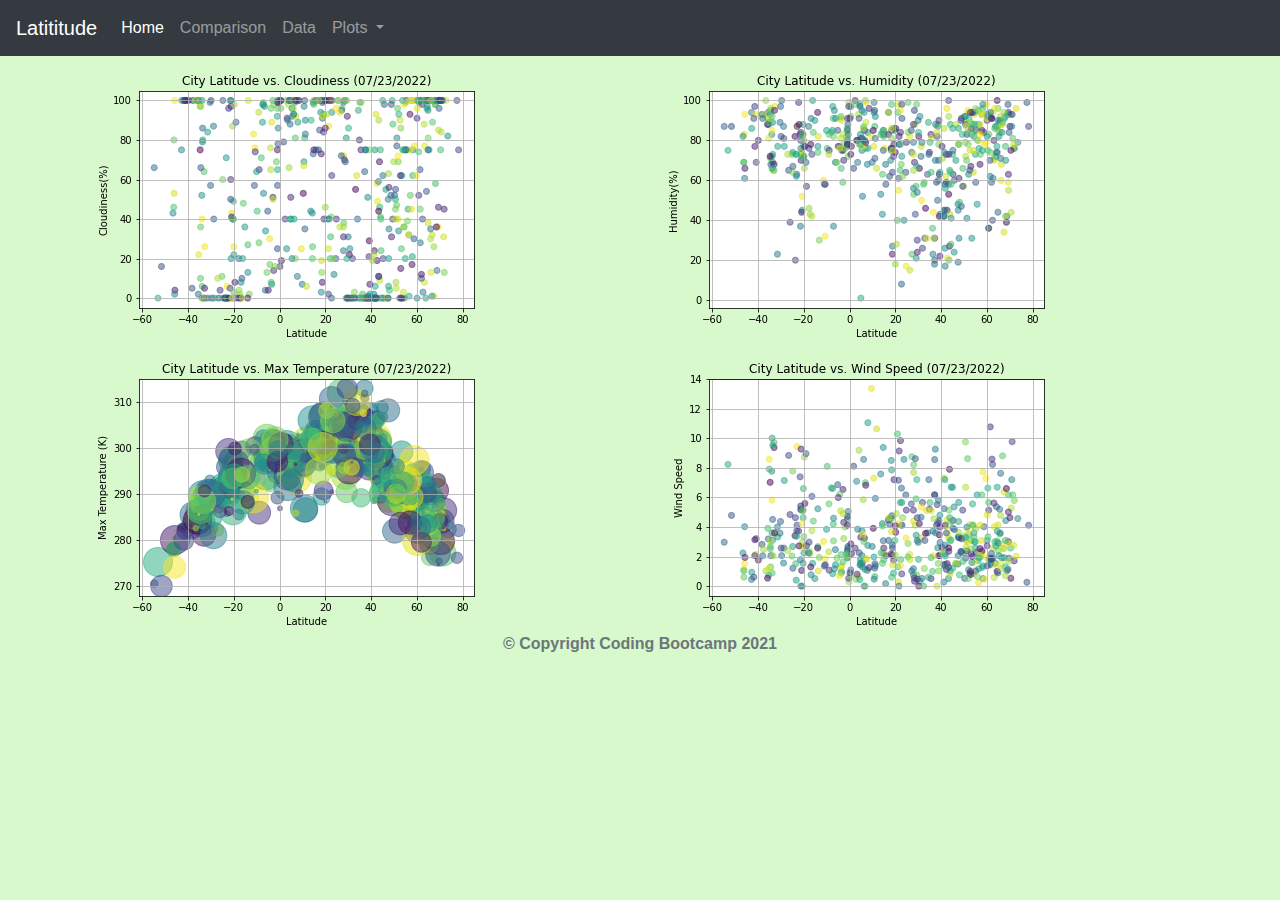
<file: comparison.html>
<!DOCTYPE html>
<html lang="en">
  <head>
    <!-- Required meta tags -->
    <meta charset="utf-8" />
    <meta
      name="viewport"
      content="width=device-width, initial-scale=1, shrink-to-fit=no" />

    <!-- Bootstrap CSS -->
    <link
      rel="stylesheet"
      href="https://cdn.jsdelivr.net/npm/bootstrap@4.3.1/dist/css/bootstrap.min.css"
      integrity="sha384-ggOyR0iXCbMQv3Xipma34MD+dH/1fQ784/j6cY/iJTQUOhcWr7x9JvoRxT2MZw1T"
      crossorigin="anonymous" />
    <link
      href="assets/css/added_styles.css"
      type="text/css"
      rel="stylesheet"
      media="screen" />
    <title>Comparison</title>
  </head>

  <body>
    <!--------------------------Start of Navbar ------------------------------------------>
    <nav class="navbar navbar-expand-lg sticky-top navbar-dark bg-dark">
      <a class="navbar-brand" href="#">Latititude</a>
      <button
        class="navbar-toggler"
        type="button"
        data-toggle="collapse"
        data-target="#navbarNavDropdown"
        aria-controls="navbarNavDropdown"
        aria-expanded="false"
        aria-label="Toggle navigation">
        <span class="navbar-toggler-icon"></span>
      </button>
      <div class="collapse navbar-collapse" id="navbarNavDropdown">
        <ul class="navbar-nav">
          <li class="nav-item active">
            <a class="nav-link" href="index.html"
              >Home <span class="sr-only">(current)</span></a
            >
          </li>
          <li class="nav-item">
            <a class="nav-link" href="comparison.html">Comparison</a>
          </li>
          <li class="nav-item">
            <a class="nav-link" href="data.html">Data</a>
          </li>
          <li class="nav-item dropdown">
            <a
              class="nav-link dropdown-toggle"
              href="#"
              id="navbarDropdownMenuLink"
              role="button"
              data-toggle="dropdown"
              aria-haspopup="true"
              aria-expanded="false">
              Plots
            </a>
            <div class="dropdown-menu" aria-labelledby="navbarDropdownMenuLink">
              <a class="dropdown-item" href="visualizations/cloudiness.html"
                >Max Temperature</a
              >
              <a class="dropdown-item" href="visualizations/humidity.html">Humidity</a>
              <a class="dropdown-item" href="visualizations/cloudiness.html"
                >Cloudiness</a
              >
              <a class="dropdown-item" href="visualizations/wind.html">Wind Speed</a>å
            </div>
          </li>
        </ul>
      </div>
    </nav>
    <!--------------------------End of Navbar ------------------------------------------>

    <!--------------------------Start of Container -------------------------------------->
    <div class="container">
      <div class="row">
        <div class="col">
          <img src="Resources/assets/images/Latitude vs. Cloudiness Plot.png" alt="" />
        </div>
        <div class="col">
          <img src="Resources/assets/images/Latitude vs. Humidity Plot.png" alt="" />
        </div>
        <div class="w-100"></div>
        <div class="col">
          <img src="Resources/assets/images/Latitude vs. Temperature Plot.png" alt="" />
        </div>
        <div class="col">
          <img src="Resources/assets/images/Latitude vs. Wind Speed Plot.png" alt="" />
        </div>
      </div>
    </div>

    <!--------------------------End of Container -------------------------------------->

    <!-- Start of footer -->
    <footer class="footer navbar-fixed-bottom">
      <div class="two-toned-footer-color"></div>
      <p class="text-muted text-muted-footer text-center">
        <b>&copy; Copyright Coding Bootcamp 2021</b>
      </p>
    </footer>
    <!-- End of footer -->
    <!--  -->
    <!-- Optional JavaScript -->
    <!-- jQuery first, then Popper.js, then Bootstrap JS -->
    <script
      src="https://code.jquery.com/jquery-3.3.1.slim.min.js"
      integrity="sha384-q8i/X+965DzO0rT7abK41JStQIAqVgRVzpbzo5smXKp4YfRvH+8abtTE1Pi6jizo"
      crossorigin="anonymous"></script>
    <script
      src="https://cdn.jsdelivr.net/npm/popper.js@1.14.7/dist/umd/popper.min.js"
      integrity="sha384-UO2eT0CpHqdSJQ6hJty5KVphtPhzWj9WO1clHTMGa3JDZwrnQq4sF86dIHNDz0W1"
      crossorigin="anonymous"></script>
    <script
      src="https://cdn.jsdelivr.net/npm/bootstrap@4.3.1/dist/js/bootstrap.min.js"
      integrity="sha384-JjSmVgyd0p3pXB1rRibZUAYoIIy6OrQ6VrjIEaFf/nJGzIxFDsf4x0xIM+B07jRM"
      crossorigin="anonymous"></script>
  </body>
</html>
</file>
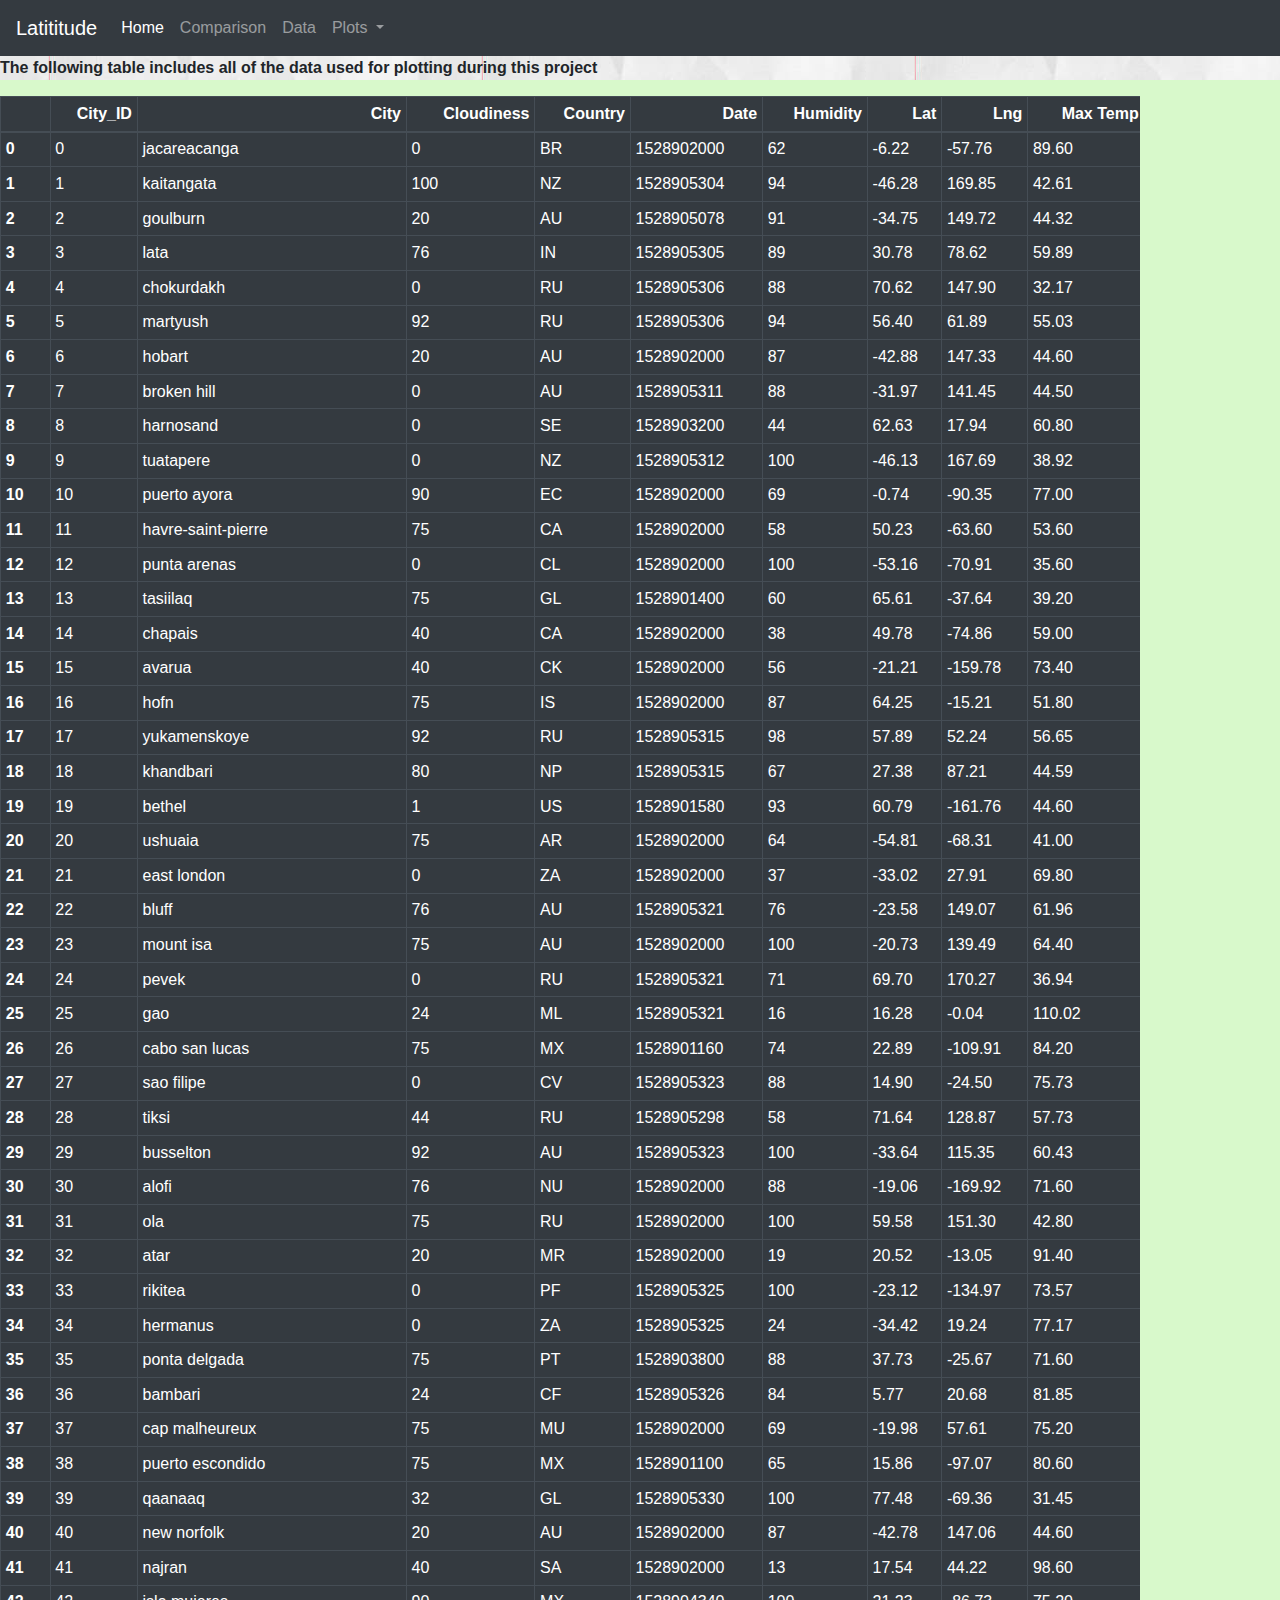
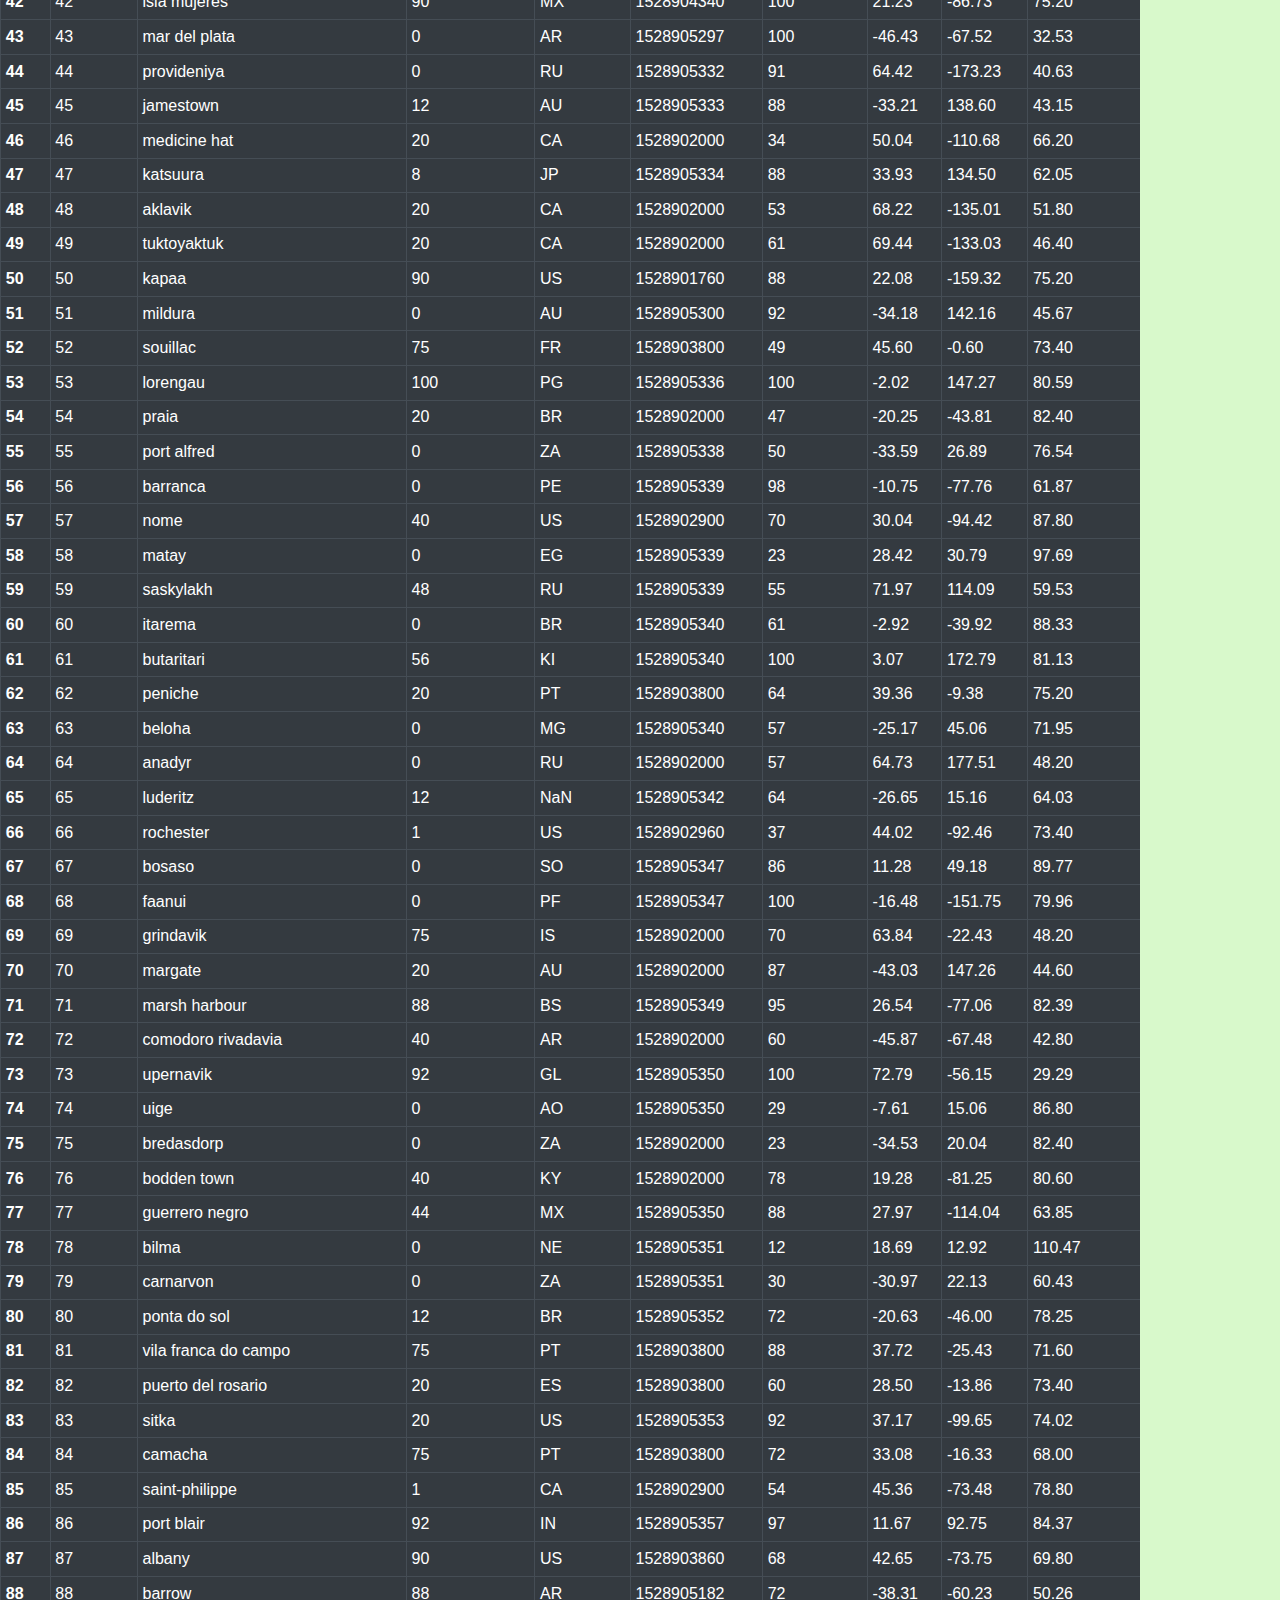
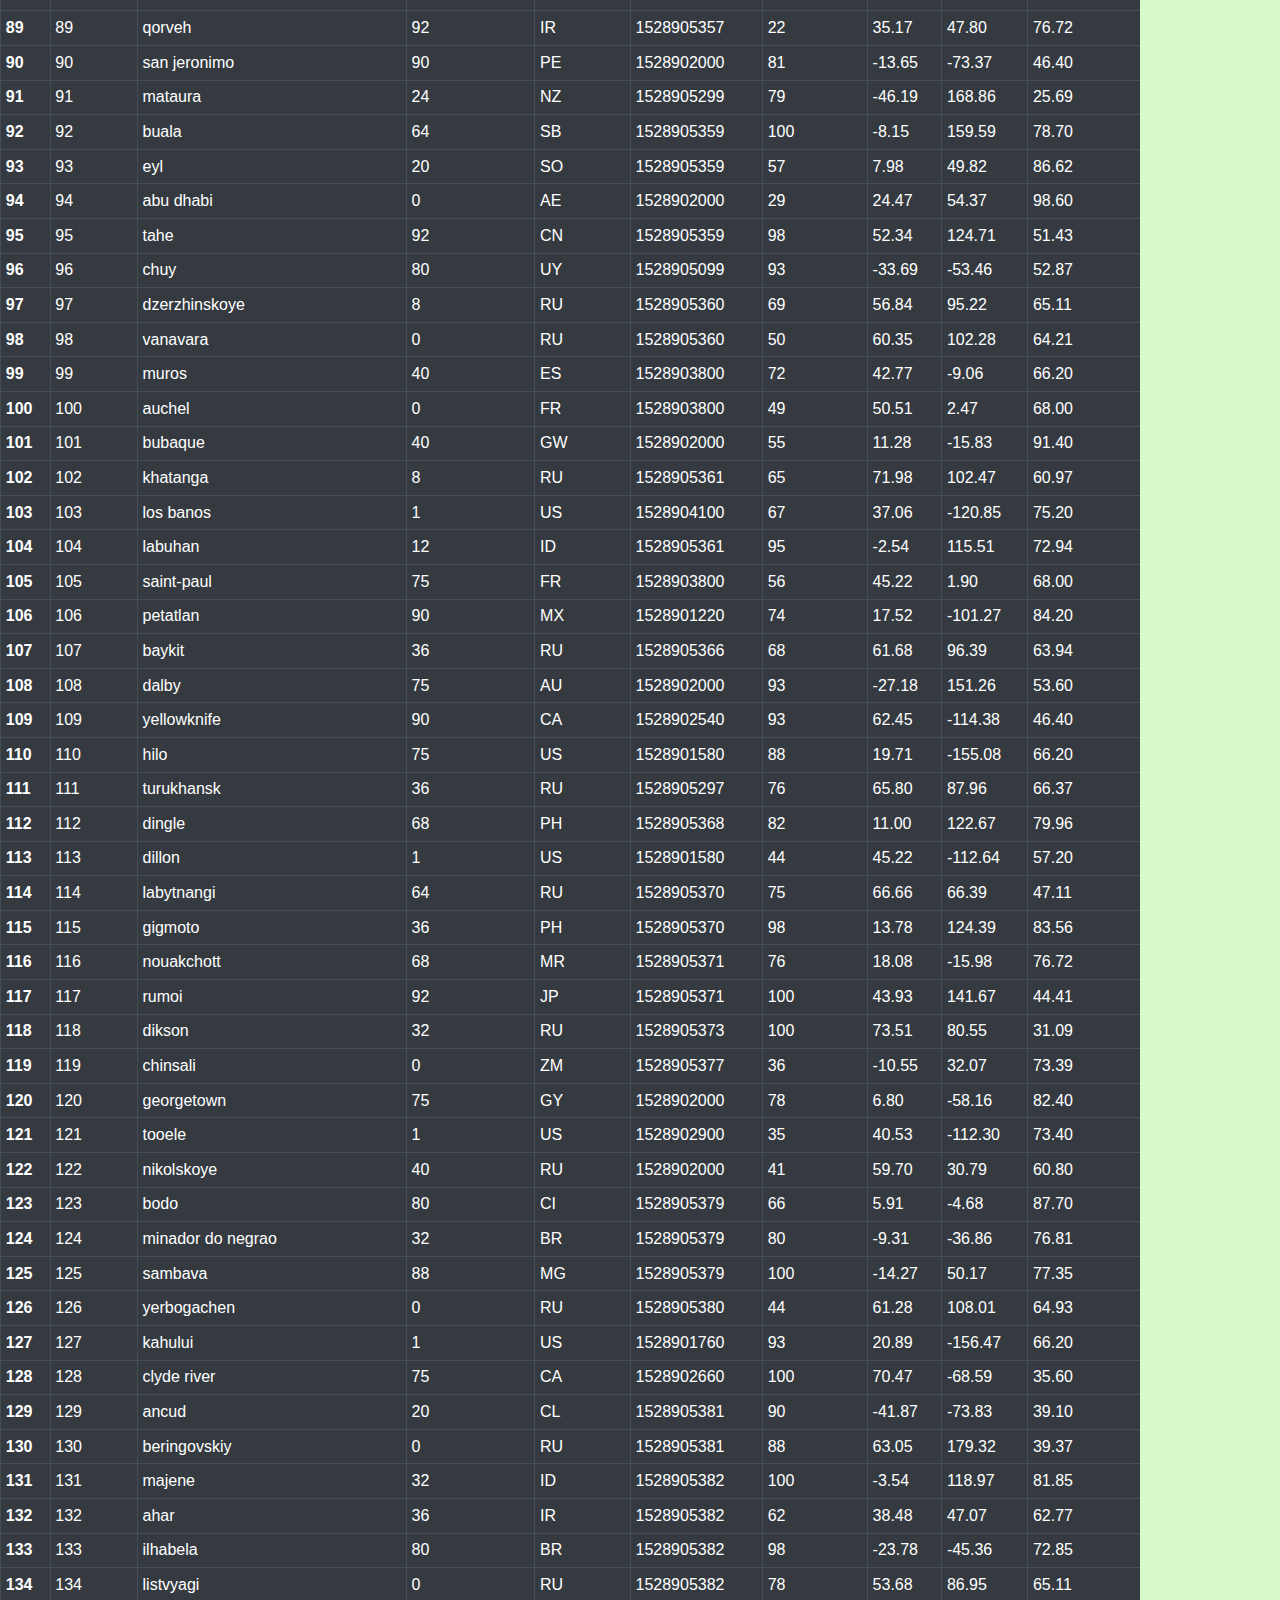
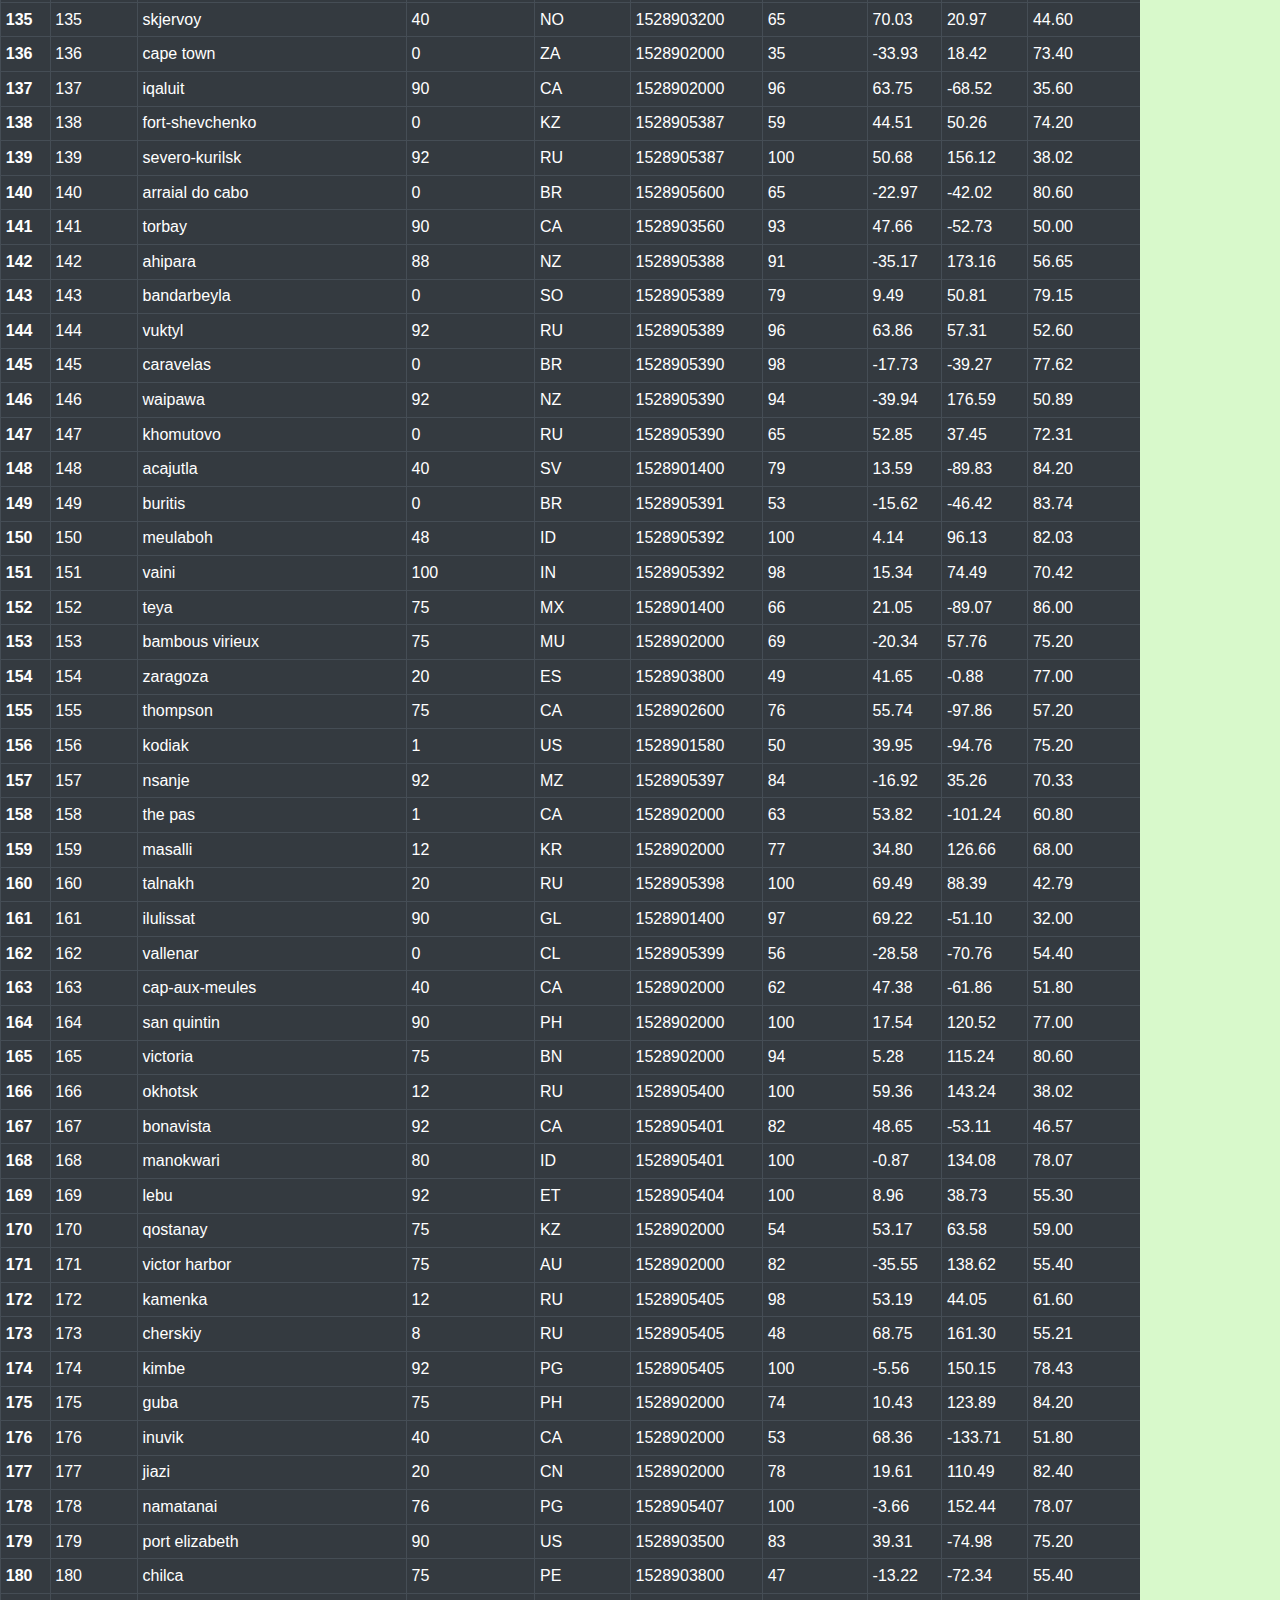
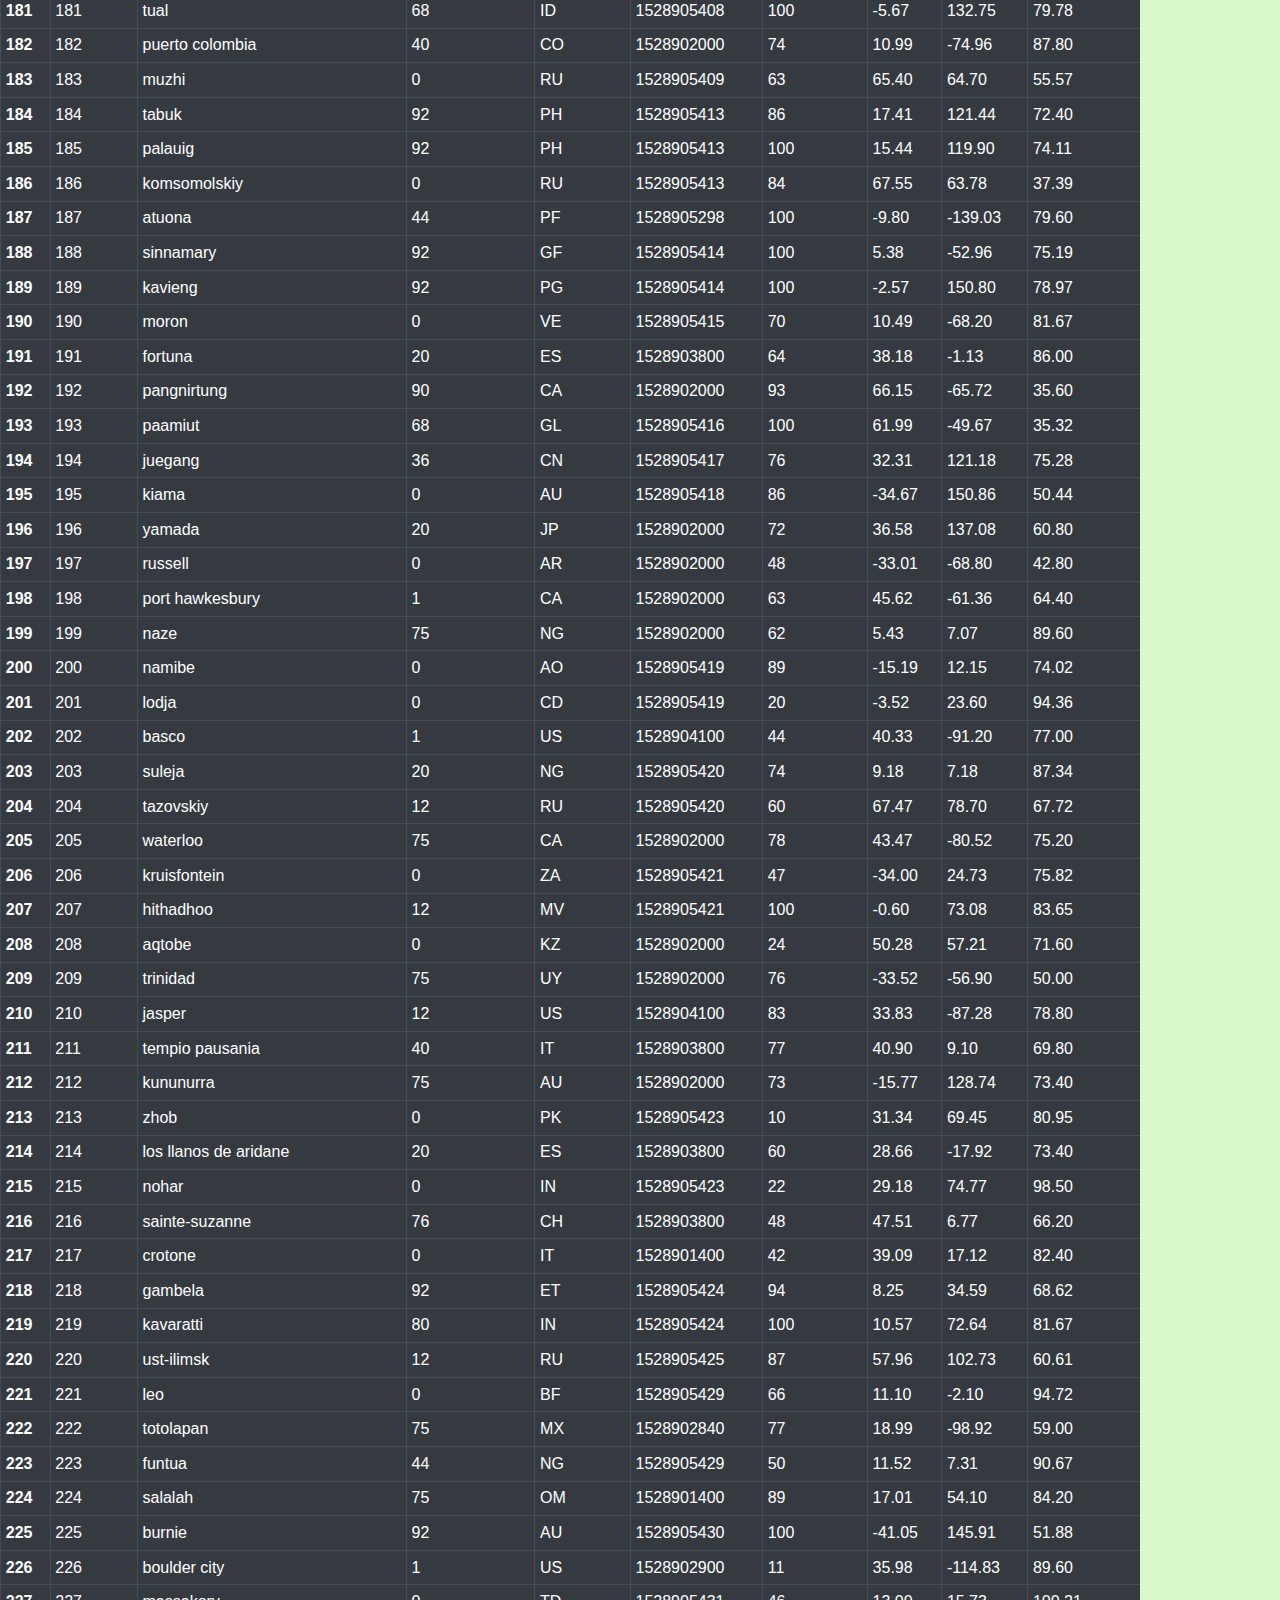
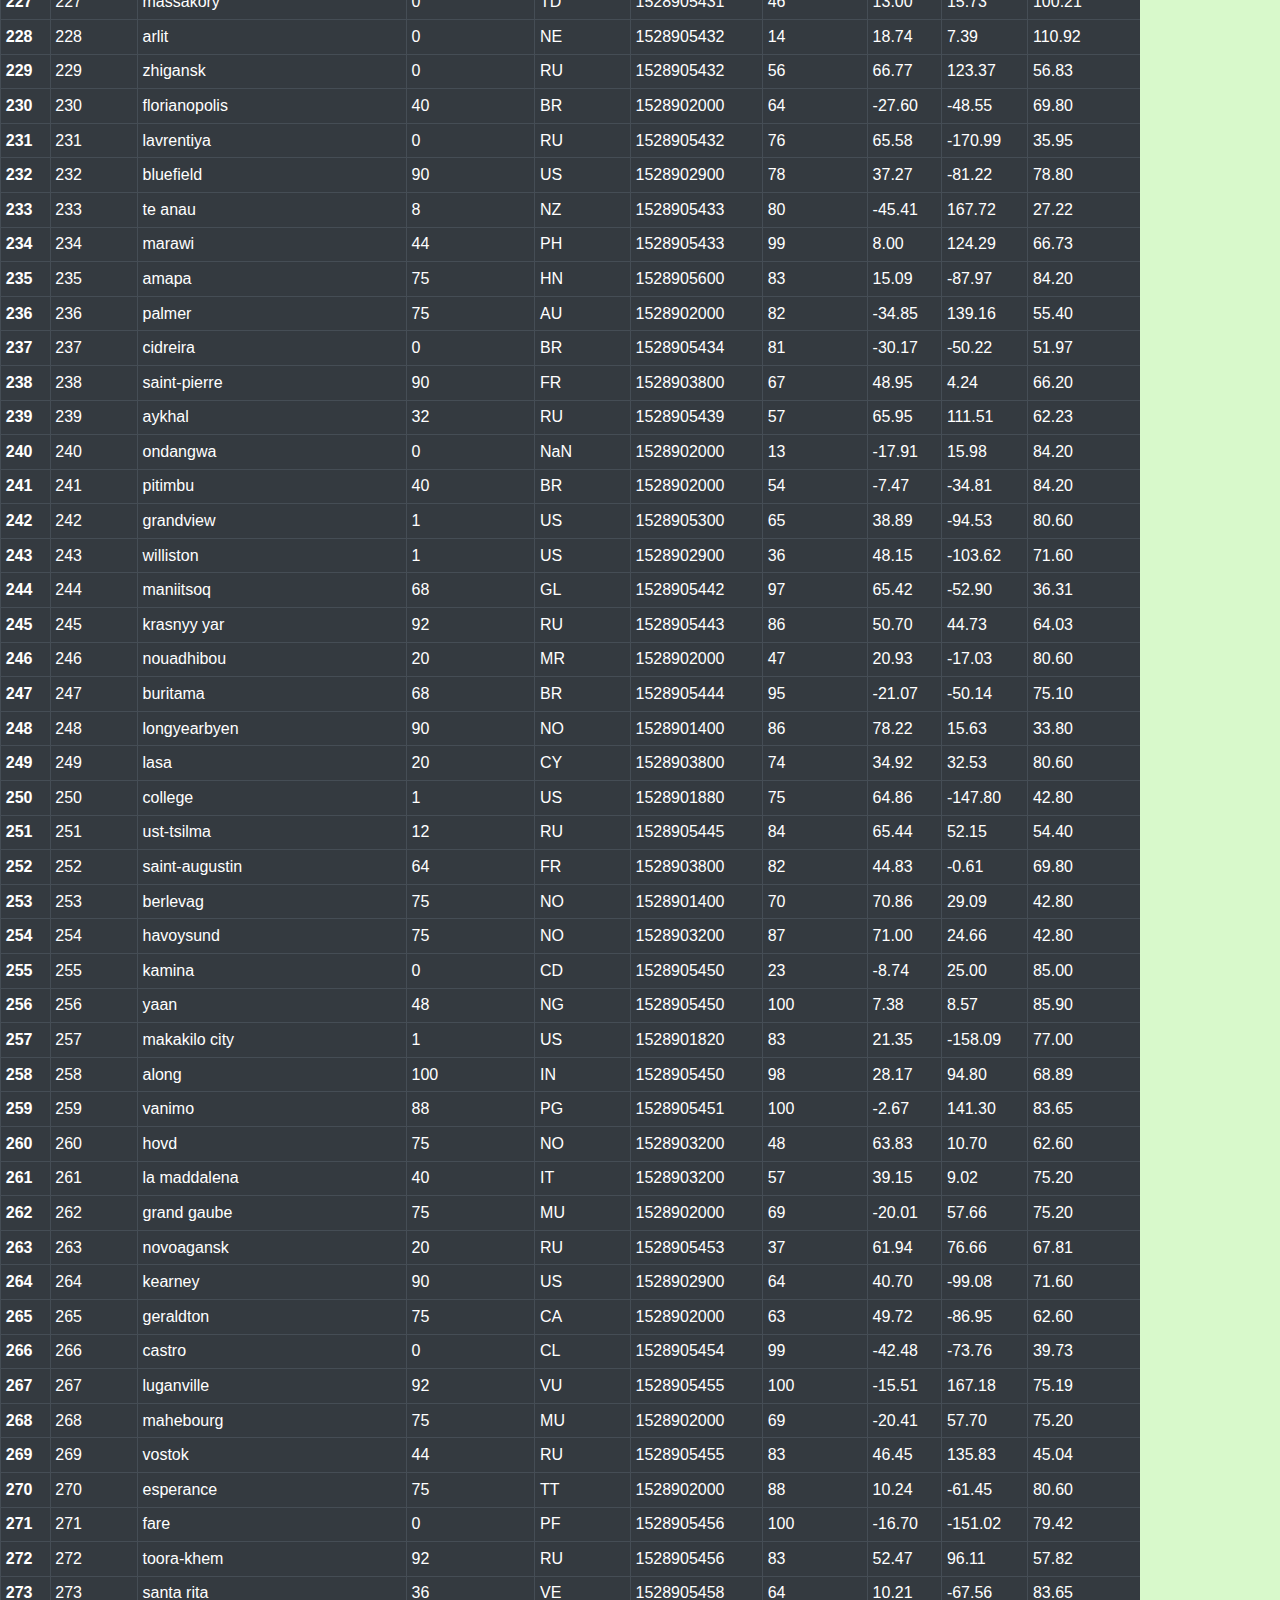
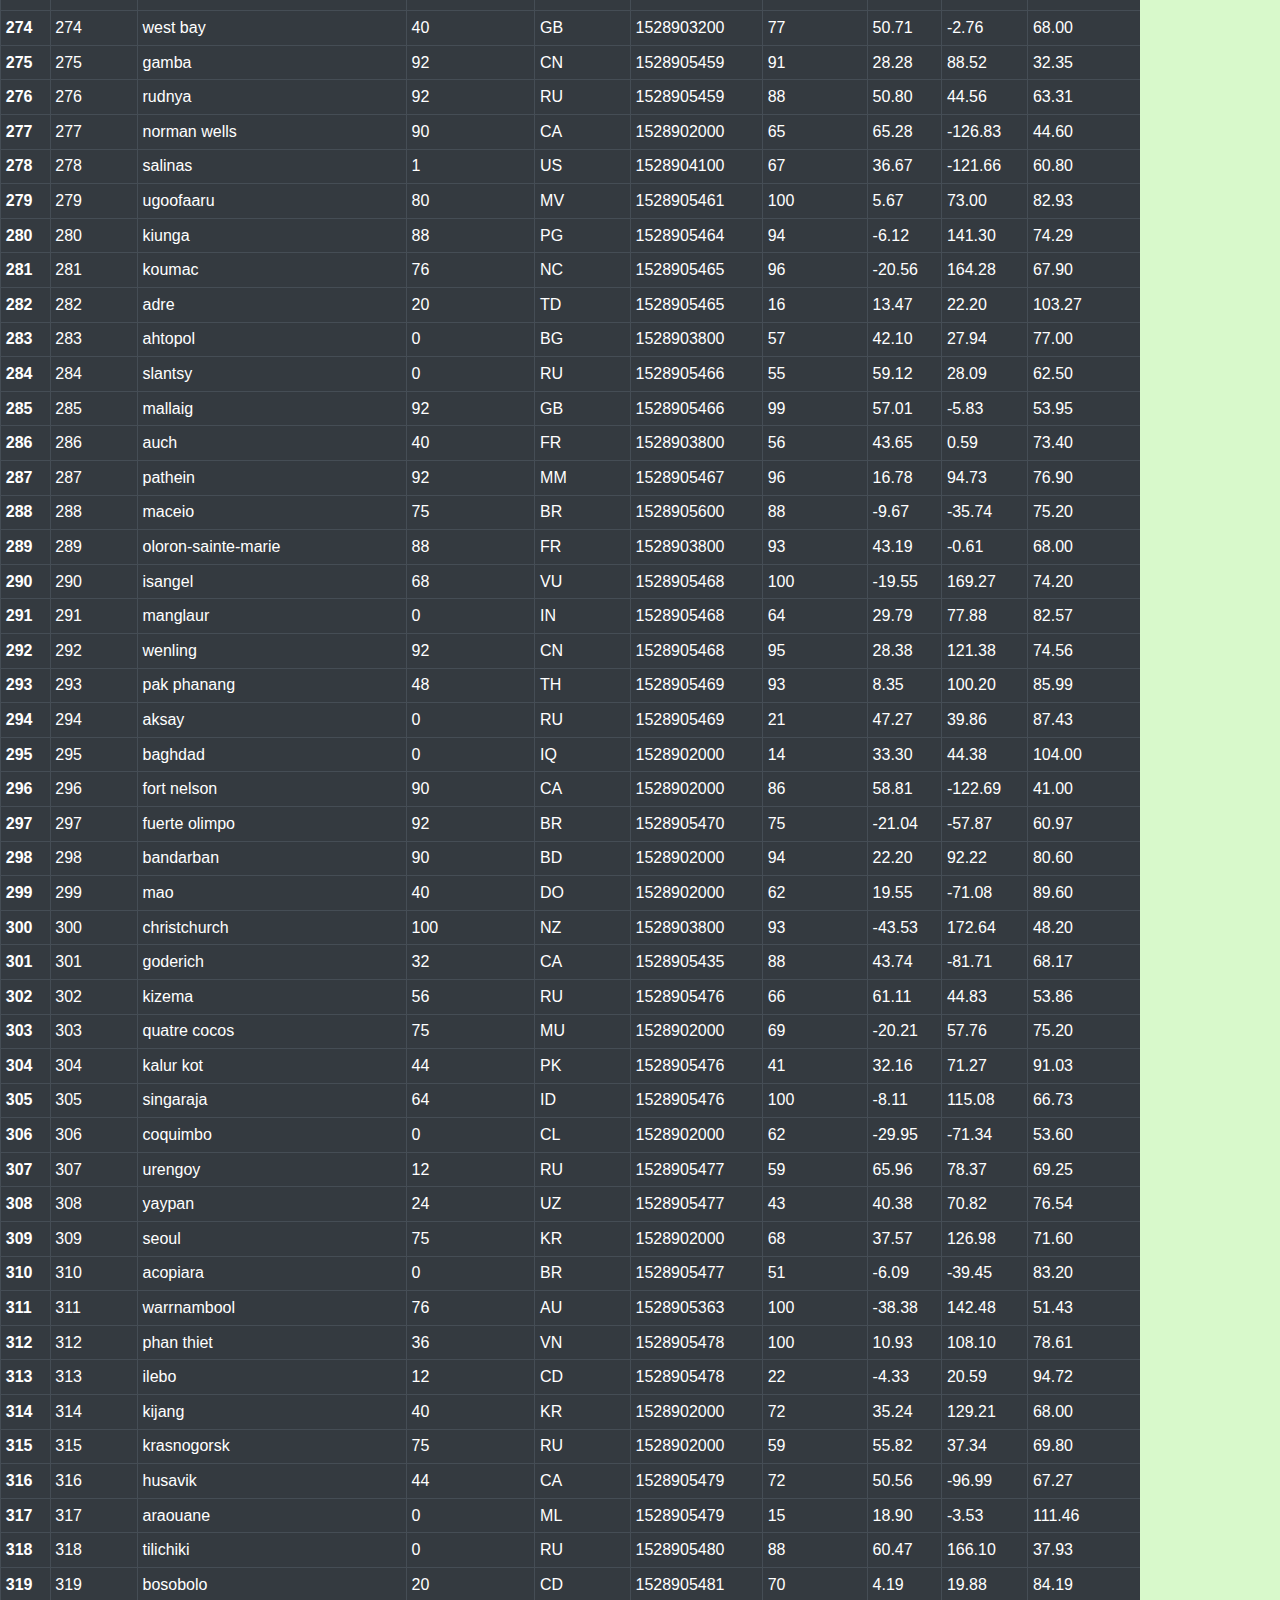
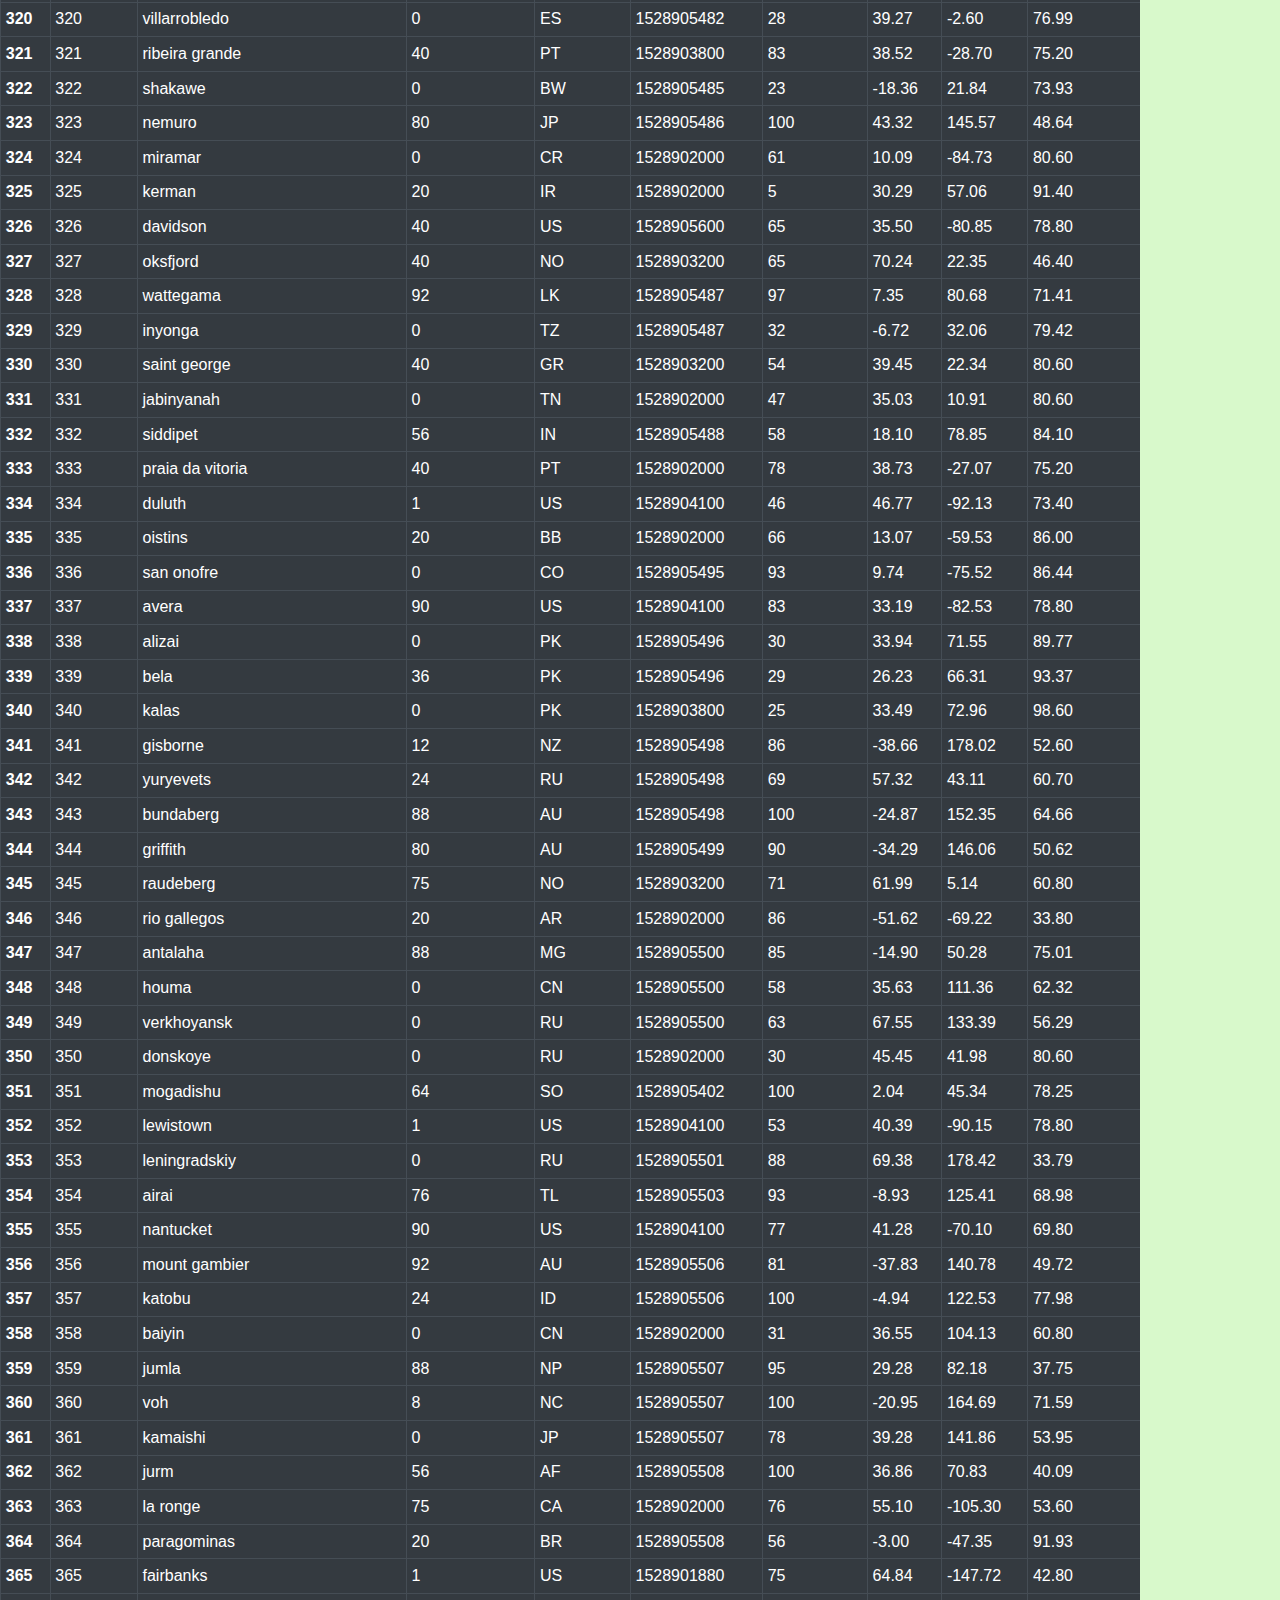
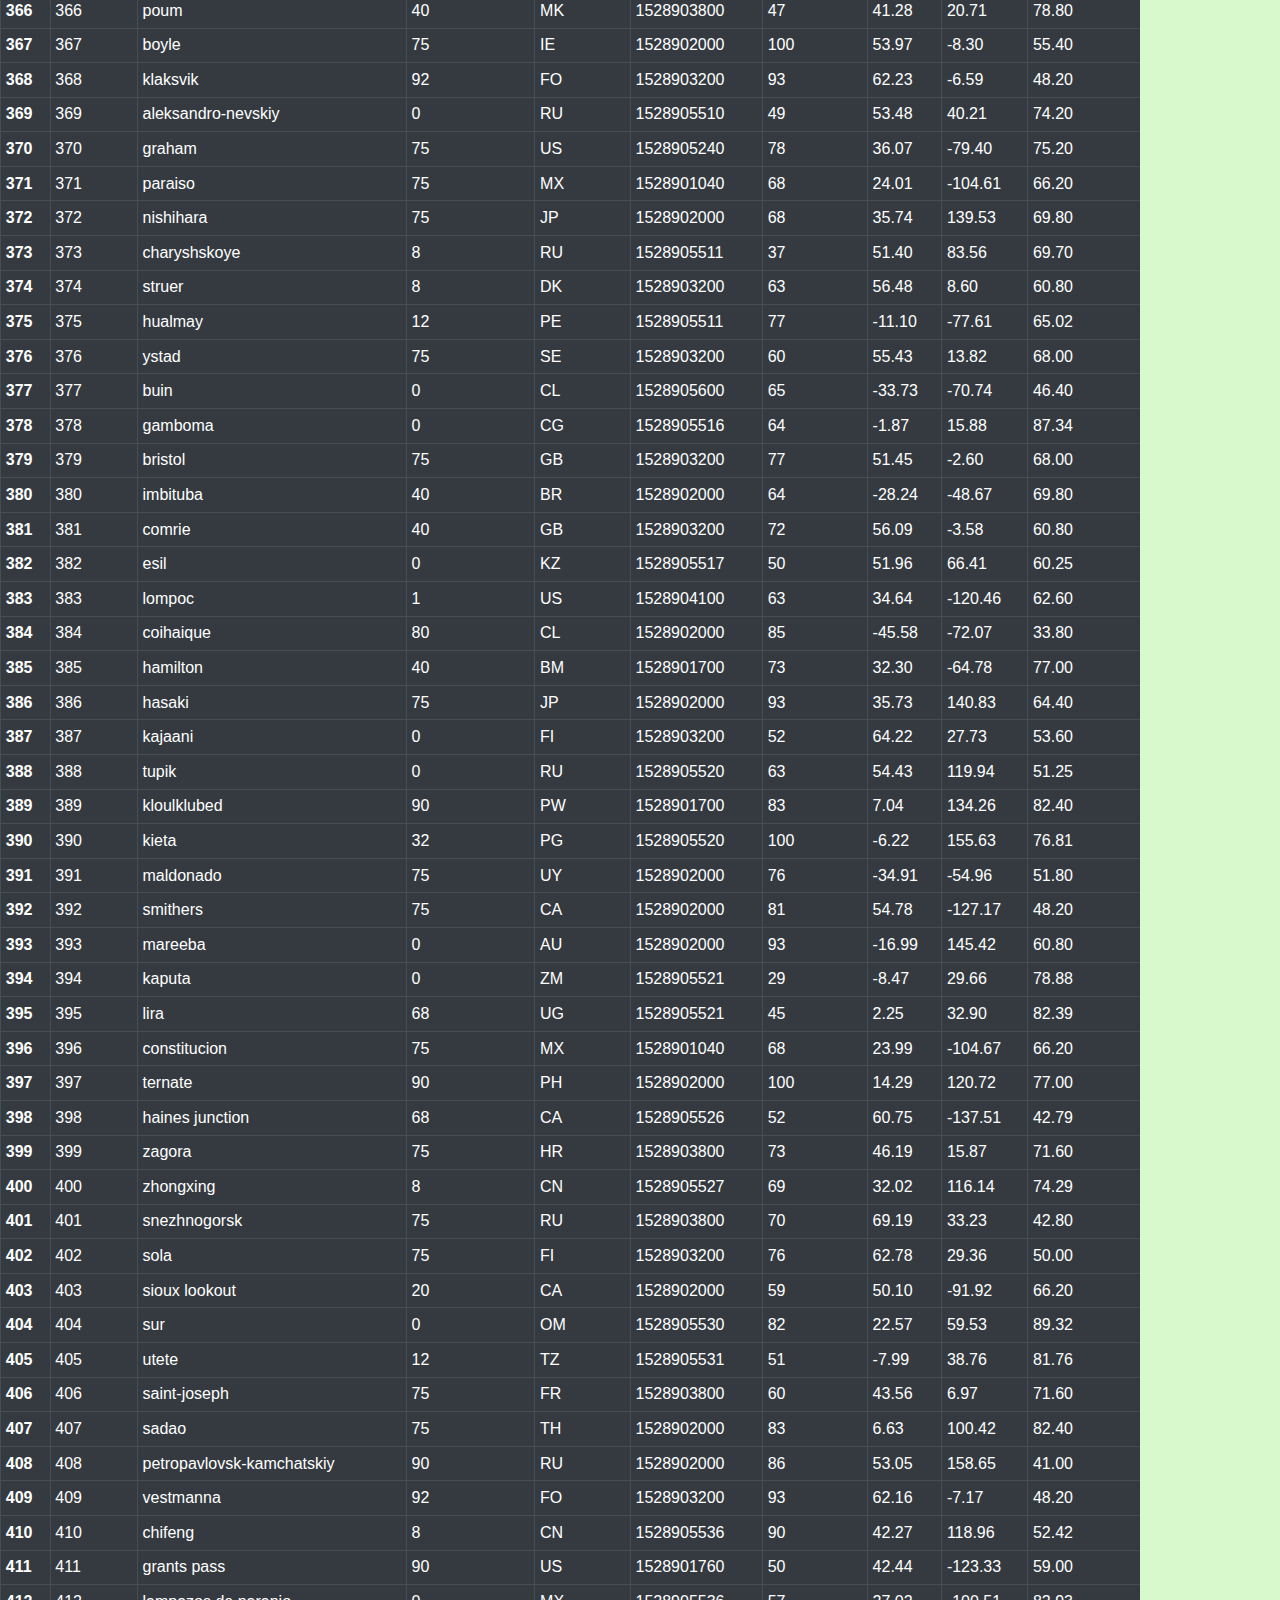
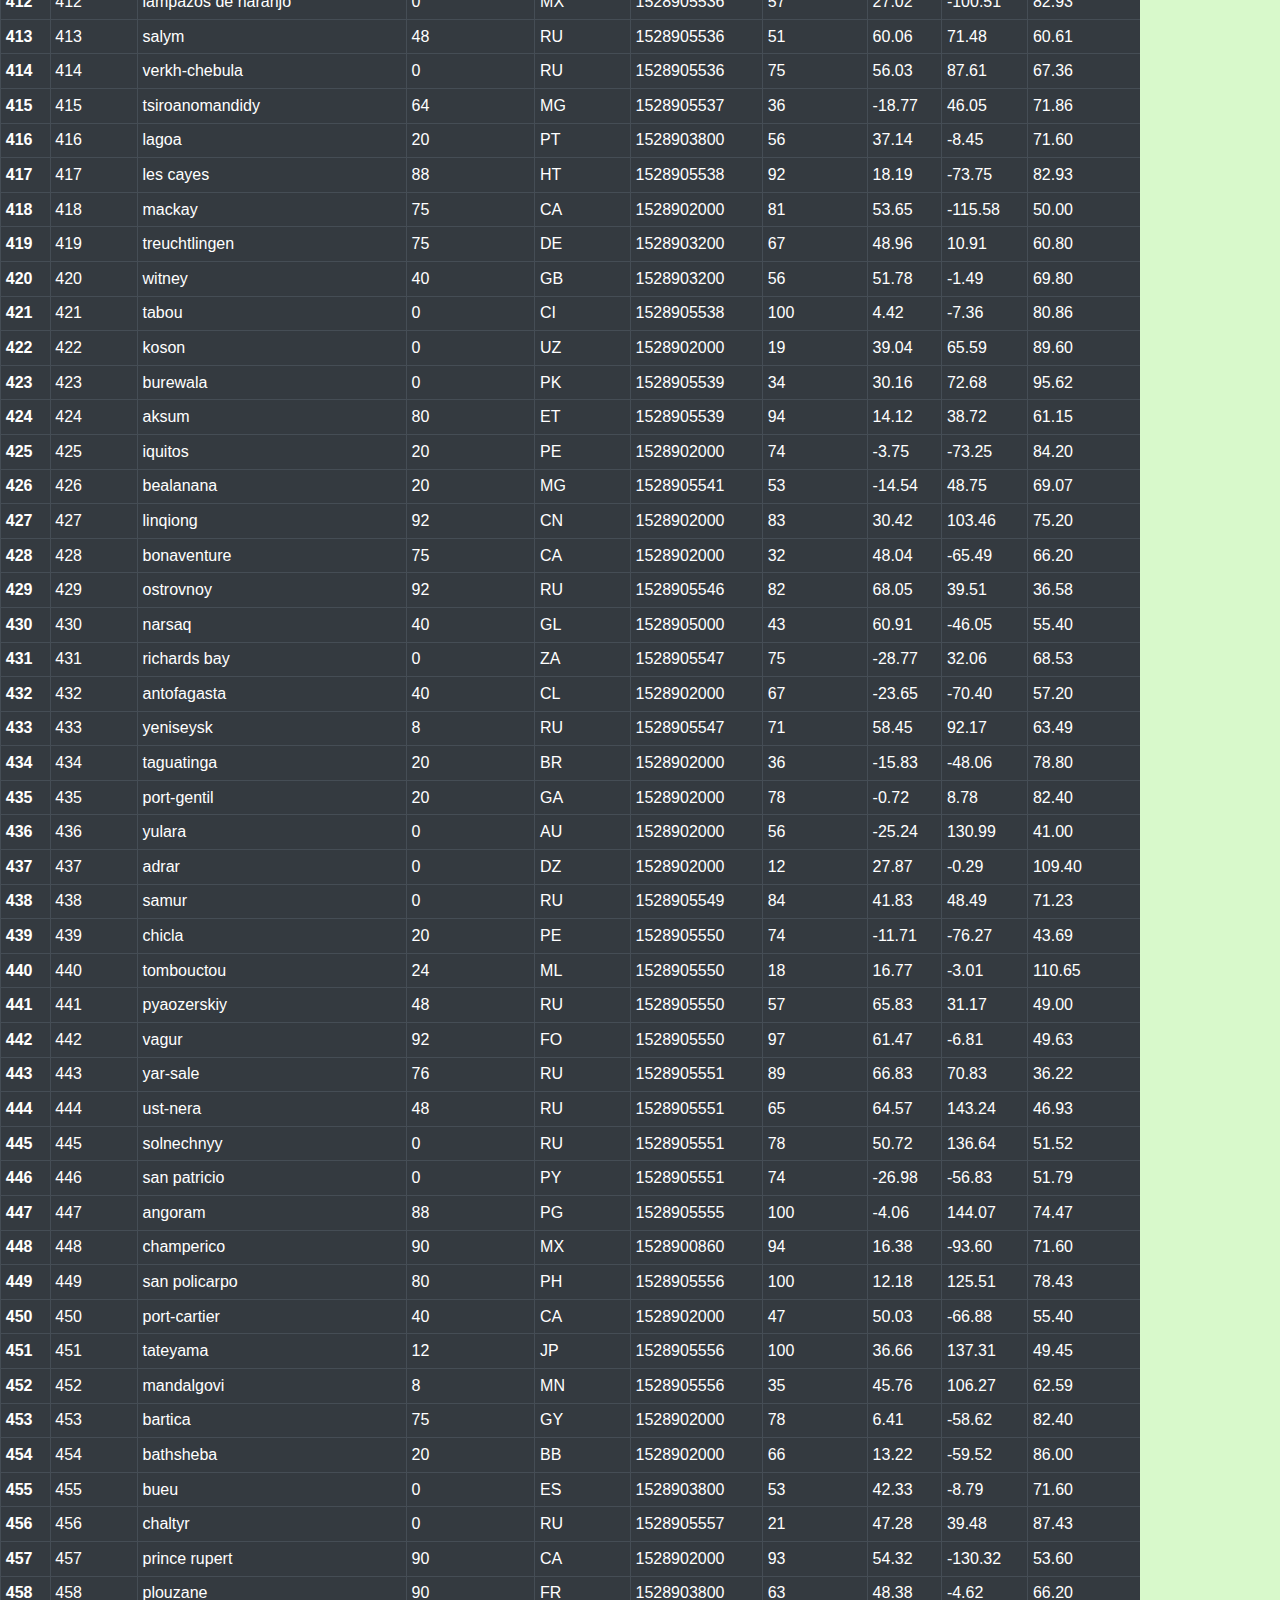
<file: data.html>
<!DOCTYPE html>
<html lang="en">
  <head>
    <!-- Required meta tags -->
    <meta charset="utf-8" />
    <meta
      name="viewport"
      content="width=device-width, initial-scale=1, shrink-to-fit=no" />

    <!-- Bootstrap CSS -->
    <link
      rel="stylesheet"
      href="https://cdn.jsdelivr.net/npm/bootstrap@4.3.1/dist/css/bootstrap.min.css"
      integrity="sha384-ggOyR0iXCbMQv3Xipma34MD+dH/1fQ784/j6cY/iJTQUOhcWr7x9JvoRxT2MZw1T"
      crossorigin="anonymous" />
    <link
      href="assets/css/added_styles.css"
      type="text/css"
      rel="stylesheet"
      media="screen" />
    <title>Data</title>
  </head>

  <body>
    <!--------------------------Start of Navbar ------------------------------------------>
    <nav class="navbar navbar-expand-lg sticky-top navbar-dark bg-dark">
      <a class="navbar-brand" href="index.html">Latititude</a>
      <button
        class="navbar-toggler"
        type="button"
        data-toggle="collapse"
        data-target="#navbarNavDropdown"
        aria-controls="navbarNavDropdown"
        aria-expanded="false"
        aria-label="Toggle navigation">
        <span class="navbar-toggler-icon"></span>
      </button>
      <div class="collapse navbar-collapse" id="navbarNavDropdown">
        <ul class="navbar-nav">
          <li class="nav-item active">
            <a class="nav-link" href="index.html">Home</a>
          </li>
          <li class="nav-item">
            <a class="nav-link" href="comparison.html">Comparison</a>
          </li>
          <li class="nav-item">
            <a class="nav-link" href="data.html">Data</a>
          </li>
          <li class="nav-item dropdown">
            <a
              class="nav-link dropdown-toggle"
              href="#"
              id="navbarDropdownMenuLink"
              role="button"
              data-toggle="dropdown"
              aria-haspopup="true"
              aria-expanded="false">
              Plots
            </a>
            <div class="dropdown-menu" aria-labelledby="navbarDropdownMenuLink">
              <a class="dropdown-item" href="visualizations/temp.html">Max Temperature</a>
              <a class="dropdown-item" href="visualizations/humidity.html">Humidity</a>
              <a class="dropdown-item" href="visualizations/cloudiness.html"
                >Cloudiness</a
              >
              <a class="dropdown-item" href="visualizations/wind.html">Wind Speed</a>
            </div>
          </li>
        </ul>
      </div>
    </nav>
    <!--------------------------End of Navbar ------------------------------------------>

    <!--------------------------Start of Container -------------------------------------->
    <p class="paper-background">
      <b
        >The following table includes all of the data used for plotting during this
        project</b
      >
    </p>
    <div class="table-responsive table container p-0 m-0">
      <table border="1" class="table table-sm table-dark vw-100 vh-100">
        <thead>
          <tr style="text-align: right">
            <th></th>
            <th>City_ID</th>
            <th>City</th>
            <th>Cloudiness</th>
            <th>Country</th>
            <th>Date</th>
            <th>Humidity</th>
            <th>Lat</th>
            <th>Lng</th>
            <th>Max Temp</th>
            <th>Wind Speed</th>
          </tr>
        </thead>
        <tbody>
          <tr>
            <th>0</th>
            <td>0</td>
            <td>jacareacanga</td>
            <td>0</td>
            <td>BR</td>
            <td>1528902000</td>
            <td>62</td>
            <td>-6.22</td>
            <td>-57.76</td>
            <td>89.60</td>
            <td>6.93</td>
          </tr>
          <tr>
            <th>1</th>
            <td>1</td>
            <td>kaitangata</td>
            <td>100</td>
            <td>NZ</td>
            <td>1528905304</td>
            <td>94</td>
            <td>-46.28</td>
            <td>169.85</td>
            <td>42.61</td>
            <td>5.64</td>
          </tr>
          <tr>
            <th>2</th>
            <td>2</td>
            <td>goulburn</td>
            <td>20</td>
            <td>AU</td>
            <td>1528905078</td>
            <td>91</td>
            <td>-34.75</td>
            <td>149.72</td>
            <td>44.32</td>
            <td>10.11</td>
          </tr>
          <tr>
            <th>3</th>
            <td>3</td>
            <td>lata</td>
            <td>76</td>
            <td>IN</td>
            <td>1528905305</td>
            <td>89</td>
            <td>30.78</td>
            <td>78.62</td>
            <td>59.89</td>
            <td>0.94</td>
          </tr>
          <tr>
            <th>4</th>
            <td>4</td>
            <td>chokurdakh</td>
            <td>0</td>
            <td>RU</td>
            <td>1528905306</td>
            <td>88</td>
            <td>70.62</td>
            <td>147.90</td>
            <td>32.17</td>
            <td>2.95</td>
          </tr>
          <tr>
            <th>5</th>
            <td>5</td>
            <td>martyush</td>
            <td>92</td>
            <td>RU</td>
            <td>1528905306</td>
            <td>94</td>
            <td>56.40</td>
            <td>61.89</td>
            <td>55.03</td>
            <td>9.33</td>
          </tr>
          <tr>
            <th>6</th>
            <td>6</td>
            <td>hobart</td>
            <td>20</td>
            <td>AU</td>
            <td>1528902000</td>
            <td>87</td>
            <td>-42.88</td>
            <td>147.33</td>
            <td>44.60</td>
            <td>8.05</td>
          </tr>
          <tr>
            <th>7</th>
            <td>7</td>
            <td>broken hill</td>
            <td>0</td>
            <td>AU</td>
            <td>1528905311</td>
            <td>88</td>
            <td>-31.97</td>
            <td>141.45</td>
            <td>44.50</td>
            <td>7.31</td>
          </tr>
          <tr>
            <th>8</th>
            <td>8</td>
            <td>harnosand</td>
            <td>0</td>
            <td>SE</td>
            <td>1528903200</td>
            <td>44</td>
            <td>62.63</td>
            <td>17.94</td>
            <td>60.80</td>
            <td>13.87</td>
          </tr>
          <tr>
            <th>9</th>
            <td>9</td>
            <td>tuatapere</td>
            <td>0</td>
            <td>NZ</td>
            <td>1528905312</td>
            <td>100</td>
            <td>-46.13</td>
            <td>167.69</td>
            <td>38.92</td>
            <td>3.40</td>
          </tr>
          <tr>
            <th>10</th>
            <td>10</td>
            <td>puerto ayora</td>
            <td>90</td>
            <td>EC</td>
            <td>1528902000</td>
            <td>69</td>
            <td>-0.74</td>
            <td>-90.35</td>
            <td>77.00</td>
            <td>13.87</td>
          </tr>
          <tr>
            <th>11</th>
            <td>11</td>
            <td>havre-saint-pierre</td>
            <td>75</td>
            <td>CA</td>
            <td>1528902000</td>
            <td>58</td>
            <td>50.23</td>
            <td>-63.60</td>
            <td>53.60</td>
            <td>19.46</td>
          </tr>
          <tr>
            <th>12</th>
            <td>12</td>
            <td>punta arenas</td>
            <td>0</td>
            <td>CL</td>
            <td>1528902000</td>
            <td>100</td>
            <td>-53.16</td>
            <td>-70.91</td>
            <td>35.60</td>
            <td>9.17</td>
          </tr>
          <tr>
            <th>13</th>
            <td>13</td>
            <td>tasiilaq</td>
            <td>75</td>
            <td>GL</td>
            <td>1528901400</td>
            <td>60</td>
            <td>65.61</td>
            <td>-37.64</td>
            <td>39.20</td>
            <td>2.24</td>
          </tr>
          <tr>
            <th>14</th>
            <td>14</td>
            <td>chapais</td>
            <td>40</td>
            <td>CA</td>
            <td>1528902000</td>
            <td>38</td>
            <td>49.78</td>
            <td>-74.86</td>
            <td>59.00</td>
            <td>10.29</td>
          </tr>
          <tr>
            <th>15</th>
            <td>15</td>
            <td>avarua</td>
            <td>40</td>
            <td>CK</td>
            <td>1528902000</td>
            <td>56</td>
            <td>-21.21</td>
            <td>-159.78</td>
            <td>73.40</td>
            <td>10.29</td>
          </tr>
          <tr>
            <th>16</th>
            <td>16</td>
            <td>hofn</td>
            <td>75</td>
            <td>IS</td>
            <td>1528902000</td>
            <td>87</td>
            <td>64.25</td>
            <td>-15.21</td>
            <td>51.80</td>
            <td>8.05</td>
          </tr>
          <tr>
            <th>17</th>
            <td>17</td>
            <td>yukamenskoye</td>
            <td>92</td>
            <td>RU</td>
            <td>1528905315</td>
            <td>98</td>
            <td>57.89</td>
            <td>52.24</td>
            <td>56.65</td>
            <td>10.22</td>
          </tr>
          <tr>
            <th>18</th>
            <td>18</td>
            <td>khandbari</td>
            <td>80</td>
            <td>NP</td>
            <td>1528905315</td>
            <td>67</td>
            <td>27.38</td>
            <td>87.21</td>
            <td>44.59</td>
            <td>1.39</td>
          </tr>
          <tr>
            <th>19</th>
            <td>19</td>
            <td>bethel</td>
            <td>1</td>
            <td>US</td>
            <td>1528901580</td>
            <td>93</td>
            <td>60.79</td>
            <td>-161.76</td>
            <td>44.60</td>
            <td>8.05</td>
          </tr>
          <tr>
            <th>20</th>
            <td>20</td>
            <td>ushuaia</td>
            <td>75</td>
            <td>AR</td>
            <td>1528902000</td>
            <td>64</td>
            <td>-54.81</td>
            <td>-68.31</td>
            <td>41.00</td>
            <td>3.36</td>
          </tr>
          <tr>
            <th>21</th>
            <td>21</td>
            <td>east london</td>
            <td>0</td>
            <td>ZA</td>
            <td>1528902000</td>
            <td>37</td>
            <td>-33.02</td>
            <td>27.91</td>
            <td>69.80</td>
            <td>5.82</td>
          </tr>
          <tr>
            <th>22</th>
            <td>22</td>
            <td>bluff</td>
            <td>76</td>
            <td>AU</td>
            <td>1528905321</td>
            <td>76</td>
            <td>-23.58</td>
            <td>149.07</td>
            <td>61.96</td>
            <td>4.74</td>
          </tr>
          <tr>
            <th>23</th>
            <td>23</td>
            <td>mount isa</td>
            <td>75</td>
            <td>AU</td>
            <td>1528902000</td>
            <td>100</td>
            <td>-20.73</td>
            <td>139.49</td>
            <td>64.40</td>
            <td>3.29</td>
          </tr>
          <tr>
            <th>24</th>
            <td>24</td>
            <td>pevek</td>
            <td>0</td>
            <td>RU</td>
            <td>1528905321</td>
            <td>71</td>
            <td>69.70</td>
            <td>170.27</td>
            <td>36.94</td>
            <td>6.98</td>
          </tr>
          <tr>
            <th>25</th>
            <td>25</td>
            <td>gao</td>
            <td>24</td>
            <td>ML</td>
            <td>1528905321</td>
            <td>16</td>
            <td>16.28</td>
            <td>-0.04</td>
            <td>110.02</td>
            <td>4.97</td>
          </tr>
          <tr>
            <th>26</th>
            <td>26</td>
            <td>cabo san lucas</td>
            <td>75</td>
            <td>MX</td>
            <td>1528901160</td>
            <td>74</td>
            <td>22.89</td>
            <td>-109.91</td>
            <td>84.20</td>
            <td>10.29</td>
          </tr>
          <tr>
            <th>27</th>
            <td>27</td>
            <td>sao filipe</td>
            <td>0</td>
            <td>CV</td>
            <td>1528905323</td>
            <td>88</td>
            <td>14.90</td>
            <td>-24.50</td>
            <td>75.73</td>
            <td>13.02</td>
          </tr>
          <tr>
            <th>28</th>
            <td>28</td>
            <td>tiksi</td>
            <td>44</td>
            <td>RU</td>
            <td>1528905298</td>
            <td>58</td>
            <td>71.64</td>
            <td>128.87</td>
            <td>57.73</td>
            <td>10.11</td>
          </tr>
          <tr>
            <th>29</th>
            <td>29</td>
            <td>busselton</td>
            <td>92</td>
            <td>AU</td>
            <td>1528905323</td>
            <td>100</td>
            <td>-33.64</td>
            <td>115.35</td>
            <td>60.43</td>
            <td>10.56</td>
          </tr>
          <tr>
            <th>30</th>
            <td>30</td>
            <td>alofi</td>
            <td>76</td>
            <td>NU</td>
            <td>1528902000</td>
            <td>88</td>
            <td>-19.06</td>
            <td>-169.92</td>
            <td>71.60</td>
            <td>3.36</td>
          </tr>
          <tr>
            <th>31</th>
            <td>31</td>
            <td>ola</td>
            <td>75</td>
            <td>RU</td>
            <td>1528902000</td>
            <td>100</td>
            <td>59.58</td>
            <td>151.30</td>
            <td>42.80</td>
            <td>7.76</td>
          </tr>
          <tr>
            <th>32</th>
            <td>32</td>
            <td>atar</td>
            <td>20</td>
            <td>MR</td>
            <td>1528902000</td>
            <td>19</td>
            <td>20.52</td>
            <td>-13.05</td>
            <td>91.40</td>
            <td>9.17</td>
          </tr>
          <tr>
            <th>33</th>
            <td>33</td>
            <td>rikitea</td>
            <td>0</td>
            <td>PF</td>
            <td>1528905325</td>
            <td>100</td>
            <td>-23.12</td>
            <td>-134.97</td>
            <td>73.57</td>
            <td>8.66</td>
          </tr>
          <tr>
            <th>34</th>
            <td>34</td>
            <td>hermanus</td>
            <td>0</td>
            <td>ZA</td>
            <td>1528905325</td>
            <td>24</td>
            <td>-34.42</td>
            <td>19.24</td>
            <td>77.17</td>
            <td>8.66</td>
          </tr>
          <tr>
            <th>35</th>
            <td>35</td>
            <td>ponta delgada</td>
            <td>75</td>
            <td>PT</td>
            <td>1528903800</td>
            <td>88</td>
            <td>37.73</td>
            <td>-25.67</td>
            <td>71.60</td>
            <td>12.75</td>
          </tr>
          <tr>
            <th>36</th>
            <td>36</td>
            <td>bambari</td>
            <td>24</td>
            <td>CF</td>
            <td>1528905326</td>
            <td>84</td>
            <td>5.77</td>
            <td>20.68</td>
            <td>81.85</td>
            <td>7.65</td>
          </tr>
          <tr>
            <th>37</th>
            <td>37</td>
            <td>cap malheureux</td>
            <td>75</td>
            <td>MU</td>
            <td>1528902000</td>
            <td>69</td>
            <td>-19.98</td>
            <td>57.61</td>
            <td>75.20</td>
            <td>14.99</td>
          </tr>
          <tr>
            <th>38</th>
            <td>38</td>
            <td>puerto escondido</td>
            <td>75</td>
            <td>MX</td>
            <td>1528901100</td>
            <td>65</td>
            <td>15.86</td>
            <td>-97.07</td>
            <td>80.60</td>
            <td>3.36</td>
          </tr>
          <tr>
            <th>39</th>
            <td>39</td>
            <td>qaanaaq</td>
            <td>32</td>
            <td>GL</td>
            <td>1528905330</td>
            <td>100</td>
            <td>77.48</td>
            <td>-69.36</td>
            <td>31.45</td>
            <td>6.31</td>
          </tr>
          <tr>
            <th>40</th>
            <td>40</td>
            <td>new norfolk</td>
            <td>20</td>
            <td>AU</td>
            <td>1528902000</td>
            <td>87</td>
            <td>-42.78</td>
            <td>147.06</td>
            <td>44.60</td>
            <td>8.05</td>
          </tr>
          <tr>
            <th>41</th>
            <td>41</td>
            <td>najran</td>
            <td>40</td>
            <td>SA</td>
            <td>1528902000</td>
            <td>13</td>
            <td>17.54</td>
            <td>44.22</td>
            <td>98.60</td>
            <td>11.41</td>
          </tr>
          <tr>
            <th>42</th>
            <td>42</td>
            <td>isla mujeres</td>
            <td>90</td>
            <td>MX</td>
            <td>1528904340</td>
            <td>100</td>
            <td>21.23</td>
            <td>-86.73</td>
            <td>75.20</td>
            <td>16.11</td>
          </tr>
          <tr>
            <th>43</th>
            <td>43</td>
            <td>mar del plata</td>
            <td>0</td>
            <td>AR</td>
            <td>1528905297</td>
            <td>100</td>
            <td>-46.43</td>
            <td>-67.52</td>
            <td>32.53</td>
            <td>7.31</td>
          </tr>
          <tr>
            <th>44</th>
            <td>44</td>
            <td>provideniya</td>
            <td>0</td>
            <td>RU</td>
            <td>1528905332</td>
            <td>91</td>
            <td>64.42</td>
            <td>-173.23</td>
            <td>40.63</td>
            <td>10.78</td>
          </tr>
          <tr>
            <th>45</th>
            <td>45</td>
            <td>jamestown</td>
            <td>12</td>
            <td>AU</td>
            <td>1528905333</td>
            <td>88</td>
            <td>-33.21</td>
            <td>138.60</td>
            <td>43.15</td>
            <td>10.89</td>
          </tr>
          <tr>
            <th>46</th>
            <td>46</td>
            <td>medicine hat</td>
            <td>20</td>
            <td>CA</td>
            <td>1528902000</td>
            <td>34</td>
            <td>50.04</td>
            <td>-110.68</td>
            <td>66.20</td>
            <td>14.99</td>
          </tr>
          <tr>
            <th>47</th>
            <td>47</td>
            <td>katsuura</td>
            <td>8</td>
            <td>JP</td>
            <td>1528905334</td>
            <td>88</td>
            <td>33.93</td>
            <td>134.50</td>
            <td>62.05</td>
            <td>7.54</td>
          </tr>
          <tr>
            <th>48</th>
            <td>48</td>
            <td>aklavik</td>
            <td>20</td>
            <td>CA</td>
            <td>1528902000</td>
            <td>53</td>
            <td>68.22</td>
            <td>-135.01</td>
            <td>51.80</td>
            <td>11.41</td>
          </tr>
          <tr>
            <th>49</th>
            <td>49</td>
            <td>tuktoyaktuk</td>
            <td>20</td>
            <td>CA</td>
            <td>1528902000</td>
            <td>61</td>
            <td>69.44</td>
            <td>-133.03</td>
            <td>46.40</td>
            <td>6.93</td>
          </tr>
          <tr>
            <th>50</th>
            <td>50</td>
            <td>kapaa</td>
            <td>90</td>
            <td>US</td>
            <td>1528901760</td>
            <td>88</td>
            <td>22.08</td>
            <td>-159.32</td>
            <td>75.20</td>
            <td>14.99</td>
          </tr>
          <tr>
            <th>51</th>
            <td>51</td>
            <td>mildura</td>
            <td>0</td>
            <td>AU</td>
            <td>1528905300</td>
            <td>92</td>
            <td>-34.18</td>
            <td>142.16</td>
            <td>45.67</td>
            <td>9.66</td>
          </tr>
          <tr>
            <th>52</th>
            <td>52</td>
            <td>souillac</td>
            <td>75</td>
            <td>FR</td>
            <td>1528903800</td>
            <td>49</td>
            <td>45.60</td>
            <td>-0.60</td>
            <td>73.40</td>
            <td>10.29</td>
          </tr>
          <tr>
            <th>53</th>
            <td>53</td>
            <td>lorengau</td>
            <td>100</td>
            <td>PG</td>
            <td>1528905336</td>
            <td>100</td>
            <td>-2.02</td>
            <td>147.27</td>
            <td>80.59</td>
            <td>3.85</td>
          </tr>
          <tr>
            <th>54</th>
            <td>54</td>
            <td>praia</td>
            <td>20</td>
            <td>BR</td>
            <td>1528902000</td>
            <td>47</td>
            <td>-20.25</td>
            <td>-43.81</td>
            <td>82.40</td>
            <td>3.36</td>
          </tr>
          <tr>
            <th>55</th>
            <td>55</td>
            <td>port alfred</td>
            <td>0</td>
            <td>ZA</td>
            <td>1528905338</td>
            <td>50</td>
            <td>-33.59</td>
            <td>26.89</td>
            <td>76.54</td>
            <td>7.20</td>
          </tr>
          <tr>
            <th>56</th>
            <td>56</td>
            <td>barranca</td>
            <td>0</td>
            <td>PE</td>
            <td>1528905339</td>
            <td>98</td>
            <td>-10.75</td>
            <td>-77.76</td>
            <td>61.87</td>
            <td>9.89</td>
          </tr>
          <tr>
            <th>57</th>
            <td>57</td>
            <td>nome</td>
            <td>40</td>
            <td>US</td>
            <td>1528902900</td>
            <td>70</td>
            <td>30.04</td>
            <td>-94.42</td>
            <td>87.80</td>
            <td>3.36</td>
          </tr>
          <tr>
            <th>58</th>
            <td>58</td>
            <td>matay</td>
            <td>0</td>
            <td>EG</td>
            <td>1528905339</td>
            <td>23</td>
            <td>28.42</td>
            <td>30.79</td>
            <td>97.69</td>
            <td>6.98</td>
          </tr>
          <tr>
            <th>59</th>
            <td>59</td>
            <td>saskylakh</td>
            <td>48</td>
            <td>RU</td>
            <td>1528905339</td>
            <td>55</td>
            <td>71.97</td>
            <td>114.09</td>
            <td>59.53</td>
            <td>5.86</td>
          </tr>
          <tr>
            <th>60</th>
            <td>60</td>
            <td>itarema</td>
            <td>0</td>
            <td>BR</td>
            <td>1528905340</td>
            <td>61</td>
            <td>-2.92</td>
            <td>-39.92</td>
            <td>88.33</td>
            <td>12.57</td>
          </tr>
          <tr>
            <th>61</th>
            <td>61</td>
            <td>butaritari</td>
            <td>56</td>
            <td>KI</td>
            <td>1528905340</td>
            <td>100</td>
            <td>3.07</td>
            <td>172.79</td>
            <td>81.13</td>
            <td>7.31</td>
          </tr>
          <tr>
            <th>62</th>
            <td>62</td>
            <td>peniche</td>
            <td>20</td>
            <td>PT</td>
            <td>1528903800</td>
            <td>64</td>
            <td>39.36</td>
            <td>-9.38</td>
            <td>75.20</td>
            <td>12.75</td>
          </tr>
          <tr>
            <th>63</th>
            <td>63</td>
            <td>beloha</td>
            <td>0</td>
            <td>MG</td>
            <td>1528905340</td>
            <td>57</td>
            <td>-25.17</td>
            <td>45.06</td>
            <td>71.95</td>
            <td>16.37</td>
          </tr>
          <tr>
            <th>64</th>
            <td>64</td>
            <td>anadyr</td>
            <td>0</td>
            <td>RU</td>
            <td>1528902000</td>
            <td>57</td>
            <td>64.73</td>
            <td>177.51</td>
            <td>48.20</td>
            <td>4.47</td>
          </tr>
          <tr>
            <th>65</th>
            <td>65</td>
            <td>luderitz</td>
            <td>12</td>
            <td>NaN</td>
            <td>1528905342</td>
            <td>64</td>
            <td>-26.65</td>
            <td>15.16</td>
            <td>64.03</td>
            <td>17.38</td>
          </tr>
          <tr>
            <th>66</th>
            <td>66</td>
            <td>rochester</td>
            <td>1</td>
            <td>US</td>
            <td>1528902960</td>
            <td>37</td>
            <td>44.02</td>
            <td>-92.46</td>
            <td>73.40</td>
            <td>6.93</td>
          </tr>
          <tr>
            <th>67</th>
            <td>67</td>
            <td>bosaso</td>
            <td>0</td>
            <td>SO</td>
            <td>1528905347</td>
            <td>86</td>
            <td>11.28</td>
            <td>49.18</td>
            <td>89.77</td>
            <td>3.96</td>
          </tr>
          <tr>
            <th>68</th>
            <td>68</td>
            <td>faanui</td>
            <td>0</td>
            <td>PF</td>
            <td>1528905347</td>
            <td>100</td>
            <td>-16.48</td>
            <td>-151.75</td>
            <td>79.96</td>
            <td>11.79</td>
          </tr>
          <tr>
            <th>69</th>
            <td>69</td>
            <td>grindavik</td>
            <td>75</td>
            <td>IS</td>
            <td>1528902000</td>
            <td>70</td>
            <td>63.84</td>
            <td>-22.43</td>
            <td>48.20</td>
            <td>5.82</td>
          </tr>
          <tr>
            <th>70</th>
            <td>70</td>
            <td>margate</td>
            <td>20</td>
            <td>AU</td>
            <td>1528902000</td>
            <td>87</td>
            <td>-43.03</td>
            <td>147.26</td>
            <td>44.60</td>
            <td>8.05</td>
          </tr>
          <tr>
            <th>71</th>
            <td>71</td>
            <td>marsh harbour</td>
            <td>88</td>
            <td>BS</td>
            <td>1528905349</td>
            <td>95</td>
            <td>26.54</td>
            <td>-77.06</td>
            <td>82.39</td>
            <td>10.00</td>
          </tr>
          <tr>
            <th>72</th>
            <td>72</td>
            <td>comodoro rivadavia</td>
            <td>40</td>
            <td>AR</td>
            <td>1528902000</td>
            <td>60</td>
            <td>-45.87</td>
            <td>-67.48</td>
            <td>42.80</td>
            <td>9.17</td>
          </tr>
          <tr>
            <th>73</th>
            <td>73</td>
            <td>upernavik</td>
            <td>92</td>
            <td>GL</td>
            <td>1528905350</td>
            <td>100</td>
            <td>72.79</td>
            <td>-56.15</td>
            <td>29.29</td>
            <td>3.74</td>
          </tr>
          <tr>
            <th>74</th>
            <td>74</td>
            <td>uige</td>
            <td>0</td>
            <td>AO</td>
            <td>1528905350</td>
            <td>29</td>
            <td>-7.61</td>
            <td>15.06</td>
            <td>86.80</td>
            <td>3.18</td>
          </tr>
          <tr>
            <th>75</th>
            <td>75</td>
            <td>bredasdorp</td>
            <td>0</td>
            <td>ZA</td>
            <td>1528902000</td>
            <td>23</td>
            <td>-34.53</td>
            <td>20.04</td>
            <td>82.40</td>
            <td>5.82</td>
          </tr>
          <tr>
            <th>76</th>
            <td>76</td>
            <td>bodden town</td>
            <td>40</td>
            <td>KY</td>
            <td>1528902000</td>
            <td>78</td>
            <td>19.28</td>
            <td>-81.25</td>
            <td>80.60</td>
            <td>16.11</td>
          </tr>
          <tr>
            <th>77</th>
            <td>77</td>
            <td>guerrero negro</td>
            <td>44</td>
            <td>MX</td>
            <td>1528905350</td>
            <td>88</td>
            <td>27.97</td>
            <td>-114.04</td>
            <td>63.85</td>
            <td>3.74</td>
          </tr>
          <tr>
            <th>78</th>
            <td>78</td>
            <td>bilma</td>
            <td>0</td>
            <td>NE</td>
            <td>1528905351</td>
            <td>12</td>
            <td>18.69</td>
            <td>12.92</td>
            <td>110.47</td>
            <td>4.63</td>
          </tr>
          <tr>
            <th>79</th>
            <td>79</td>
            <td>carnarvon</td>
            <td>0</td>
            <td>ZA</td>
            <td>1528905351</td>
            <td>30</td>
            <td>-30.97</td>
            <td>22.13</td>
            <td>60.43</td>
            <td>14.25</td>
          </tr>
          <tr>
            <th>80</th>
            <td>80</td>
            <td>ponta do sol</td>
            <td>12</td>
            <td>BR</td>
            <td>1528905352</td>
            <td>72</td>
            <td>-20.63</td>
            <td>-46.00</td>
            <td>78.25</td>
            <td>3.96</td>
          </tr>
          <tr>
            <th>81</th>
            <td>81</td>
            <td>vila franca do campo</td>
            <td>75</td>
            <td>PT</td>
            <td>1528903800</td>
            <td>88</td>
            <td>37.72</td>
            <td>-25.43</td>
            <td>71.60</td>
            <td>12.75</td>
          </tr>
          <tr>
            <th>82</th>
            <td>82</td>
            <td>puerto del rosario</td>
            <td>20</td>
            <td>ES</td>
            <td>1528903800</td>
            <td>60</td>
            <td>28.50</td>
            <td>-13.86</td>
            <td>73.40</td>
            <td>17.22</td>
          </tr>
          <tr>
            <th>83</th>
            <td>83</td>
            <td>sitka</td>
            <td>20</td>
            <td>US</td>
            <td>1528905353</td>
            <td>92</td>
            <td>37.17</td>
            <td>-99.65</td>
            <td>74.02</td>
            <td>5.97</td>
          </tr>
          <tr>
            <th>84</th>
            <td>84</td>
            <td>camacha</td>
            <td>75</td>
            <td>PT</td>
            <td>1528903800</td>
            <td>72</td>
            <td>33.08</td>
            <td>-16.33</td>
            <td>68.00</td>
            <td>16.11</td>
          </tr>
          <tr>
            <th>85</th>
            <td>85</td>
            <td>saint-philippe</td>
            <td>1</td>
            <td>CA</td>
            <td>1528902900</td>
            <td>54</td>
            <td>45.36</td>
            <td>-73.48</td>
            <td>78.80</td>
            <td>11.41</td>
          </tr>
          <tr>
            <th>86</th>
            <td>86</td>
            <td>port blair</td>
            <td>92</td>
            <td>IN</td>
            <td>1528905357</td>
            <td>97</td>
            <td>11.67</td>
            <td>92.75</td>
            <td>84.37</td>
            <td>25.10</td>
          </tr>
          <tr>
            <th>87</th>
            <td>87</td>
            <td>albany</td>
            <td>90</td>
            <td>US</td>
            <td>1528903860</td>
            <td>68</td>
            <td>42.65</td>
            <td>-73.75</td>
            <td>69.80</td>
            <td>3.36</td>
          </tr>
          <tr>
            <th>88</th>
            <td>88</td>
            <td>barrow</td>
            <td>88</td>
            <td>AR</td>
            <td>1528905182</td>
            <td>72</td>
            <td>-38.31</td>
            <td>-60.23</td>
            <td>50.26</td>
            <td>8.21</td>
          </tr>
          <tr>
            <th>89</th>
            <td>89</td>
            <td>qorveh</td>
            <td>92</td>
            <td>IR</td>
            <td>1528905357</td>
            <td>22</td>
            <td>35.17</td>
            <td>47.80</td>
            <td>76.72</td>
            <td>3.18</td>
          </tr>
          <tr>
            <th>90</th>
            <td>90</td>
            <td>san jeronimo</td>
            <td>90</td>
            <td>PE</td>
            <td>1528902000</td>
            <td>81</td>
            <td>-13.65</td>
            <td>-73.37</td>
            <td>46.40</td>
            <td>2.39</td>
          </tr>
          <tr>
            <th>91</th>
            <td>91</td>
            <td>mataura</td>
            <td>24</td>
            <td>NZ</td>
            <td>1528905299</td>
            <td>79</td>
            <td>-46.19</td>
            <td>168.86</td>
            <td>25.69</td>
            <td>3.18</td>
          </tr>
          <tr>
            <th>92</th>
            <td>92</td>
            <td>buala</td>
            <td>64</td>
            <td>SB</td>
            <td>1528905359</td>
            <td>100</td>
            <td>-8.15</td>
            <td>159.59</td>
            <td>78.70</td>
            <td>4.18</td>
          </tr>
          <tr>
            <th>93</th>
            <td>93</td>
            <td>eyl</td>
            <td>20</td>
            <td>SO</td>
            <td>1528905359</td>
            <td>57</td>
            <td>7.98</td>
            <td>49.82</td>
            <td>86.62</td>
            <td>22.41</td>
          </tr>
          <tr>
            <th>94</th>
            <td>94</td>
            <td>abu dhabi</td>
            <td>0</td>
            <td>AE</td>
            <td>1528902000</td>
            <td>29</td>
            <td>24.47</td>
            <td>54.37</td>
            <td>98.60</td>
            <td>16.11</td>
          </tr>
          <tr>
            <th>95</th>
            <td>95</td>
            <td>tahe</td>
            <td>92</td>
            <td>CN</td>
            <td>1528905359</td>
            <td>98</td>
            <td>52.34</td>
            <td>124.71</td>
            <td>51.43</td>
            <td>2.17</td>
          </tr>
          <tr>
            <th>96</th>
            <td>96</td>
            <td>chuy</td>
            <td>80</td>
            <td>UY</td>
            <td>1528905099</td>
            <td>93</td>
            <td>-33.69</td>
            <td>-53.46</td>
            <td>52.87</td>
            <td>28.90</td>
          </tr>
          <tr>
            <th>97</th>
            <td>97</td>
            <td>dzerzhinskoye</td>
            <td>8</td>
            <td>RU</td>
            <td>1528905360</td>
            <td>69</td>
            <td>56.84</td>
            <td>95.22</td>
            <td>65.11</td>
            <td>3.85</td>
          </tr>
          <tr>
            <th>98</th>
            <td>98</td>
            <td>vanavara</td>
            <td>0</td>
            <td>RU</td>
            <td>1528905360</td>
            <td>50</td>
            <td>60.35</td>
            <td>102.28</td>
            <td>64.21</td>
            <td>5.64</td>
          </tr>
          <tr>
            <th>99</th>
            <td>99</td>
            <td>muros</td>
            <td>40</td>
            <td>ES</td>
            <td>1528903800</td>
            <td>72</td>
            <td>42.77</td>
            <td>-9.06</td>
            <td>66.20</td>
            <td>10.29</td>
          </tr>
          <tr>
            <th>100</th>
            <td>100</td>
            <td>auchel</td>
            <td>0</td>
            <td>FR</td>
            <td>1528903800</td>
            <td>49</td>
            <td>50.51</td>
            <td>2.47</td>
            <td>68.00</td>
            <td>3.36</td>
          </tr>
          <tr>
            <th>101</th>
            <td>101</td>
            <td>bubaque</td>
            <td>40</td>
            <td>GW</td>
            <td>1528902000</td>
            <td>55</td>
            <td>11.28</td>
            <td>-15.83</td>
            <td>91.40</td>
            <td>11.41</td>
          </tr>
          <tr>
            <th>102</th>
            <td>102</td>
            <td>khatanga</td>
            <td>8</td>
            <td>RU</td>
            <td>1528905361</td>
            <td>65</td>
            <td>71.98</td>
            <td>102.47</td>
            <td>60.97</td>
            <td>4.63</td>
          </tr>
          <tr>
            <th>103</th>
            <td>103</td>
            <td>los banos</td>
            <td>1</td>
            <td>US</td>
            <td>1528904100</td>
            <td>67</td>
            <td>37.06</td>
            <td>-120.85</td>
            <td>75.20</td>
            <td>4.74</td>
          </tr>
          <tr>
            <th>104</th>
            <td>104</td>
            <td>labuhan</td>
            <td>12</td>
            <td>ID</td>
            <td>1528905361</td>
            <td>95</td>
            <td>-2.54</td>
            <td>115.51</td>
            <td>72.94</td>
            <td>1.83</td>
          </tr>
          <tr>
            <th>105</th>
            <td>105</td>
            <td>saint-paul</td>
            <td>75</td>
            <td>FR</td>
            <td>1528903800</td>
            <td>56</td>
            <td>45.22</td>
            <td>1.90</td>
            <td>68.00</td>
            <td>14.99</td>
          </tr>
          <tr>
            <th>106</th>
            <td>106</td>
            <td>petatlan</td>
            <td>90</td>
            <td>MX</td>
            <td>1528901220</td>
            <td>74</td>
            <td>17.52</td>
            <td>-101.27</td>
            <td>84.20</td>
            <td>1.83</td>
          </tr>
          <tr>
            <th>107</th>
            <td>107</td>
            <td>baykit</td>
            <td>36</td>
            <td>RU</td>
            <td>1528905366</td>
            <td>68</td>
            <td>61.68</td>
            <td>96.39</td>
            <td>63.94</td>
            <td>4.29</td>
          </tr>
          <tr>
            <th>108</th>
            <td>108</td>
            <td>dalby</td>
            <td>75</td>
            <td>AU</td>
            <td>1528902000</td>
            <td>93</td>
            <td>-27.18</td>
            <td>151.26</td>
            <td>53.60</td>
            <td>2.24</td>
          </tr>
          <tr>
            <th>109</th>
            <td>109</td>
            <td>yellowknife</td>
            <td>90</td>
            <td>CA</td>
            <td>1528902540</td>
            <td>93</td>
            <td>62.45</td>
            <td>-114.38</td>
            <td>46.40</td>
            <td>8.05</td>
          </tr>
          <tr>
            <th>110</th>
            <td>110</td>
            <td>hilo</td>
            <td>75</td>
            <td>US</td>
            <td>1528901580</td>
            <td>88</td>
            <td>19.71</td>
            <td>-155.08</td>
            <td>66.20</td>
            <td>5.82</td>
          </tr>
          <tr>
            <th>111</th>
            <td>111</td>
            <td>turukhansk</td>
            <td>36</td>
            <td>RU</td>
            <td>1528905297</td>
            <td>76</td>
            <td>65.80</td>
            <td>87.96</td>
            <td>66.37</td>
            <td>6.42</td>
          </tr>
          <tr>
            <th>112</th>
            <td>112</td>
            <td>dingle</td>
            <td>68</td>
            <td>PH</td>
            <td>1528905368</td>
            <td>82</td>
            <td>11.00</td>
            <td>122.67</td>
            <td>79.96</td>
            <td>8.21</td>
          </tr>
          <tr>
            <th>113</th>
            <td>113</td>
            <td>dillon</td>
            <td>1</td>
            <td>US</td>
            <td>1528901580</td>
            <td>44</td>
            <td>45.22</td>
            <td>-112.64</td>
            <td>57.20</td>
            <td>5.82</td>
          </tr>
          <tr>
            <th>114</th>
            <td>114</td>
            <td>labytnangi</td>
            <td>64</td>
            <td>RU</td>
            <td>1528905370</td>
            <td>75</td>
            <td>66.66</td>
            <td>66.39</td>
            <td>47.11</td>
            <td>17.49</td>
          </tr>
          <tr>
            <th>115</th>
            <td>115</td>
            <td>gigmoto</td>
            <td>36</td>
            <td>PH</td>
            <td>1528905370</td>
            <td>98</td>
            <td>13.78</td>
            <td>124.39</td>
            <td>83.56</td>
            <td>17.60</td>
          </tr>
          <tr>
            <th>116</th>
            <td>116</td>
            <td>nouakchott</td>
            <td>68</td>
            <td>MR</td>
            <td>1528905371</td>
            <td>76</td>
            <td>18.08</td>
            <td>-15.98</td>
            <td>76.72</td>
            <td>1.39</td>
          </tr>
          <tr>
            <th>117</th>
            <td>117</td>
            <td>rumoi</td>
            <td>92</td>
            <td>JP</td>
            <td>1528905371</td>
            <td>100</td>
            <td>43.93</td>
            <td>141.67</td>
            <td>44.41</td>
            <td>8.10</td>
          </tr>
          <tr>
            <th>118</th>
            <td>118</td>
            <td>dikson</td>
            <td>32</td>
            <td>RU</td>
            <td>1528905373</td>
            <td>100</td>
            <td>73.51</td>
            <td>80.55</td>
            <td>31.09</td>
            <td>13.13</td>
          </tr>
          <tr>
            <th>119</th>
            <td>119</td>
            <td>chinsali</td>
            <td>0</td>
            <td>ZM</td>
            <td>1528905377</td>
            <td>36</td>
            <td>-10.55</td>
            <td>32.07</td>
            <td>73.39</td>
            <td>9.22</td>
          </tr>
          <tr>
            <th>120</th>
            <td>120</td>
            <td>georgetown</td>
            <td>75</td>
            <td>GY</td>
            <td>1528902000</td>
            <td>78</td>
            <td>6.80</td>
            <td>-58.16</td>
            <td>82.40</td>
            <td>9.17</td>
          </tr>
          <tr>
            <th>121</th>
            <td>121</td>
            <td>tooele</td>
            <td>1</td>
            <td>US</td>
            <td>1528902900</td>
            <td>35</td>
            <td>40.53</td>
            <td>-112.30</td>
            <td>73.40</td>
            <td>9.17</td>
          </tr>
          <tr>
            <th>122</th>
            <td>122</td>
            <td>nikolskoye</td>
            <td>40</td>
            <td>RU</td>
            <td>1528902000</td>
            <td>41</td>
            <td>59.70</td>
            <td>30.79</td>
            <td>60.80</td>
            <td>4.47</td>
          </tr>
          <tr>
            <th>123</th>
            <td>123</td>
            <td>bodo</td>
            <td>80</td>
            <td>CI</td>
            <td>1528905379</td>
            <td>66</td>
            <td>5.91</td>
            <td>-4.68</td>
            <td>87.70</td>
            <td>8.21</td>
          </tr>
          <tr>
            <th>124</th>
            <td>124</td>
            <td>minador do negrao</td>
            <td>32</td>
            <td>BR</td>
            <td>1528905379</td>
            <td>80</td>
            <td>-9.31</td>
            <td>-36.86</td>
            <td>76.81</td>
            <td>13.24</td>
          </tr>
          <tr>
            <th>125</th>
            <td>125</td>
            <td>sambava</td>
            <td>88</td>
            <td>MG</td>
            <td>1528905379</td>
            <td>100</td>
            <td>-14.27</td>
            <td>50.17</td>
            <td>77.35</td>
            <td>19.73</td>
          </tr>
          <tr>
            <th>126</th>
            <td>126</td>
            <td>yerbogachen</td>
            <td>0</td>
            <td>RU</td>
            <td>1528905380</td>
            <td>44</td>
            <td>61.28</td>
            <td>108.01</td>
            <td>64.93</td>
            <td>7.43</td>
          </tr>
          <tr>
            <th>127</th>
            <td>127</td>
            <td>kahului</td>
            <td>1</td>
            <td>US</td>
            <td>1528901760</td>
            <td>93</td>
            <td>20.89</td>
            <td>-156.47</td>
            <td>66.20</td>
            <td>3.36</td>
          </tr>
          <tr>
            <th>128</th>
            <td>128</td>
            <td>clyde river</td>
            <td>75</td>
            <td>CA</td>
            <td>1528902660</td>
            <td>100</td>
            <td>70.47</td>
            <td>-68.59</td>
            <td>35.60</td>
            <td>21.92</td>
          </tr>
          <tr>
            <th>129</th>
            <td>129</td>
            <td>ancud</td>
            <td>20</td>
            <td>CL</td>
            <td>1528905381</td>
            <td>90</td>
            <td>-41.87</td>
            <td>-73.83</td>
            <td>39.10</td>
            <td>2.73</td>
          </tr>
          <tr>
            <th>130</th>
            <td>130</td>
            <td>beringovskiy</td>
            <td>0</td>
            <td>RU</td>
            <td>1528905381</td>
            <td>88</td>
            <td>63.05</td>
            <td>179.32</td>
            <td>39.37</td>
            <td>3.40</td>
          </tr>
          <tr>
            <th>131</th>
            <td>131</td>
            <td>majene</td>
            <td>32</td>
            <td>ID</td>
            <td>1528905382</td>
            <td>100</td>
            <td>-3.54</td>
            <td>118.97</td>
            <td>81.85</td>
            <td>11.01</td>
          </tr>
          <tr>
            <th>132</th>
            <td>132</td>
            <td>ahar</td>
            <td>36</td>
            <td>IR</td>
            <td>1528905382</td>
            <td>62</td>
            <td>38.48</td>
            <td>47.07</td>
            <td>62.77</td>
            <td>3.74</td>
          </tr>
          <tr>
            <th>133</th>
            <td>133</td>
            <td>ilhabela</td>
            <td>80</td>
            <td>BR</td>
            <td>1528905382</td>
            <td>98</td>
            <td>-23.78</td>
            <td>-45.36</td>
            <td>72.85</td>
            <td>2.28</td>
          </tr>
          <tr>
            <th>134</th>
            <td>134</td>
            <td>listvyagi</td>
            <td>0</td>
            <td>RU</td>
            <td>1528905382</td>
            <td>78</td>
            <td>53.68</td>
            <td>86.95</td>
            <td>65.11</td>
            <td>2.06</td>
          </tr>
          <tr>
            <th>135</th>
            <td>135</td>
            <td>skjervoy</td>
            <td>40</td>
            <td>NO</td>
            <td>1528903200</td>
            <td>65</td>
            <td>70.03</td>
            <td>20.97</td>
            <td>44.60</td>
            <td>10.29</td>
          </tr>
          <tr>
            <th>136</th>
            <td>136</td>
            <td>cape town</td>
            <td>0</td>
            <td>ZA</td>
            <td>1528902000</td>
            <td>35</td>
            <td>-33.93</td>
            <td>18.42</td>
            <td>73.40</td>
            <td>9.17</td>
          </tr>
          <tr>
            <th>137</th>
            <td>137</td>
            <td>iqaluit</td>
            <td>90</td>
            <td>CA</td>
            <td>1528902000</td>
            <td>96</td>
            <td>63.75</td>
            <td>-68.52</td>
            <td>35.60</td>
            <td>20.80</td>
          </tr>
          <tr>
            <th>138</th>
            <td>138</td>
            <td>fort-shevchenko</td>
            <td>0</td>
            <td>KZ</td>
            <td>1528905387</td>
            <td>59</td>
            <td>44.51</td>
            <td>50.26</td>
            <td>74.20</td>
            <td>3.62</td>
          </tr>
          <tr>
            <th>139</th>
            <td>139</td>
            <td>severo-kurilsk</td>
            <td>92</td>
            <td>RU</td>
            <td>1528905387</td>
            <td>100</td>
            <td>50.68</td>
            <td>156.12</td>
            <td>38.02</td>
            <td>16.26</td>
          </tr>
          <tr>
            <th>140</th>
            <td>140</td>
            <td>arraial do cabo</td>
            <td>0</td>
            <td>BR</td>
            <td>1528905600</td>
            <td>65</td>
            <td>-22.97</td>
            <td>-42.02</td>
            <td>80.60</td>
            <td>4.70</td>
          </tr>
          <tr>
            <th>141</th>
            <td>141</td>
            <td>torbay</td>
            <td>90</td>
            <td>CA</td>
            <td>1528903560</td>
            <td>93</td>
            <td>47.66</td>
            <td>-52.73</td>
            <td>50.00</td>
            <td>19.46</td>
          </tr>
          <tr>
            <th>142</th>
            <td>142</td>
            <td>ahipara</td>
            <td>88</td>
            <td>NZ</td>
            <td>1528905388</td>
            <td>91</td>
            <td>-35.17</td>
            <td>173.16</td>
            <td>56.65</td>
            <td>9.66</td>
          </tr>
          <tr>
            <th>143</th>
            <td>143</td>
            <td>bandarbeyla</td>
            <td>0</td>
            <td>SO</td>
            <td>1528905389</td>
            <td>79</td>
            <td>9.49</td>
            <td>50.81</td>
            <td>79.15</td>
            <td>32.93</td>
          </tr>
          <tr>
            <th>144</th>
            <td>144</td>
            <td>vuktyl</td>
            <td>92</td>
            <td>RU</td>
            <td>1528905389</td>
            <td>96</td>
            <td>63.86</td>
            <td>57.31</td>
            <td>52.60</td>
            <td>7.43</td>
          </tr>
          <tr>
            <th>145</th>
            <td>145</td>
            <td>caravelas</td>
            <td>0</td>
            <td>BR</td>
            <td>1528905390</td>
            <td>98</td>
            <td>-17.73</td>
            <td>-39.27</td>
            <td>77.62</td>
            <td>10.45</td>
          </tr>
          <tr>
            <th>146</th>
            <td>146</td>
            <td>waipawa</td>
            <td>92</td>
            <td>NZ</td>
            <td>1528905390</td>
            <td>94</td>
            <td>-39.94</td>
            <td>176.59</td>
            <td>50.89</td>
            <td>9.44</td>
          </tr>
          <tr>
            <th>147</th>
            <td>147</td>
            <td>khomutovo</td>
            <td>0</td>
            <td>RU</td>
            <td>1528905390</td>
            <td>65</td>
            <td>52.85</td>
            <td>37.45</td>
            <td>72.31</td>
            <td>5.97</td>
          </tr>
          <tr>
            <th>148</th>
            <td>148</td>
            <td>acajutla</td>
            <td>40</td>
            <td>SV</td>
            <td>1528901400</td>
            <td>79</td>
            <td>13.59</td>
            <td>-89.83</td>
            <td>84.20</td>
            <td>1.12</td>
          </tr>
          <tr>
            <th>149</th>
            <td>149</td>
            <td>buritis</td>
            <td>0</td>
            <td>BR</td>
            <td>1528905391</td>
            <td>53</td>
            <td>-15.62</td>
            <td>-46.42</td>
            <td>83.74</td>
            <td>6.87</td>
          </tr>
          <tr>
            <th>150</th>
            <td>150</td>
            <td>meulaboh</td>
            <td>48</td>
            <td>ID</td>
            <td>1528905392</td>
            <td>100</td>
            <td>4.14</td>
            <td>96.13</td>
            <td>82.03</td>
            <td>3.40</td>
          </tr>
          <tr>
            <th>151</th>
            <td>151</td>
            <td>vaini</td>
            <td>100</td>
            <td>IN</td>
            <td>1528905392</td>
            <td>98</td>
            <td>15.34</td>
            <td>74.49</td>
            <td>70.42</td>
            <td>4.29</td>
          </tr>
          <tr>
            <th>152</th>
            <td>152</td>
            <td>teya</td>
            <td>75</td>
            <td>MX</td>
            <td>1528901400</td>
            <td>66</td>
            <td>21.05</td>
            <td>-89.07</td>
            <td>86.00</td>
            <td>13.87</td>
          </tr>
          <tr>
            <th>153</th>
            <td>153</td>
            <td>bambous virieux</td>
            <td>75</td>
            <td>MU</td>
            <td>1528902000</td>
            <td>69</td>
            <td>-20.34</td>
            <td>57.76</td>
            <td>75.20</td>
            <td>14.99</td>
          </tr>
          <tr>
            <th>154</th>
            <td>154</td>
            <td>zaragoza</td>
            <td>20</td>
            <td>ES</td>
            <td>1528903800</td>
            <td>49</td>
            <td>41.65</td>
            <td>-0.88</td>
            <td>77.00</td>
            <td>28.86</td>
          </tr>
          <tr>
            <th>155</th>
            <td>155</td>
            <td>thompson</td>
            <td>75</td>
            <td>CA</td>
            <td>1528902600</td>
            <td>76</td>
            <td>55.74</td>
            <td>-97.86</td>
            <td>57.20</td>
            <td>3.36</td>
          </tr>
          <tr>
            <th>156</th>
            <td>156</td>
            <td>kodiak</td>
            <td>1</td>
            <td>US</td>
            <td>1528901580</td>
            <td>50</td>
            <td>39.95</td>
            <td>-94.76</td>
            <td>75.20</td>
            <td>13.87</td>
          </tr>
          <tr>
            <th>157</th>
            <td>157</td>
            <td>nsanje</td>
            <td>92</td>
            <td>MZ</td>
            <td>1528905397</td>
            <td>84</td>
            <td>-16.92</td>
            <td>35.26</td>
            <td>70.33</td>
            <td>4.18</td>
          </tr>
          <tr>
            <th>158</th>
            <td>158</td>
            <td>the pas</td>
            <td>1</td>
            <td>CA</td>
            <td>1528902000</td>
            <td>63</td>
            <td>53.82</td>
            <td>-101.24</td>
            <td>60.80</td>
            <td>10.29</td>
          </tr>
          <tr>
            <th>159</th>
            <td>159</td>
            <td>masalli</td>
            <td>12</td>
            <td>KR</td>
            <td>1528902000</td>
            <td>77</td>
            <td>34.80</td>
            <td>126.66</td>
            <td>68.00</td>
            <td>9.17</td>
          </tr>
          <tr>
            <th>160</th>
            <td>160</td>
            <td>talnakh</td>
            <td>20</td>
            <td>RU</td>
            <td>1528905398</td>
            <td>100</td>
            <td>69.49</td>
            <td>88.39</td>
            <td>42.79</td>
            <td>3.18</td>
          </tr>
          <tr>
            <th>161</th>
            <td>161</td>
            <td>ilulissat</td>
            <td>90</td>
            <td>GL</td>
            <td>1528901400</td>
            <td>97</td>
            <td>69.22</td>
            <td>-51.10</td>
            <td>32.00</td>
            <td>4.70</td>
          </tr>
          <tr>
            <th>162</th>
            <td>162</td>
            <td>vallenar</td>
            <td>0</td>
            <td>CL</td>
            <td>1528905399</td>
            <td>56</td>
            <td>-28.58</td>
            <td>-70.76</td>
            <td>54.40</td>
            <td>1.28</td>
          </tr>
          <tr>
            <th>163</th>
            <td>163</td>
            <td>cap-aux-meules</td>
            <td>40</td>
            <td>CA</td>
            <td>1528902000</td>
            <td>62</td>
            <td>47.38</td>
            <td>-61.86</td>
            <td>51.80</td>
            <td>20.80</td>
          </tr>
          <tr>
            <th>164</th>
            <td>164</td>
            <td>san quintin</td>
            <td>90</td>
            <td>PH</td>
            <td>1528902000</td>
            <td>100</td>
            <td>17.54</td>
            <td>120.52</td>
            <td>77.00</td>
            <td>13.87</td>
          </tr>
          <tr>
            <th>165</th>
            <td>165</td>
            <td>victoria</td>
            <td>75</td>
            <td>BN</td>
            <td>1528902000</td>
            <td>94</td>
            <td>5.28</td>
            <td>115.24</td>
            <td>80.60</td>
            <td>1.12</td>
          </tr>
          <tr>
            <th>166</th>
            <td>166</td>
            <td>okhotsk</td>
            <td>12</td>
            <td>RU</td>
            <td>1528905400</td>
            <td>100</td>
            <td>59.36</td>
            <td>143.24</td>
            <td>38.02</td>
            <td>2.17</td>
          </tr>
          <tr>
            <th>167</th>
            <td>167</td>
            <td>bonavista</td>
            <td>92</td>
            <td>CA</td>
            <td>1528905401</td>
            <td>82</td>
            <td>48.65</td>
            <td>-53.11</td>
            <td>46.57</td>
            <td>22.97</td>
          </tr>
          <tr>
            <th>168</th>
            <td>168</td>
            <td>manokwari</td>
            <td>80</td>
            <td>ID</td>
            <td>1528905401</td>
            <td>100</td>
            <td>-0.87</td>
            <td>134.08</td>
            <td>78.07</td>
            <td>8.10</td>
          </tr>
          <tr>
            <th>169</th>
            <td>169</td>
            <td>lebu</td>
            <td>92</td>
            <td>ET</td>
            <td>1528905404</td>
            <td>100</td>
            <td>8.96</td>
            <td>38.73</td>
            <td>55.30</td>
            <td>0.72</td>
          </tr>
          <tr>
            <th>170</th>
            <td>170</td>
            <td>qostanay</td>
            <td>75</td>
            <td>KZ</td>
            <td>1528902000</td>
            <td>54</td>
            <td>53.17</td>
            <td>63.58</td>
            <td>59.00</td>
            <td>6.71</td>
          </tr>
          <tr>
            <th>171</th>
            <td>171</td>
            <td>victor harbor</td>
            <td>75</td>
            <td>AU</td>
            <td>1528902000</td>
            <td>82</td>
            <td>-35.55</td>
            <td>138.62</td>
            <td>55.40</td>
            <td>17.22</td>
          </tr>
          <tr>
            <th>172</th>
            <td>172</td>
            <td>kamenka</td>
            <td>12</td>
            <td>RU</td>
            <td>1528905405</td>
            <td>98</td>
            <td>53.19</td>
            <td>44.05</td>
            <td>61.60</td>
            <td>9.44</td>
          </tr>
          <tr>
            <th>173</th>
            <td>173</td>
            <td>cherskiy</td>
            <td>8</td>
            <td>RU</td>
            <td>1528905405</td>
            <td>48</td>
            <td>68.75</td>
            <td>161.30</td>
            <td>55.21</td>
            <td>3.18</td>
          </tr>
          <tr>
            <th>174</th>
            <td>174</td>
            <td>kimbe</td>
            <td>92</td>
            <td>PG</td>
            <td>1528905405</td>
            <td>100</td>
            <td>-5.56</td>
            <td>150.15</td>
            <td>78.43</td>
            <td>6.64</td>
          </tr>
          <tr>
            <th>175</th>
            <td>175</td>
            <td>guba</td>
            <td>75</td>
            <td>PH</td>
            <td>1528902000</td>
            <td>74</td>
            <td>10.43</td>
            <td>123.89</td>
            <td>84.20</td>
            <td>8.05</td>
          </tr>
          <tr>
            <th>176</th>
            <td>176</td>
            <td>inuvik</td>
            <td>40</td>
            <td>CA</td>
            <td>1528902000</td>
            <td>53</td>
            <td>68.36</td>
            <td>-133.71</td>
            <td>51.80</td>
            <td>3.36</td>
          </tr>
          <tr>
            <th>177</th>
            <td>177</td>
            <td>jiazi</td>
            <td>20</td>
            <td>CN</td>
            <td>1528902000</td>
            <td>78</td>
            <td>19.61</td>
            <td>110.49</td>
            <td>82.40</td>
            <td>4.47</td>
          </tr>
          <tr>
            <th>178</th>
            <td>178</td>
            <td>namatanai</td>
            <td>76</td>
            <td>PG</td>
            <td>1528905407</td>
            <td>100</td>
            <td>-3.66</td>
            <td>152.44</td>
            <td>78.07</td>
            <td>11.68</td>
          </tr>
          <tr>
            <th>179</th>
            <td>179</td>
            <td>port elizabeth</td>
            <td>90</td>
            <td>US</td>
            <td>1528903500</td>
            <td>83</td>
            <td>39.31</td>
            <td>-74.98</td>
            <td>75.20</td>
            <td>9.17</td>
          </tr>
          <tr>
            <th>180</th>
            <td>180</td>
            <td>chilca</td>
            <td>75</td>
            <td>PE</td>
            <td>1528903800</td>
            <td>47</td>
            <td>-13.22</td>
            <td>-72.34</td>
            <td>55.40</td>
            <td>3.36</td>
          </tr>
          <tr>
            <th>181</th>
            <td>181</td>
            <td>tual</td>
            <td>68</td>
            <td>ID</td>
            <td>1528905408</td>
            <td>100</td>
            <td>-5.67</td>
            <td>132.75</td>
            <td>79.78</td>
            <td>12.12</td>
          </tr>
          <tr>
            <th>182</th>
            <td>182</td>
            <td>puerto colombia</td>
            <td>40</td>
            <td>CO</td>
            <td>1528902000</td>
            <td>74</td>
            <td>10.99</td>
            <td>-74.96</td>
            <td>87.80</td>
            <td>6.93</td>
          </tr>
          <tr>
            <th>183</th>
            <td>183</td>
            <td>muzhi</td>
            <td>0</td>
            <td>RU</td>
            <td>1528905409</td>
            <td>63</td>
            <td>65.40</td>
            <td>64.70</td>
            <td>55.57</td>
            <td>10.67</td>
          </tr>
          <tr>
            <th>184</th>
            <td>184</td>
            <td>tabuk</td>
            <td>92</td>
            <td>PH</td>
            <td>1528905413</td>
            <td>86</td>
            <td>17.41</td>
            <td>121.44</td>
            <td>72.40</td>
            <td>1.83</td>
          </tr>
          <tr>
            <th>185</th>
            <td>185</td>
            <td>palauig</td>
            <td>92</td>
            <td>PH</td>
            <td>1528905413</td>
            <td>100</td>
            <td>15.44</td>
            <td>119.90</td>
            <td>74.11</td>
            <td>10.67</td>
          </tr>
          <tr>
            <th>186</th>
            <td>186</td>
            <td>komsomolskiy</td>
            <td>0</td>
            <td>RU</td>
            <td>1528905413</td>
            <td>84</td>
            <td>67.55</td>
            <td>63.78</td>
            <td>37.39</td>
            <td>9.22</td>
          </tr>
          <tr>
            <th>187</th>
            <td>187</td>
            <td>atuona</td>
            <td>44</td>
            <td>PF</td>
            <td>1528905298</td>
            <td>100</td>
            <td>-9.80</td>
            <td>-139.03</td>
            <td>79.60</td>
            <td>12.91</td>
          </tr>
          <tr>
            <th>188</th>
            <td>188</td>
            <td>sinnamary</td>
            <td>92</td>
            <td>GF</td>
            <td>1528905414</td>
            <td>100</td>
            <td>5.38</td>
            <td>-52.96</td>
            <td>75.19</td>
            <td>3.40</td>
          </tr>
          <tr>
            <th>189</th>
            <td>189</td>
            <td>kavieng</td>
            <td>92</td>
            <td>PG</td>
            <td>1528905414</td>
            <td>100</td>
            <td>-2.57</td>
            <td>150.80</td>
            <td>78.97</td>
            <td>5.41</td>
          </tr>
          <tr>
            <th>190</th>
            <td>190</td>
            <td>moron</td>
            <td>0</td>
            <td>VE</td>
            <td>1528905415</td>
            <td>70</td>
            <td>10.49</td>
            <td>-68.20</td>
            <td>81.67</td>
            <td>3.06</td>
          </tr>
          <tr>
            <th>191</th>
            <td>191</td>
            <td>fortuna</td>
            <td>20</td>
            <td>ES</td>
            <td>1528903800</td>
            <td>64</td>
            <td>38.18</td>
            <td>-1.13</td>
            <td>86.00</td>
            <td>12.75</td>
          </tr>
          <tr>
            <th>192</th>
            <td>192</td>
            <td>pangnirtung</td>
            <td>90</td>
            <td>CA</td>
            <td>1528902000</td>
            <td>93</td>
            <td>66.15</td>
            <td>-65.72</td>
            <td>35.60</td>
            <td>4.70</td>
          </tr>
          <tr>
            <th>193</th>
            <td>193</td>
            <td>paamiut</td>
            <td>68</td>
            <td>GL</td>
            <td>1528905416</td>
            <td>100</td>
            <td>61.99</td>
            <td>-49.67</td>
            <td>35.32</td>
            <td>12.46</td>
          </tr>
          <tr>
            <th>194</th>
            <td>194</td>
            <td>juegang</td>
            <td>36</td>
            <td>CN</td>
            <td>1528905417</td>
            <td>76</td>
            <td>32.31</td>
            <td>121.18</td>
            <td>75.28</td>
            <td>16.60</td>
          </tr>
          <tr>
            <th>195</th>
            <td>195</td>
            <td>kiama</td>
            <td>0</td>
            <td>AU</td>
            <td>1528905418</td>
            <td>86</td>
            <td>-34.67</td>
            <td>150.86</td>
            <td>50.44</td>
            <td>6.87</td>
          </tr>
          <tr>
            <th>196</th>
            <td>196</td>
            <td>yamada</td>
            <td>20</td>
            <td>JP</td>
            <td>1528902000</td>
            <td>72</td>
            <td>36.58</td>
            <td>137.08</td>
            <td>60.80</td>
            <td>14.99</td>
          </tr>
          <tr>
            <th>197</th>
            <td>197</td>
            <td>russell</td>
            <td>0</td>
            <td>AR</td>
            <td>1528902000</td>
            <td>48</td>
            <td>-33.01</td>
            <td>-68.80</td>
            <td>42.80</td>
            <td>3.36</td>
          </tr>
          <tr>
            <th>198</th>
            <td>198</td>
            <td>port hawkesbury</td>
            <td>1</td>
            <td>CA</td>
            <td>1528902000</td>
            <td>63</td>
            <td>45.62</td>
            <td>-61.36</td>
            <td>64.40</td>
            <td>16.11</td>
          </tr>
          <tr>
            <th>199</th>
            <td>199</td>
            <td>naze</td>
            <td>75</td>
            <td>NG</td>
            <td>1528902000</td>
            <td>62</td>
            <td>5.43</td>
            <td>7.07</td>
            <td>89.60</td>
            <td>9.17</td>
          </tr>
          <tr>
            <th>200</th>
            <td>200</td>
            <td>namibe</td>
            <td>0</td>
            <td>AO</td>
            <td>1528905419</td>
            <td>89</td>
            <td>-15.19</td>
            <td>12.15</td>
            <td>74.02</td>
            <td>17.49</td>
          </tr>
          <tr>
            <th>201</th>
            <td>201</td>
            <td>lodja</td>
            <td>0</td>
            <td>CD</td>
            <td>1528905419</td>
            <td>20</td>
            <td>-3.52</td>
            <td>23.60</td>
            <td>94.36</td>
            <td>4.97</td>
          </tr>
          <tr>
            <th>202</th>
            <td>202</td>
            <td>basco</td>
            <td>1</td>
            <td>US</td>
            <td>1528904100</td>
            <td>44</td>
            <td>40.33</td>
            <td>-91.20</td>
            <td>77.00</td>
            <td>13.87</td>
          </tr>
          <tr>
            <th>203</th>
            <td>203</td>
            <td>suleja</td>
            <td>20</td>
            <td>NG</td>
            <td>1528905420</td>
            <td>74</td>
            <td>9.18</td>
            <td>7.18</td>
            <td>87.34</td>
            <td>2.95</td>
          </tr>
          <tr>
            <th>204</th>
            <td>204</td>
            <td>tazovskiy</td>
            <td>12</td>
            <td>RU</td>
            <td>1528905420</td>
            <td>60</td>
            <td>67.47</td>
            <td>78.70</td>
            <td>67.72</td>
            <td>14.81</td>
          </tr>
          <tr>
            <th>205</th>
            <td>205</td>
            <td>waterloo</td>
            <td>75</td>
            <td>CA</td>
            <td>1528902000</td>
            <td>78</td>
            <td>43.47</td>
            <td>-80.52</td>
            <td>75.20</td>
            <td>12.75</td>
          </tr>
          <tr>
            <th>206</th>
            <td>206</td>
            <td>kruisfontein</td>
            <td>0</td>
            <td>ZA</td>
            <td>1528905421</td>
            <td>47</td>
            <td>-34.00</td>
            <td>24.73</td>
            <td>75.82</td>
            <td>8.43</td>
          </tr>
          <tr>
            <th>207</th>
            <td>207</td>
            <td>hithadhoo</td>
            <td>12</td>
            <td>MV</td>
            <td>1528905421</td>
            <td>100</td>
            <td>-0.60</td>
            <td>73.08</td>
            <td>83.65</td>
            <td>6.42</td>
          </tr>
          <tr>
            <th>208</th>
            <td>208</td>
            <td>aqtobe</td>
            <td>0</td>
            <td>KZ</td>
            <td>1528902000</td>
            <td>24</td>
            <td>50.28</td>
            <td>57.21</td>
            <td>71.60</td>
            <td>6.71</td>
          </tr>
          <tr>
            <th>209</th>
            <td>209</td>
            <td>trinidad</td>
            <td>75</td>
            <td>UY</td>
            <td>1528902000</td>
            <td>76</td>
            <td>-33.52</td>
            <td>-56.90</td>
            <td>50.00</td>
            <td>17.22</td>
          </tr>
          <tr>
            <th>210</th>
            <td>210</td>
            <td>jasper</td>
            <td>12</td>
            <td>US</td>
            <td>1528904100</td>
            <td>83</td>
            <td>33.83</td>
            <td>-87.28</td>
            <td>78.80</td>
            <td>5.19</td>
          </tr>
          <tr>
            <th>211</th>
            <td>211</td>
            <td>tempio pausania</td>
            <td>40</td>
            <td>IT</td>
            <td>1528903800</td>
            <td>77</td>
            <td>40.90</td>
            <td>9.10</td>
            <td>69.80</td>
            <td>11.41</td>
          </tr>
          <tr>
            <th>212</th>
            <td>212</td>
            <td>kununurra</td>
            <td>75</td>
            <td>AU</td>
            <td>1528902000</td>
            <td>73</td>
            <td>-15.77</td>
            <td>128.74</td>
            <td>73.40</td>
            <td>5.82</td>
          </tr>
          <tr>
            <th>213</th>
            <td>213</td>
            <td>zhob</td>
            <td>0</td>
            <td>PK</td>
            <td>1528905423</td>
            <td>10</td>
            <td>31.34</td>
            <td>69.45</td>
            <td>80.95</td>
            <td>5.64</td>
          </tr>
          <tr>
            <th>214</th>
            <td>214</td>
            <td>los llanos de aridane</td>
            <td>20</td>
            <td>ES</td>
            <td>1528903800</td>
            <td>60</td>
            <td>28.66</td>
            <td>-17.92</td>
            <td>73.40</td>
            <td>12.75</td>
          </tr>
          <tr>
            <th>215</th>
            <td>215</td>
            <td>nohar</td>
            <td>0</td>
            <td>IN</td>
            <td>1528905423</td>
            <td>22</td>
            <td>29.18</td>
            <td>74.77</td>
            <td>98.50</td>
            <td>9.55</td>
          </tr>
          <tr>
            <th>216</th>
            <td>216</td>
            <td>sainte-suzanne</td>
            <td>76</td>
            <td>CH</td>
            <td>1528903800</td>
            <td>48</td>
            <td>47.51</td>
            <td>6.77</td>
            <td>66.20</td>
            <td>10.29</td>
          </tr>
          <tr>
            <th>217</th>
            <td>217</td>
            <td>crotone</td>
            <td>0</td>
            <td>IT</td>
            <td>1528901400</td>
            <td>42</td>
            <td>39.09</td>
            <td>17.12</td>
            <td>82.40</td>
            <td>23.04</td>
          </tr>
          <tr>
            <th>218</th>
            <td>218</td>
            <td>gambela</td>
            <td>92</td>
            <td>ET</td>
            <td>1528905424</td>
            <td>94</td>
            <td>8.25</td>
            <td>34.59</td>
            <td>68.62</td>
            <td>2.95</td>
          </tr>
          <tr>
            <th>219</th>
            <td>219</td>
            <td>kavaratti</td>
            <td>80</td>
            <td>IN</td>
            <td>1528905424</td>
            <td>100</td>
            <td>10.57</td>
            <td>72.64</td>
            <td>81.67</td>
            <td>22.64</td>
          </tr>
          <tr>
            <th>220</th>
            <td>220</td>
            <td>ust-ilimsk</td>
            <td>12</td>
            <td>RU</td>
            <td>1528905425</td>
            <td>87</td>
            <td>57.96</td>
            <td>102.73</td>
            <td>60.61</td>
            <td>1.95</td>
          </tr>
          <tr>
            <th>221</th>
            <td>221</td>
            <td>leo</td>
            <td>0</td>
            <td>BF</td>
            <td>1528905429</td>
            <td>66</td>
            <td>11.10</td>
            <td>-2.10</td>
            <td>94.72</td>
            <td>4.63</td>
          </tr>
          <tr>
            <th>222</th>
            <td>222</td>
            <td>totolapan</td>
            <td>75</td>
            <td>MX</td>
            <td>1528902840</td>
            <td>77</td>
            <td>18.99</td>
            <td>-98.92</td>
            <td>59.00</td>
            <td>5.82</td>
          </tr>
          <tr>
            <th>223</th>
            <td>223</td>
            <td>funtua</td>
            <td>44</td>
            <td>NG</td>
            <td>1528905429</td>
            <td>50</td>
            <td>11.52</td>
            <td>7.31</td>
            <td>90.67</td>
            <td>2.17</td>
          </tr>
          <tr>
            <th>224</th>
            <td>224</td>
            <td>salalah</td>
            <td>75</td>
            <td>OM</td>
            <td>1528901400</td>
            <td>89</td>
            <td>17.01</td>
            <td>54.10</td>
            <td>84.20</td>
            <td>10.29</td>
          </tr>
          <tr>
            <th>225</th>
            <td>225</td>
            <td>burnie</td>
            <td>92</td>
            <td>AU</td>
            <td>1528905430</td>
            <td>100</td>
            <td>-41.05</td>
            <td>145.91</td>
            <td>51.88</td>
            <td>21.07</td>
          </tr>
          <tr>
            <th>226</th>
            <td>226</td>
            <td>boulder city</td>
            <td>1</td>
            <td>US</td>
            <td>1528902900</td>
            <td>11</td>
            <td>35.98</td>
            <td>-114.83</td>
            <td>89.60</td>
            <td>3.51</td>
          </tr>
          <tr>
            <th>227</th>
            <td>227</td>
            <td>massakory</td>
            <td>0</td>
            <td>TD</td>
            <td>1528905431</td>
            <td>46</td>
            <td>13.00</td>
            <td>15.73</td>
            <td>100.21</td>
            <td>6.98</td>
          </tr>
          <tr>
            <th>228</th>
            <td>228</td>
            <td>arlit</td>
            <td>0</td>
            <td>NE</td>
            <td>1528905432</td>
            <td>14</td>
            <td>18.74</td>
            <td>7.39</td>
            <td>110.92</td>
            <td>4.74</td>
          </tr>
          <tr>
            <th>229</th>
            <td>229</td>
            <td>zhigansk</td>
            <td>0</td>
            <td>RU</td>
            <td>1528905432</td>
            <td>56</td>
            <td>66.77</td>
            <td>123.37</td>
            <td>56.83</td>
            <td>4.97</td>
          </tr>
          <tr>
            <th>230</th>
            <td>230</td>
            <td>florianopolis</td>
            <td>40</td>
            <td>BR</td>
            <td>1528902000</td>
            <td>64</td>
            <td>-27.60</td>
            <td>-48.55</td>
            <td>69.80</td>
            <td>3.36</td>
          </tr>
          <tr>
            <th>231</th>
            <td>231</td>
            <td>lavrentiya</td>
            <td>0</td>
            <td>RU</td>
            <td>1528905432</td>
            <td>76</td>
            <td>65.58</td>
            <td>-170.99</td>
            <td>35.95</td>
            <td>8.43</td>
          </tr>
          <tr>
            <th>232</th>
            <td>232</td>
            <td>bluefield</td>
            <td>90</td>
            <td>US</td>
            <td>1528902900</td>
            <td>78</td>
            <td>37.27</td>
            <td>-81.22</td>
            <td>78.80</td>
            <td>11.41</td>
          </tr>
          <tr>
            <th>233</th>
            <td>233</td>
            <td>te anau</td>
            <td>8</td>
            <td>NZ</td>
            <td>1528905433</td>
            <td>80</td>
            <td>-45.41</td>
            <td>167.72</td>
            <td>27.22</td>
            <td>2.84</td>
          </tr>
          <tr>
            <th>234</th>
            <td>234</td>
            <td>marawi</td>
            <td>44</td>
            <td>PH</td>
            <td>1528905433</td>
            <td>99</td>
            <td>8.00</td>
            <td>124.29</td>
            <td>66.73</td>
            <td>2.28</td>
          </tr>
          <tr>
            <th>235</th>
            <td>235</td>
            <td>amapa</td>
            <td>75</td>
            <td>HN</td>
            <td>1528905600</td>
            <td>83</td>
            <td>15.09</td>
            <td>-87.97</td>
            <td>84.20</td>
            <td>4.70</td>
          </tr>
          <tr>
            <th>236</th>
            <td>236</td>
            <td>palmer</td>
            <td>75</td>
            <td>AU</td>
            <td>1528902000</td>
            <td>82</td>
            <td>-34.85</td>
            <td>139.16</td>
            <td>55.40</td>
            <td>17.22</td>
          </tr>
          <tr>
            <th>237</th>
            <td>237</td>
            <td>cidreira</td>
            <td>0</td>
            <td>BR</td>
            <td>1528905434</td>
            <td>81</td>
            <td>-30.17</td>
            <td>-50.22</td>
            <td>51.97</td>
            <td>26.33</td>
          </tr>
          <tr>
            <th>238</th>
            <td>238</td>
            <td>saint-pierre</td>
            <td>90</td>
            <td>FR</td>
            <td>1528903800</td>
            <td>67</td>
            <td>48.95</td>
            <td>4.24</td>
            <td>66.20</td>
            <td>12.75</td>
          </tr>
          <tr>
            <th>239</th>
            <td>239</td>
            <td>aykhal</td>
            <td>32</td>
            <td>RU</td>
            <td>1528905439</td>
            <td>57</td>
            <td>65.95</td>
            <td>111.51</td>
            <td>62.23</td>
            <td>4.74</td>
          </tr>
          <tr>
            <th>240</th>
            <td>240</td>
            <td>ondangwa</td>
            <td>0</td>
            <td>NaN</td>
            <td>1528902000</td>
            <td>13</td>
            <td>-17.91</td>
            <td>15.98</td>
            <td>84.20</td>
            <td>2.24</td>
          </tr>
          <tr>
            <th>241</th>
            <td>241</td>
            <td>pitimbu</td>
            <td>40</td>
            <td>BR</td>
            <td>1528902000</td>
            <td>54</td>
            <td>-7.47</td>
            <td>-34.81</td>
            <td>84.20</td>
            <td>17.22</td>
          </tr>
          <tr>
            <th>242</th>
            <td>242</td>
            <td>grandview</td>
            <td>1</td>
            <td>US</td>
            <td>1528905300</td>
            <td>65</td>
            <td>38.89</td>
            <td>-94.53</td>
            <td>80.60</td>
            <td>10.29</td>
          </tr>
          <tr>
            <th>243</th>
            <td>243</td>
            <td>williston</td>
            <td>1</td>
            <td>US</td>
            <td>1528902900</td>
            <td>36</td>
            <td>48.15</td>
            <td>-103.62</td>
            <td>71.60</td>
            <td>8.05</td>
          </tr>
          <tr>
            <th>244</th>
            <td>244</td>
            <td>maniitsoq</td>
            <td>68</td>
            <td>GL</td>
            <td>1528905442</td>
            <td>97</td>
            <td>65.42</td>
            <td>-52.90</td>
            <td>36.31</td>
            <td>5.53</td>
          </tr>
          <tr>
            <th>245</th>
            <td>245</td>
            <td>krasnyy yar</td>
            <td>92</td>
            <td>RU</td>
            <td>1528905443</td>
            <td>86</td>
            <td>50.70</td>
            <td>44.73</td>
            <td>64.03</td>
            <td>8.21</td>
          </tr>
          <tr>
            <th>246</th>
            <td>246</td>
            <td>nouadhibou</td>
            <td>20</td>
            <td>MR</td>
            <td>1528902000</td>
            <td>47</td>
            <td>20.93</td>
            <td>-17.03</td>
            <td>80.60</td>
            <td>14.99</td>
          </tr>
          <tr>
            <th>247</th>
            <td>247</td>
            <td>buritama</td>
            <td>68</td>
            <td>BR</td>
            <td>1528905444</td>
            <td>95</td>
            <td>-21.07</td>
            <td>-50.14</td>
            <td>75.10</td>
            <td>6.31</td>
          </tr>
          <tr>
            <th>248</th>
            <td>248</td>
            <td>longyearbyen</td>
            <td>90</td>
            <td>NO</td>
            <td>1528901400</td>
            <td>86</td>
            <td>78.22</td>
            <td>15.63</td>
            <td>33.80</td>
            <td>18.34</td>
          </tr>
          <tr>
            <th>249</th>
            <td>249</td>
            <td>lasa</td>
            <td>20</td>
            <td>CY</td>
            <td>1528903800</td>
            <td>74</td>
            <td>34.92</td>
            <td>32.53</td>
            <td>80.60</td>
            <td>6.93</td>
          </tr>
          <tr>
            <th>250</th>
            <td>250</td>
            <td>college</td>
            <td>1</td>
            <td>US</td>
            <td>1528901880</td>
            <td>75</td>
            <td>64.86</td>
            <td>-147.80</td>
            <td>42.80</td>
            <td>3.36</td>
          </tr>
          <tr>
            <th>251</th>
            <td>251</td>
            <td>ust-tsilma</td>
            <td>12</td>
            <td>RU</td>
            <td>1528905445</td>
            <td>84</td>
            <td>65.44</td>
            <td>52.15</td>
            <td>54.40</td>
            <td>3.62</td>
          </tr>
          <tr>
            <th>252</th>
            <td>252</td>
            <td>saint-augustin</td>
            <td>64</td>
            <td>FR</td>
            <td>1528903800</td>
            <td>82</td>
            <td>44.83</td>
            <td>-0.61</td>
            <td>69.80</td>
            <td>12.75</td>
          </tr>
          <tr>
            <th>253</th>
            <td>253</td>
            <td>berlevag</td>
            <td>75</td>
            <td>NO</td>
            <td>1528901400</td>
            <td>70</td>
            <td>70.86</td>
            <td>29.09</td>
            <td>42.80</td>
            <td>13.87</td>
          </tr>
          <tr>
            <th>254</th>
            <td>254</td>
            <td>havoysund</td>
            <td>75</td>
            <td>NO</td>
            <td>1528903200</td>
            <td>87</td>
            <td>71.00</td>
            <td>24.66</td>
            <td>42.80</td>
            <td>13.87</td>
          </tr>
          <tr>
            <th>255</th>
            <td>255</td>
            <td>kamina</td>
            <td>0</td>
            <td>CD</td>
            <td>1528905450</td>
            <td>23</td>
            <td>-8.74</td>
            <td>25.00</td>
            <td>85.00</td>
            <td>7.99</td>
          </tr>
          <tr>
            <th>256</th>
            <td>256</td>
            <td>yaan</td>
            <td>48</td>
            <td>NG</td>
            <td>1528905450</td>
            <td>100</td>
            <td>7.38</td>
            <td>8.57</td>
            <td>85.90</td>
            <td>7.09</td>
          </tr>
          <tr>
            <th>257</th>
            <td>257</td>
            <td>makakilo city</td>
            <td>1</td>
            <td>US</td>
            <td>1528901820</td>
            <td>83</td>
            <td>21.35</td>
            <td>-158.09</td>
            <td>77.00</td>
            <td>4.70</td>
          </tr>
          <tr>
            <th>258</th>
            <td>258</td>
            <td>along</td>
            <td>100</td>
            <td>IN</td>
            <td>1528905450</td>
            <td>98</td>
            <td>28.17</td>
            <td>94.80</td>
            <td>68.89</td>
            <td>1.50</td>
          </tr>
          <tr>
            <th>259</th>
            <td>259</td>
            <td>vanimo</td>
            <td>88</td>
            <td>PG</td>
            <td>1528905451</td>
            <td>100</td>
            <td>-2.67</td>
            <td>141.30</td>
            <td>83.65</td>
            <td>4.29</td>
          </tr>
          <tr>
            <th>260</th>
            <td>260</td>
            <td>hovd</td>
            <td>75</td>
            <td>NO</td>
            <td>1528903200</td>
            <td>48</td>
            <td>63.83</td>
            <td>10.70</td>
            <td>62.60</td>
            <td>4.70</td>
          </tr>
          <tr>
            <th>261</th>
            <td>261</td>
            <td>la maddalena</td>
            <td>40</td>
            <td>IT</td>
            <td>1528903200</td>
            <td>57</td>
            <td>39.15</td>
            <td>9.02</td>
            <td>75.20</td>
            <td>17.22</td>
          </tr>
          <tr>
            <th>262</th>
            <td>262</td>
            <td>grand gaube</td>
            <td>75</td>
            <td>MU</td>
            <td>1528902000</td>
            <td>69</td>
            <td>-20.01</td>
            <td>57.66</td>
            <td>75.20</td>
            <td>14.99</td>
          </tr>
          <tr>
            <th>263</th>
            <td>263</td>
            <td>novoagansk</td>
            <td>20</td>
            <td>RU</td>
            <td>1528905453</td>
            <td>37</td>
            <td>61.94</td>
            <td>76.66</td>
            <td>67.81</td>
            <td>8.43</td>
          </tr>
          <tr>
            <th>264</th>
            <td>264</td>
            <td>kearney</td>
            <td>90</td>
            <td>US</td>
            <td>1528902900</td>
            <td>64</td>
            <td>40.70</td>
            <td>-99.08</td>
            <td>71.60</td>
            <td>14.99</td>
          </tr>
          <tr>
            <th>265</th>
            <td>265</td>
            <td>geraldton</td>
            <td>75</td>
            <td>CA</td>
            <td>1528902000</td>
            <td>63</td>
            <td>49.72</td>
            <td>-86.95</td>
            <td>62.60</td>
            <td>8.05</td>
          </tr>
          <tr>
            <th>266</th>
            <td>266</td>
            <td>castro</td>
            <td>0</td>
            <td>CL</td>
            <td>1528905454</td>
            <td>99</td>
            <td>-42.48</td>
            <td>-73.76</td>
            <td>39.73</td>
            <td>2.73</td>
          </tr>
          <tr>
            <th>267</th>
            <td>267</td>
            <td>luganville</td>
            <td>92</td>
            <td>VU</td>
            <td>1528905455</td>
            <td>100</td>
            <td>-15.51</td>
            <td>167.18</td>
            <td>75.19</td>
            <td>4.85</td>
          </tr>
          <tr>
            <th>268</th>
            <td>268</td>
            <td>mahebourg</td>
            <td>75</td>
            <td>MU</td>
            <td>1528902000</td>
            <td>69</td>
            <td>-20.41</td>
            <td>57.70</td>
            <td>75.20</td>
            <td>14.99</td>
          </tr>
          <tr>
            <th>269</th>
            <td>269</td>
            <td>vostok</td>
            <td>44</td>
            <td>RU</td>
            <td>1528905455</td>
            <td>83</td>
            <td>46.45</td>
            <td>135.83</td>
            <td>45.04</td>
            <td>1.95</td>
          </tr>
          <tr>
            <th>270</th>
            <td>270</td>
            <td>esperance</td>
            <td>75</td>
            <td>TT</td>
            <td>1528902000</td>
            <td>88</td>
            <td>10.24</td>
            <td>-61.45</td>
            <td>80.60</td>
            <td>12.75</td>
          </tr>
          <tr>
            <th>271</th>
            <td>271</td>
            <td>fare</td>
            <td>0</td>
            <td>PF</td>
            <td>1528905456</td>
            <td>100</td>
            <td>-16.70</td>
            <td>-151.02</td>
            <td>79.42</td>
            <td>13.91</td>
          </tr>
          <tr>
            <th>272</th>
            <td>272</td>
            <td>toora-khem</td>
            <td>92</td>
            <td>RU</td>
            <td>1528905456</td>
            <td>83</td>
            <td>52.47</td>
            <td>96.11</td>
            <td>57.82</td>
            <td>2.84</td>
          </tr>
          <tr>
            <th>273</th>
            <td>273</td>
            <td>santa rita</td>
            <td>36</td>
            <td>VE</td>
            <td>1528905458</td>
            <td>64</td>
            <td>10.21</td>
            <td>-67.56</td>
            <td>83.65</td>
            <td>2.73</td>
          </tr>
          <tr>
            <th>274</th>
            <td>274</td>
            <td>west bay</td>
            <td>40</td>
            <td>GB</td>
            <td>1528903200</td>
            <td>77</td>
            <td>50.71</td>
            <td>-2.76</td>
            <td>68.00</td>
            <td>12.75</td>
          </tr>
          <tr>
            <th>275</th>
            <td>275</td>
            <td>gamba</td>
            <td>92</td>
            <td>CN</td>
            <td>1528905459</td>
            <td>91</td>
            <td>28.28</td>
            <td>88.52</td>
            <td>32.35</td>
            <td>2.28</td>
          </tr>
          <tr>
            <th>276</th>
            <td>276</td>
            <td>rudnya</td>
            <td>92</td>
            <td>RU</td>
            <td>1528905459</td>
            <td>88</td>
            <td>50.80</td>
            <td>44.56</td>
            <td>63.31</td>
            <td>7.65</td>
          </tr>
          <tr>
            <th>277</th>
            <td>277</td>
            <td>norman wells</td>
            <td>90</td>
            <td>CA</td>
            <td>1528902000</td>
            <td>65</td>
            <td>65.28</td>
            <td>-126.83</td>
            <td>44.60</td>
            <td>5.82</td>
          </tr>
          <tr>
            <th>278</th>
            <td>278</td>
            <td>salinas</td>
            <td>1</td>
            <td>US</td>
            <td>1528904100</td>
            <td>67</td>
            <td>36.67</td>
            <td>-121.66</td>
            <td>60.80</td>
            <td>3.62</td>
          </tr>
          <tr>
            <th>279</th>
            <td>279</td>
            <td>ugoofaaru</td>
            <td>80</td>
            <td>MV</td>
            <td>1528905461</td>
            <td>100</td>
            <td>5.67</td>
            <td>73.00</td>
            <td>82.93</td>
            <td>8.77</td>
          </tr>
          <tr>
            <th>280</th>
            <td>280</td>
            <td>kiunga</td>
            <td>88</td>
            <td>PG</td>
            <td>1528905464</td>
            <td>94</td>
            <td>-6.12</td>
            <td>141.30</td>
            <td>74.29</td>
            <td>2.06</td>
          </tr>
          <tr>
            <th>281</th>
            <td>281</td>
            <td>koumac</td>
            <td>76</td>
            <td>NC</td>
            <td>1528905465</td>
            <td>96</td>
            <td>-20.56</td>
            <td>164.28</td>
            <td>67.90</td>
            <td>4.07</td>
          </tr>
          <tr>
            <th>282</th>
            <td>282</td>
            <td>adre</td>
            <td>20</td>
            <td>TD</td>
            <td>1528905465</td>
            <td>16</td>
            <td>13.47</td>
            <td>22.20</td>
            <td>103.27</td>
            <td>8.66</td>
          </tr>
          <tr>
            <th>283</th>
            <td>283</td>
            <td>ahtopol</td>
            <td>0</td>
            <td>BG</td>
            <td>1528903800</td>
            <td>57</td>
            <td>42.10</td>
            <td>27.94</td>
            <td>77.00</td>
            <td>13.87</td>
          </tr>
          <tr>
            <th>284</th>
            <td>284</td>
            <td>slantsy</td>
            <td>0</td>
            <td>RU</td>
            <td>1528905466</td>
            <td>55</td>
            <td>59.12</td>
            <td>28.09</td>
            <td>62.50</td>
            <td>4.18</td>
          </tr>
          <tr>
            <th>285</th>
            <td>285</td>
            <td>mallaig</td>
            <td>92</td>
            <td>GB</td>
            <td>1528905466</td>
            <td>99</td>
            <td>57.01</td>
            <td>-5.83</td>
            <td>53.95</td>
            <td>24.09</td>
          </tr>
          <tr>
            <th>286</th>
            <td>286</td>
            <td>auch</td>
            <td>40</td>
            <td>FR</td>
            <td>1528903800</td>
            <td>56</td>
            <td>43.65</td>
            <td>0.59</td>
            <td>73.40</td>
            <td>10.29</td>
          </tr>
          <tr>
            <th>287</th>
            <td>287</td>
            <td>pathein</td>
            <td>92</td>
            <td>MM</td>
            <td>1528905467</td>
            <td>96</td>
            <td>16.78</td>
            <td>94.73</td>
            <td>76.90</td>
            <td>14.81</td>
          </tr>
          <tr>
            <th>288</th>
            <td>288</td>
            <td>maceio</td>
            <td>75</td>
            <td>BR</td>
            <td>1528905600</td>
            <td>88</td>
            <td>-9.67</td>
            <td>-35.74</td>
            <td>75.20</td>
            <td>6.93</td>
          </tr>
          <tr>
            <th>289</th>
            <td>289</td>
            <td>oloron-sainte-marie</td>
            <td>88</td>
            <td>FR</td>
            <td>1528903800</td>
            <td>93</td>
            <td>43.19</td>
            <td>-0.61</td>
            <td>68.00</td>
            <td>11.41</td>
          </tr>
          <tr>
            <th>290</th>
            <td>290</td>
            <td>isangel</td>
            <td>68</td>
            <td>VU</td>
            <td>1528905468</td>
            <td>100</td>
            <td>-19.55</td>
            <td>169.27</td>
            <td>74.20</td>
            <td>14.36</td>
          </tr>
          <tr>
            <th>291</th>
            <td>291</td>
            <td>manglaur</td>
            <td>0</td>
            <td>IN</td>
            <td>1528905468</td>
            <td>64</td>
            <td>29.79</td>
            <td>77.88</td>
            <td>82.57</td>
            <td>2.39</td>
          </tr>
          <tr>
            <th>292</th>
            <td>292</td>
            <td>wenling</td>
            <td>92</td>
            <td>CN</td>
            <td>1528905468</td>
            <td>95</td>
            <td>28.38</td>
            <td>121.38</td>
            <td>74.56</td>
            <td>3.96</td>
          </tr>
          <tr>
            <th>293</th>
            <td>293</td>
            <td>pak phanang</td>
            <td>48</td>
            <td>TH</td>
            <td>1528905469</td>
            <td>93</td>
            <td>8.35</td>
            <td>100.20</td>
            <td>85.99</td>
            <td>10.22</td>
          </tr>
          <tr>
            <th>294</th>
            <td>294</td>
            <td>aksay</td>
            <td>0</td>
            <td>RU</td>
            <td>1528905469</td>
            <td>21</td>
            <td>47.27</td>
            <td>39.86</td>
            <td>87.43</td>
            <td>3.74</td>
          </tr>
          <tr>
            <th>295</th>
            <td>295</td>
            <td>baghdad</td>
            <td>0</td>
            <td>IQ</td>
            <td>1528902000</td>
            <td>14</td>
            <td>33.30</td>
            <td>44.38</td>
            <td>104.00</td>
            <td>4.70</td>
          </tr>
          <tr>
            <th>296</th>
            <td>296</td>
            <td>fort nelson</td>
            <td>90</td>
            <td>CA</td>
            <td>1528902000</td>
            <td>86</td>
            <td>58.81</td>
            <td>-122.69</td>
            <td>41.00</td>
            <td>9.17</td>
          </tr>
          <tr>
            <th>297</th>
            <td>297</td>
            <td>fuerte olimpo</td>
            <td>92</td>
            <td>BR</td>
            <td>1528905470</td>
            <td>75</td>
            <td>-21.04</td>
            <td>-57.87</td>
            <td>60.97</td>
            <td>12.80</td>
          </tr>
          <tr>
            <th>298</th>
            <td>298</td>
            <td>bandarban</td>
            <td>90</td>
            <td>BD</td>
            <td>1528902000</td>
            <td>94</td>
            <td>22.20</td>
            <td>92.22</td>
            <td>80.60</td>
            <td>13.87</td>
          </tr>
          <tr>
            <th>299</th>
            <td>299</td>
            <td>mao</td>
            <td>40</td>
            <td>DO</td>
            <td>1528902000</td>
            <td>62</td>
            <td>19.55</td>
            <td>-71.08</td>
            <td>89.60</td>
            <td>12.75</td>
          </tr>
          <tr>
            <th>300</th>
            <td>300</td>
            <td>christchurch</td>
            <td>100</td>
            <td>NZ</td>
            <td>1528903800</td>
            <td>93</td>
            <td>-43.53</td>
            <td>172.64</td>
            <td>48.20</td>
            <td>8.05</td>
          </tr>
          <tr>
            <th>301</th>
            <td>301</td>
            <td>goderich</td>
            <td>32</td>
            <td>CA</td>
            <td>1528905435</td>
            <td>88</td>
            <td>43.74</td>
            <td>-81.71</td>
            <td>68.17</td>
            <td>11.45</td>
          </tr>
          <tr>
            <th>302</th>
            <td>302</td>
            <td>kizema</td>
            <td>56</td>
            <td>RU</td>
            <td>1528905476</td>
            <td>66</td>
            <td>61.11</td>
            <td>44.83</td>
            <td>53.86</td>
            <td>18.39</td>
          </tr>
          <tr>
            <th>303</th>
            <td>303</td>
            <td>quatre cocos</td>
            <td>75</td>
            <td>MU</td>
            <td>1528902000</td>
            <td>69</td>
            <td>-20.21</td>
            <td>57.76</td>
            <td>75.20</td>
            <td>14.99</td>
          </tr>
          <tr>
            <th>304</th>
            <td>304</td>
            <td>kalur kot</td>
            <td>44</td>
            <td>PK</td>
            <td>1528905476</td>
            <td>41</td>
            <td>32.16</td>
            <td>71.27</td>
            <td>91.03</td>
            <td>1.95</td>
          </tr>
          <tr>
            <th>305</th>
            <td>305</td>
            <td>singaraja</td>
            <td>64</td>
            <td>ID</td>
            <td>1528905476</td>
            <td>100</td>
            <td>-8.11</td>
            <td>115.08</td>
            <td>66.73</td>
            <td>1.95</td>
          </tr>
          <tr>
            <th>306</th>
            <td>306</td>
            <td>coquimbo</td>
            <td>0</td>
            <td>CL</td>
            <td>1528902000</td>
            <td>62</td>
            <td>-29.95</td>
            <td>-71.34</td>
            <td>53.60</td>
            <td>8.05</td>
          </tr>
          <tr>
            <th>307</th>
            <td>307</td>
            <td>urengoy</td>
            <td>12</td>
            <td>RU</td>
            <td>1528905477</td>
            <td>59</td>
            <td>65.96</td>
            <td>78.37</td>
            <td>69.25</td>
            <td>12.24</td>
          </tr>
          <tr>
            <th>308</th>
            <td>308</td>
            <td>yaypan</td>
            <td>24</td>
            <td>UZ</td>
            <td>1528905477</td>
            <td>43</td>
            <td>40.38</td>
            <td>70.82</td>
            <td>76.54</td>
            <td>3.62</td>
          </tr>
          <tr>
            <th>309</th>
            <td>309</td>
            <td>seoul</td>
            <td>75</td>
            <td>KR</td>
            <td>1528902000</td>
            <td>68</td>
            <td>37.57</td>
            <td>126.98</td>
            <td>71.60</td>
            <td>3.36</td>
          </tr>
          <tr>
            <th>310</th>
            <td>310</td>
            <td>acopiara</td>
            <td>0</td>
            <td>BR</td>
            <td>1528905477</td>
            <td>51</td>
            <td>-6.09</td>
            <td>-39.45</td>
            <td>83.20</td>
            <td>11.23</td>
          </tr>
          <tr>
            <th>311</th>
            <td>311</td>
            <td>warrnambool</td>
            <td>76</td>
            <td>AU</td>
            <td>1528905363</td>
            <td>100</td>
            <td>-38.38</td>
            <td>142.48</td>
            <td>51.43</td>
            <td>17.72</td>
          </tr>
          <tr>
            <th>312</th>
            <td>312</td>
            <td>phan thiet</td>
            <td>36</td>
            <td>VN</td>
            <td>1528905478</td>
            <td>100</td>
            <td>10.93</td>
            <td>108.10</td>
            <td>78.61</td>
            <td>10.00</td>
          </tr>
          <tr>
            <th>313</th>
            <td>313</td>
            <td>ilebo</td>
            <td>12</td>
            <td>CD</td>
            <td>1528905478</td>
            <td>22</td>
            <td>-4.33</td>
            <td>20.59</td>
            <td>94.72</td>
            <td>5.19</td>
          </tr>
          <tr>
            <th>314</th>
            <td>314</td>
            <td>kijang</td>
            <td>40</td>
            <td>KR</td>
            <td>1528902000</td>
            <td>72</td>
            <td>35.24</td>
            <td>129.21</td>
            <td>68.00</td>
            <td>13.87</td>
          </tr>
          <tr>
            <th>315</th>
            <td>315</td>
            <td>krasnogorsk</td>
            <td>75</td>
            <td>RU</td>
            <td>1528902000</td>
            <td>59</td>
            <td>55.82</td>
            <td>37.34</td>
            <td>69.80</td>
            <td>13.42</td>
          </tr>
          <tr>
            <th>316</th>
            <td>316</td>
            <td>husavik</td>
            <td>44</td>
            <td>CA</td>
            <td>1528905479</td>
            <td>72</td>
            <td>50.56</td>
            <td>-96.99</td>
            <td>67.27</td>
            <td>7.31</td>
          </tr>
          <tr>
            <th>317</th>
            <td>317</td>
            <td>araouane</td>
            <td>0</td>
            <td>ML</td>
            <td>1528905479</td>
            <td>15</td>
            <td>18.90</td>
            <td>-3.53</td>
            <td>111.46</td>
            <td>5.75</td>
          </tr>
          <tr>
            <th>318</th>
            <td>318</td>
            <td>tilichiki</td>
            <td>0</td>
            <td>RU</td>
            <td>1528905480</td>
            <td>88</td>
            <td>60.47</td>
            <td>166.10</td>
            <td>37.93</td>
            <td>2.62</td>
          </tr>
          <tr>
            <th>319</th>
            <td>319</td>
            <td>bosobolo</td>
            <td>20</td>
            <td>CD</td>
            <td>1528905481</td>
            <td>70</td>
            <td>4.19</td>
            <td>19.88</td>
            <td>84.19</td>
            <td>6.42</td>
          </tr>
          <tr>
            <th>320</th>
            <td>320</td>
            <td>villarrobledo</td>
            <td>0</td>
            <td>ES</td>
            <td>1528905482</td>
            <td>28</td>
            <td>39.27</td>
            <td>-2.60</td>
            <td>76.99</td>
            <td>12.01</td>
          </tr>
          <tr>
            <th>321</th>
            <td>321</td>
            <td>ribeira grande</td>
            <td>40</td>
            <td>PT</td>
            <td>1528903800</td>
            <td>83</td>
            <td>38.52</td>
            <td>-28.70</td>
            <td>75.20</td>
            <td>11.41</td>
          </tr>
          <tr>
            <th>322</th>
            <td>322</td>
            <td>shakawe</td>
            <td>0</td>
            <td>BW</td>
            <td>1528905485</td>
            <td>23</td>
            <td>-18.36</td>
            <td>21.84</td>
            <td>73.93</td>
            <td>5.19</td>
          </tr>
          <tr>
            <th>323</th>
            <td>323</td>
            <td>nemuro</td>
            <td>80</td>
            <td>JP</td>
            <td>1528905486</td>
            <td>100</td>
            <td>43.32</td>
            <td>145.57</td>
            <td>48.64</td>
            <td>17.83</td>
          </tr>
          <tr>
            <th>324</th>
            <td>324</td>
            <td>miramar</td>
            <td>0</td>
            <td>CR</td>
            <td>1528902000</td>
            <td>61</td>
            <td>10.09</td>
            <td>-84.73</td>
            <td>80.60</td>
            <td>3.36</td>
          </tr>
          <tr>
            <th>325</th>
            <td>325</td>
            <td>kerman</td>
            <td>20</td>
            <td>IR</td>
            <td>1528902000</td>
            <td>5</td>
            <td>30.29</td>
            <td>57.06</td>
            <td>91.40</td>
            <td>13.87</td>
          </tr>
          <tr>
            <th>326</th>
            <td>326</td>
            <td>davidson</td>
            <td>40</td>
            <td>US</td>
            <td>1528905600</td>
            <td>65</td>
            <td>35.50</td>
            <td>-80.85</td>
            <td>78.80</td>
            <td>4.70</td>
          </tr>
          <tr>
            <th>327</th>
            <td>327</td>
            <td>oksfjord</td>
            <td>40</td>
            <td>NO</td>
            <td>1528903200</td>
            <td>65</td>
            <td>70.24</td>
            <td>22.35</td>
            <td>46.40</td>
            <td>10.29</td>
          </tr>
          <tr>
            <th>328</th>
            <td>328</td>
            <td>wattegama</td>
            <td>92</td>
            <td>LK</td>
            <td>1528905487</td>
            <td>97</td>
            <td>7.35</td>
            <td>80.68</td>
            <td>71.41</td>
            <td>5.75</td>
          </tr>
          <tr>
            <th>329</th>
            <td>329</td>
            <td>inyonga</td>
            <td>0</td>
            <td>TZ</td>
            <td>1528905487</td>
            <td>32</td>
            <td>-6.72</td>
            <td>32.06</td>
            <td>79.42</td>
            <td>3.18</td>
          </tr>
          <tr>
            <th>330</th>
            <td>330</td>
            <td>saint george</td>
            <td>40</td>
            <td>GR</td>
            <td>1528903200</td>
            <td>54</td>
            <td>39.45</td>
            <td>22.34</td>
            <td>80.60</td>
            <td>8.05</td>
          </tr>
          <tr>
            <th>331</th>
            <td>331</td>
            <td>jabinyanah</td>
            <td>0</td>
            <td>TN</td>
            <td>1528902000</td>
            <td>47</td>
            <td>35.03</td>
            <td>10.91</td>
            <td>80.60</td>
            <td>13.87</td>
          </tr>
          <tr>
            <th>332</th>
            <td>332</td>
            <td>siddipet</td>
            <td>56</td>
            <td>IN</td>
            <td>1528905488</td>
            <td>58</td>
            <td>18.10</td>
            <td>78.85</td>
            <td>84.10</td>
            <td>11.68</td>
          </tr>
          <tr>
            <th>333</th>
            <td>333</td>
            <td>praia da vitoria</td>
            <td>40</td>
            <td>PT</td>
            <td>1528902000</td>
            <td>78</td>
            <td>38.73</td>
            <td>-27.07</td>
            <td>75.20</td>
            <td>10.22</td>
          </tr>
          <tr>
            <th>334</th>
            <td>334</td>
            <td>duluth</td>
            <td>1</td>
            <td>US</td>
            <td>1528904100</td>
            <td>46</td>
            <td>46.77</td>
            <td>-92.13</td>
            <td>73.40</td>
            <td>8.05</td>
          </tr>
          <tr>
            <th>335</th>
            <td>335</td>
            <td>oistins</td>
            <td>20</td>
            <td>BB</td>
            <td>1528902000</td>
            <td>66</td>
            <td>13.07</td>
            <td>-59.53</td>
            <td>86.00</td>
            <td>25.28</td>
          </tr>
          <tr>
            <th>336</th>
            <td>336</td>
            <td>san onofre</td>
            <td>0</td>
            <td>CO</td>
            <td>1528905495</td>
            <td>93</td>
            <td>9.74</td>
            <td>-75.52</td>
            <td>86.44</td>
            <td>5.30</td>
          </tr>
          <tr>
            <th>337</th>
            <td>337</td>
            <td>avera</td>
            <td>90</td>
            <td>US</td>
            <td>1528904100</td>
            <td>83</td>
            <td>33.19</td>
            <td>-82.53</td>
            <td>78.80</td>
            <td>3.74</td>
          </tr>
          <tr>
            <th>338</th>
            <td>338</td>
            <td>alizai</td>
            <td>0</td>
            <td>PK</td>
            <td>1528905496</td>
            <td>30</td>
            <td>33.94</td>
            <td>71.55</td>
            <td>89.77</td>
            <td>3.29</td>
          </tr>
          <tr>
            <th>339</th>
            <td>339</td>
            <td>bela</td>
            <td>36</td>
            <td>PK</td>
            <td>1528905496</td>
            <td>29</td>
            <td>26.23</td>
            <td>66.31</td>
            <td>93.37</td>
            <td>10.33</td>
          </tr>
          <tr>
            <th>340</th>
            <td>340</td>
            <td>kalas</td>
            <td>0</td>
            <td>PK</td>
            <td>1528903800</td>
            <td>25</td>
            <td>33.49</td>
            <td>72.96</td>
            <td>98.60</td>
            <td>4.97</td>
          </tr>
          <tr>
            <th>341</th>
            <td>341</td>
            <td>gisborne</td>
            <td>12</td>
            <td>NZ</td>
            <td>1528905498</td>
            <td>86</td>
            <td>-38.66</td>
            <td>178.02</td>
            <td>52.60</td>
            <td>10.67</td>
          </tr>
          <tr>
            <th>342</th>
            <td>342</td>
            <td>yuryevets</td>
            <td>24</td>
            <td>RU</td>
            <td>1528905498</td>
            <td>69</td>
            <td>57.32</td>
            <td>43.11</td>
            <td>60.70</td>
            <td>15.03</td>
          </tr>
          <tr>
            <th>343</th>
            <td>343</td>
            <td>bundaberg</td>
            <td>88</td>
            <td>AU</td>
            <td>1528905498</td>
            <td>100</td>
            <td>-24.87</td>
            <td>152.35</td>
            <td>64.66</td>
            <td>12.01</td>
          </tr>
          <tr>
            <th>344</th>
            <td>344</td>
            <td>griffith</td>
            <td>80</td>
            <td>AU</td>
            <td>1528905499</td>
            <td>90</td>
            <td>-34.29</td>
            <td>146.06</td>
            <td>50.62</td>
            <td>8.88</td>
          </tr>
          <tr>
            <th>345</th>
            <td>345</td>
            <td>raudeberg</td>
            <td>75</td>
            <td>NO</td>
            <td>1528903200</td>
            <td>71</td>
            <td>61.99</td>
            <td>5.14</td>
            <td>60.80</td>
            <td>11.41</td>
          </tr>
          <tr>
            <th>346</th>
            <td>346</td>
            <td>rio gallegos</td>
            <td>20</td>
            <td>AR</td>
            <td>1528902000</td>
            <td>86</td>
            <td>-51.62</td>
            <td>-69.22</td>
            <td>33.80</td>
            <td>5.82</td>
          </tr>
          <tr>
            <th>347</th>
            <td>347</td>
            <td>antalaha</td>
            <td>88</td>
            <td>MG</td>
            <td>1528905500</td>
            <td>85</td>
            <td>-14.90</td>
            <td>50.28</td>
            <td>75.01</td>
            <td>14.14</td>
          </tr>
          <tr>
            <th>348</th>
            <td>348</td>
            <td>houma</td>
            <td>0</td>
            <td>CN</td>
            <td>1528905500</td>
            <td>58</td>
            <td>35.63</td>
            <td>111.36</td>
            <td>62.32</td>
            <td>2.51</td>
          </tr>
          <tr>
            <th>349</th>
            <td>349</td>
            <td>verkhoyansk</td>
            <td>0</td>
            <td>RU</td>
            <td>1528905500</td>
            <td>63</td>
            <td>67.55</td>
            <td>133.39</td>
            <td>56.29</td>
            <td>2.62</td>
          </tr>
          <tr>
            <th>350</th>
            <td>350</td>
            <td>donskoye</td>
            <td>0</td>
            <td>RU</td>
            <td>1528902000</td>
            <td>30</td>
            <td>45.45</td>
            <td>41.98</td>
            <td>80.60</td>
            <td>6.71</td>
          </tr>
          <tr>
            <th>351</th>
            <td>351</td>
            <td>mogadishu</td>
            <td>64</td>
            <td>SO</td>
            <td>1528905402</td>
            <td>100</td>
            <td>2.04</td>
            <td>45.34</td>
            <td>78.25</td>
            <td>22.08</td>
          </tr>
          <tr>
            <th>352</th>
            <td>352</td>
            <td>lewistown</td>
            <td>1</td>
            <td>US</td>
            <td>1528904100</td>
            <td>53</td>
            <td>40.39</td>
            <td>-90.15</td>
            <td>78.80</td>
            <td>12.75</td>
          </tr>
          <tr>
            <th>353</th>
            <td>353</td>
            <td>leningradskiy</td>
            <td>0</td>
            <td>RU</td>
            <td>1528905501</td>
            <td>88</td>
            <td>69.38</td>
            <td>178.42</td>
            <td>33.79</td>
            <td>21.74</td>
          </tr>
          <tr>
            <th>354</th>
            <td>354</td>
            <td>airai</td>
            <td>76</td>
            <td>TL</td>
            <td>1528905503</td>
            <td>93</td>
            <td>-8.93</td>
            <td>125.41</td>
            <td>68.98</td>
            <td>1.72</td>
          </tr>
          <tr>
            <th>355</th>
            <td>355</td>
            <td>nantucket</td>
            <td>90</td>
            <td>US</td>
            <td>1528904100</td>
            <td>77</td>
            <td>41.28</td>
            <td>-70.10</td>
            <td>69.80</td>
            <td>17.22</td>
          </tr>
          <tr>
            <th>356</th>
            <td>356</td>
            <td>mount gambier</td>
            <td>92</td>
            <td>AU</td>
            <td>1528905506</td>
            <td>81</td>
            <td>-37.83</td>
            <td>140.78</td>
            <td>49.72</td>
            <td>6.87</td>
          </tr>
          <tr>
            <th>357</th>
            <td>357</td>
            <td>katobu</td>
            <td>24</td>
            <td>ID</td>
            <td>1528905506</td>
            <td>100</td>
            <td>-4.94</td>
            <td>122.53</td>
            <td>77.98</td>
            <td>2.62</td>
          </tr>
          <tr>
            <th>358</th>
            <td>358</td>
            <td>baiyin</td>
            <td>0</td>
            <td>CN</td>
            <td>1528902000</td>
            <td>31</td>
            <td>36.55</td>
            <td>104.13</td>
            <td>60.80</td>
            <td>4.47</td>
          </tr>
          <tr>
            <th>359</th>
            <td>359</td>
            <td>jumla</td>
            <td>88</td>
            <td>NP</td>
            <td>1528905507</td>
            <td>95</td>
            <td>29.28</td>
            <td>82.18</td>
            <td>37.75</td>
            <td>2.51</td>
          </tr>
          <tr>
            <th>360</th>
            <td>360</td>
            <td>voh</td>
            <td>8</td>
            <td>NC</td>
            <td>1528905507</td>
            <td>100</td>
            <td>-20.95</td>
            <td>164.69</td>
            <td>71.59</td>
            <td>14.81</td>
          </tr>
          <tr>
            <th>361</th>
            <td>361</td>
            <td>kamaishi</td>
            <td>0</td>
            <td>JP</td>
            <td>1528905507</td>
            <td>78</td>
            <td>39.28</td>
            <td>141.86</td>
            <td>53.95</td>
            <td>12.80</td>
          </tr>
          <tr>
            <th>362</th>
            <td>362</td>
            <td>jurm</td>
            <td>56</td>
            <td>AF</td>
            <td>1528905508</td>
            <td>100</td>
            <td>36.86</td>
            <td>70.83</td>
            <td>40.09</td>
            <td>1.61</td>
          </tr>
          <tr>
            <th>363</th>
            <td>363</td>
            <td>la ronge</td>
            <td>75</td>
            <td>CA</td>
            <td>1528902000</td>
            <td>76</td>
            <td>55.10</td>
            <td>-105.30</td>
            <td>53.60</td>
            <td>8.05</td>
          </tr>
          <tr>
            <th>364</th>
            <td>364</td>
            <td>paragominas</td>
            <td>20</td>
            <td>BR</td>
            <td>1528905508</td>
            <td>56</td>
            <td>-3.00</td>
            <td>-47.35</td>
            <td>91.93</td>
            <td>5.41</td>
          </tr>
          <tr>
            <th>365</th>
            <td>365</td>
            <td>fairbanks</td>
            <td>1</td>
            <td>US</td>
            <td>1528901880</td>
            <td>75</td>
            <td>64.84</td>
            <td>-147.72</td>
            <td>42.80</td>
            <td>3.36</td>
          </tr>
          <tr>
            <th>366</th>
            <td>366</td>
            <td>poum</td>
            <td>40</td>
            <td>MK</td>
            <td>1528903800</td>
            <td>47</td>
            <td>41.28</td>
            <td>20.71</td>
            <td>78.80</td>
            <td>8.05</td>
          </tr>
          <tr>
            <th>367</th>
            <td>367</td>
            <td>boyle</td>
            <td>75</td>
            <td>IE</td>
            <td>1528902000</td>
            <td>100</td>
            <td>53.97</td>
            <td>-8.30</td>
            <td>55.40</td>
            <td>18.34</td>
          </tr>
          <tr>
            <th>368</th>
            <td>368</td>
            <td>klaksvik</td>
            <td>92</td>
            <td>FO</td>
            <td>1528903200</td>
            <td>93</td>
            <td>62.23</td>
            <td>-6.59</td>
            <td>48.20</td>
            <td>19.46</td>
          </tr>
          <tr>
            <th>369</th>
            <td>369</td>
            <td>aleksandro-nevskiy</td>
            <td>0</td>
            <td>RU</td>
            <td>1528905510</td>
            <td>49</td>
            <td>53.48</td>
            <td>40.21</td>
            <td>74.20</td>
            <td>9.78</td>
          </tr>
          <tr>
            <th>370</th>
            <td>370</td>
            <td>graham</td>
            <td>75</td>
            <td>US</td>
            <td>1528905240</td>
            <td>78</td>
            <td>36.07</td>
            <td>-79.40</td>
            <td>75.20</td>
            <td>9.17</td>
          </tr>
          <tr>
            <th>371</th>
            <td>371</td>
            <td>paraiso</td>
            <td>75</td>
            <td>MX</td>
            <td>1528901040</td>
            <td>68</td>
            <td>24.01</td>
            <td>-104.61</td>
            <td>66.20</td>
            <td>3.36</td>
          </tr>
          <tr>
            <th>372</th>
            <td>372</td>
            <td>nishihara</td>
            <td>75</td>
            <td>JP</td>
            <td>1528902000</td>
            <td>68</td>
            <td>35.74</td>
            <td>139.53</td>
            <td>69.80</td>
            <td>3.36</td>
          </tr>
          <tr>
            <th>373</th>
            <td>373</td>
            <td>charyshskoye</td>
            <td>8</td>
            <td>RU</td>
            <td>1528905511</td>
            <td>37</td>
            <td>51.40</td>
            <td>83.56</td>
            <td>69.70</td>
            <td>3.40</td>
          </tr>
          <tr>
            <th>374</th>
            <td>374</td>
            <td>struer</td>
            <td>8</td>
            <td>DK</td>
            <td>1528903200</td>
            <td>63</td>
            <td>56.48</td>
            <td>8.60</td>
            <td>60.80</td>
            <td>17.22</td>
          </tr>
          <tr>
            <th>375</th>
            <td>375</td>
            <td>hualmay</td>
            <td>12</td>
            <td>PE</td>
            <td>1528905511</td>
            <td>77</td>
            <td>-11.10</td>
            <td>-77.61</td>
            <td>65.02</td>
            <td>3.62</td>
          </tr>
          <tr>
            <th>376</th>
            <td>376</td>
            <td>ystad</td>
            <td>75</td>
            <td>SE</td>
            <td>1528903200</td>
            <td>60</td>
            <td>55.43</td>
            <td>13.82</td>
            <td>68.00</td>
            <td>13.87</td>
          </tr>
          <tr>
            <th>377</th>
            <td>377</td>
            <td>buin</td>
            <td>0</td>
            <td>CL</td>
            <td>1528905600</td>
            <td>65</td>
            <td>-33.73</td>
            <td>-70.74</td>
            <td>46.40</td>
            <td>3.36</td>
          </tr>
          <tr>
            <th>378</th>
            <td>378</td>
            <td>gamboma</td>
            <td>0</td>
            <td>CG</td>
            <td>1528905516</td>
            <td>64</td>
            <td>-1.87</td>
            <td>15.88</td>
            <td>87.34</td>
            <td>6.53</td>
          </tr>
          <tr>
            <th>379</th>
            <td>379</td>
            <td>bristol</td>
            <td>75</td>
            <td>GB</td>
            <td>1528903200</td>
            <td>77</td>
            <td>51.45</td>
            <td>-2.60</td>
            <td>68.00</td>
            <td>10.29</td>
          </tr>
          <tr>
            <th>380</th>
            <td>380</td>
            <td>imbituba</td>
            <td>40</td>
            <td>BR</td>
            <td>1528902000</td>
            <td>64</td>
            <td>-28.24</td>
            <td>-48.67</td>
            <td>69.80</td>
            <td>3.36</td>
          </tr>
          <tr>
            <th>381</th>
            <td>381</td>
            <td>comrie</td>
            <td>40</td>
            <td>GB</td>
            <td>1528903200</td>
            <td>72</td>
            <td>56.09</td>
            <td>-3.58</td>
            <td>60.80</td>
            <td>14.99</td>
          </tr>
          <tr>
            <th>382</th>
            <td>382</td>
            <td>esil</td>
            <td>0</td>
            <td>KZ</td>
            <td>1528905517</td>
            <td>50</td>
            <td>51.96</td>
            <td>66.41</td>
            <td>60.25</td>
            <td>7.65</td>
          </tr>
          <tr>
            <th>383</th>
            <td>383</td>
            <td>lompoc</td>
            <td>1</td>
            <td>US</td>
            <td>1528904100</td>
            <td>63</td>
            <td>34.64</td>
            <td>-120.46</td>
            <td>62.60</td>
            <td>2.51</td>
          </tr>
          <tr>
            <th>384</th>
            <td>384</td>
            <td>coihaique</td>
            <td>80</td>
            <td>CL</td>
            <td>1528902000</td>
            <td>85</td>
            <td>-45.58</td>
            <td>-72.07</td>
            <td>33.80</td>
            <td>2.24</td>
          </tr>
          <tr>
            <th>385</th>
            <td>385</td>
            <td>hamilton</td>
            <td>40</td>
            <td>BM</td>
            <td>1528901700</td>
            <td>73</td>
            <td>32.30</td>
            <td>-64.78</td>
            <td>77.00</td>
            <td>10.29</td>
          </tr>
          <tr>
            <th>386</th>
            <td>386</td>
            <td>hasaki</td>
            <td>75</td>
            <td>JP</td>
            <td>1528902000</td>
            <td>93</td>
            <td>35.73</td>
            <td>140.83</td>
            <td>64.40</td>
            <td>3.36</td>
          </tr>
          <tr>
            <th>387</th>
            <td>387</td>
            <td>kajaani</td>
            <td>0</td>
            <td>FI</td>
            <td>1528903200</td>
            <td>52</td>
            <td>64.22</td>
            <td>27.73</td>
            <td>53.60</td>
            <td>4.70</td>
          </tr>
          <tr>
            <th>388</th>
            <td>388</td>
            <td>tupik</td>
            <td>0</td>
            <td>RU</td>
            <td>1528905520</td>
            <td>63</td>
            <td>54.43</td>
            <td>119.94</td>
            <td>51.25</td>
            <td>4.63</td>
          </tr>
          <tr>
            <th>389</th>
            <td>389</td>
            <td>kloulklubed</td>
            <td>90</td>
            <td>PW</td>
            <td>1528901700</td>
            <td>83</td>
            <td>7.04</td>
            <td>134.26</td>
            <td>82.40</td>
            <td>9.17</td>
          </tr>
          <tr>
            <th>390</th>
            <td>390</td>
            <td>kieta</td>
            <td>32</td>
            <td>PG</td>
            <td>1528905520</td>
            <td>100</td>
            <td>-6.22</td>
            <td>155.63</td>
            <td>76.81</td>
            <td>2.73</td>
          </tr>
          <tr>
            <th>391</th>
            <td>391</td>
            <td>maldonado</td>
            <td>75</td>
            <td>UY</td>
            <td>1528902000</td>
            <td>76</td>
            <td>-34.91</td>
            <td>-54.96</td>
            <td>51.80</td>
            <td>19.46</td>
          </tr>
          <tr>
            <th>392</th>
            <td>392</td>
            <td>smithers</td>
            <td>75</td>
            <td>CA</td>
            <td>1528902000</td>
            <td>81</td>
            <td>54.78</td>
            <td>-127.17</td>
            <td>48.20</td>
            <td>2.62</td>
          </tr>
          <tr>
            <th>393</th>
            <td>393</td>
            <td>mareeba</td>
            <td>0</td>
            <td>AU</td>
            <td>1528902000</td>
            <td>93</td>
            <td>-16.99</td>
            <td>145.42</td>
            <td>60.80</td>
            <td>3.40</td>
          </tr>
          <tr>
            <th>394</th>
            <td>394</td>
            <td>kaputa</td>
            <td>0</td>
            <td>ZM</td>
            <td>1528905521</td>
            <td>29</td>
            <td>-8.47</td>
            <td>29.66</td>
            <td>78.88</td>
            <td>3.62</td>
          </tr>
          <tr>
            <th>395</th>
            <td>395</td>
            <td>lira</td>
            <td>68</td>
            <td>UG</td>
            <td>1528905521</td>
            <td>45</td>
            <td>2.25</td>
            <td>32.90</td>
            <td>82.39</td>
            <td>8.21</td>
          </tr>
          <tr>
            <th>396</th>
            <td>396</td>
            <td>constitucion</td>
            <td>75</td>
            <td>MX</td>
            <td>1528901040</td>
            <td>68</td>
            <td>23.99</td>
            <td>-104.67</td>
            <td>66.20</td>
            <td>3.36</td>
          </tr>
          <tr>
            <th>397</th>
            <td>397</td>
            <td>ternate</td>
            <td>90</td>
            <td>PH</td>
            <td>1528902000</td>
            <td>100</td>
            <td>14.29</td>
            <td>120.72</td>
            <td>77.00</td>
            <td>10.29</td>
          </tr>
          <tr>
            <th>398</th>
            <td>398</td>
            <td>haines junction</td>
            <td>68</td>
            <td>CA</td>
            <td>1528905526</td>
            <td>52</td>
            <td>60.75</td>
            <td>-137.51</td>
            <td>42.79</td>
            <td>2.62</td>
          </tr>
          <tr>
            <th>399</th>
            <td>399</td>
            <td>zagora</td>
            <td>75</td>
            <td>HR</td>
            <td>1528903800</td>
            <td>73</td>
            <td>46.19</td>
            <td>15.87</td>
            <td>71.60</td>
            <td>2.24</td>
          </tr>
          <tr>
            <th>400</th>
            <td>400</td>
            <td>zhongxing</td>
            <td>8</td>
            <td>CN</td>
            <td>1528905527</td>
            <td>69</td>
            <td>32.02</td>
            <td>116.14</td>
            <td>74.29</td>
            <td>7.99</td>
          </tr>
          <tr>
            <th>401</th>
            <td>401</td>
            <td>snezhnogorsk</td>
            <td>75</td>
            <td>RU</td>
            <td>1528903800</td>
            <td>70</td>
            <td>69.19</td>
            <td>33.23</td>
            <td>42.80</td>
            <td>2.24</td>
          </tr>
          <tr>
            <th>402</th>
            <td>402</td>
            <td>sola</td>
            <td>75</td>
            <td>FI</td>
            <td>1528903200</td>
            <td>76</td>
            <td>62.78</td>
            <td>29.36</td>
            <td>50.00</td>
            <td>10.29</td>
          </tr>
          <tr>
            <th>403</th>
            <td>403</td>
            <td>sioux lookout</td>
            <td>20</td>
            <td>CA</td>
            <td>1528902000</td>
            <td>59</td>
            <td>50.10</td>
            <td>-91.92</td>
            <td>66.20</td>
            <td>4.70</td>
          </tr>
          <tr>
            <th>404</th>
            <td>404</td>
            <td>sur</td>
            <td>0</td>
            <td>OM</td>
            <td>1528905530</td>
            <td>82</td>
            <td>22.57</td>
            <td>59.53</td>
            <td>89.32</td>
            <td>4.85</td>
          </tr>
          <tr>
            <th>405</th>
            <td>405</td>
            <td>utete</td>
            <td>12</td>
            <td>TZ</td>
            <td>1528905531</td>
            <td>51</td>
            <td>-7.99</td>
            <td>38.76</td>
            <td>81.76</td>
            <td>6.08</td>
          </tr>
          <tr>
            <th>406</th>
            <td>406</td>
            <td>saint-joseph</td>
            <td>75</td>
            <td>FR</td>
            <td>1528903800</td>
            <td>60</td>
            <td>43.56</td>
            <td>6.97</td>
            <td>71.60</td>
            <td>4.70</td>
          </tr>
          <tr>
            <th>407</th>
            <td>407</td>
            <td>sadao</td>
            <td>75</td>
            <td>TH</td>
            <td>1528902000</td>
            <td>83</td>
            <td>6.63</td>
            <td>100.42</td>
            <td>82.40</td>
            <td>2.24</td>
          </tr>
          <tr>
            <th>408</th>
            <td>408</td>
            <td>petropavlovsk-kamchatskiy</td>
            <td>90</td>
            <td>RU</td>
            <td>1528902000</td>
            <td>86</td>
            <td>53.05</td>
            <td>158.65</td>
            <td>41.00</td>
            <td>2.24</td>
          </tr>
          <tr>
            <th>409</th>
            <td>409</td>
            <td>vestmanna</td>
            <td>92</td>
            <td>FO</td>
            <td>1528903200</td>
            <td>93</td>
            <td>62.16</td>
            <td>-7.17</td>
            <td>48.20</td>
            <td>19.46</td>
          </tr>
          <tr>
            <th>410</th>
            <td>410</td>
            <td>chifeng</td>
            <td>8</td>
            <td>CN</td>
            <td>1528905536</td>
            <td>90</td>
            <td>42.27</td>
            <td>118.96</td>
            <td>52.42</td>
            <td>0.72</td>
          </tr>
          <tr>
            <th>411</th>
            <td>411</td>
            <td>grants pass</td>
            <td>90</td>
            <td>US</td>
            <td>1528901760</td>
            <td>50</td>
            <td>42.44</td>
            <td>-123.33</td>
            <td>59.00</td>
            <td>2.62</td>
          </tr>
          <tr>
            <th>412</th>
            <td>412</td>
            <td>lampazos de naranjo</td>
            <td>0</td>
            <td>MX</td>
            <td>1528905536</td>
            <td>57</td>
            <td>27.02</td>
            <td>-100.51</td>
            <td>82.93</td>
            <td>6.76</td>
          </tr>
          <tr>
            <th>413</th>
            <td>413</td>
            <td>salym</td>
            <td>48</td>
            <td>RU</td>
            <td>1528905536</td>
            <td>51</td>
            <td>60.06</td>
            <td>71.48</td>
            <td>60.61</td>
            <td>5.08</td>
          </tr>
          <tr>
            <th>414</th>
            <td>414</td>
            <td>verkh-chebula</td>
            <td>0</td>
            <td>RU</td>
            <td>1528905536</td>
            <td>75</td>
            <td>56.03</td>
            <td>87.61</td>
            <td>67.36</td>
            <td>2.73</td>
          </tr>
          <tr>
            <th>415</th>
            <td>415</td>
            <td>tsiroanomandidy</td>
            <td>64</td>
            <td>MG</td>
            <td>1528905537</td>
            <td>36</td>
            <td>-18.77</td>
            <td>46.05</td>
            <td>71.86</td>
            <td>4.97</td>
          </tr>
          <tr>
            <th>416</th>
            <td>416</td>
            <td>lagoa</td>
            <td>20</td>
            <td>PT</td>
            <td>1528903800</td>
            <td>56</td>
            <td>37.14</td>
            <td>-8.45</td>
            <td>71.60</td>
            <td>10.29</td>
          </tr>
          <tr>
            <th>417</th>
            <td>417</td>
            <td>les cayes</td>
            <td>88</td>
            <td>HT</td>
            <td>1528905538</td>
            <td>92</td>
            <td>18.19</td>
            <td>-73.75</td>
            <td>82.93</td>
            <td>22.41</td>
          </tr>
          <tr>
            <th>418</th>
            <td>418</td>
            <td>mackay</td>
            <td>75</td>
            <td>CA</td>
            <td>1528902000</td>
            <td>81</td>
            <td>53.65</td>
            <td>-115.58</td>
            <td>50.00</td>
            <td>3.36</td>
          </tr>
          <tr>
            <th>419</th>
            <td>419</td>
            <td>treuchtlingen</td>
            <td>75</td>
            <td>DE</td>
            <td>1528903200</td>
            <td>67</td>
            <td>48.96</td>
            <td>10.91</td>
            <td>60.80</td>
            <td>8.05</td>
          </tr>
          <tr>
            <th>420</th>
            <td>420</td>
            <td>witney</td>
            <td>40</td>
            <td>GB</td>
            <td>1528903200</td>
            <td>56</td>
            <td>51.78</td>
            <td>-1.49</td>
            <td>69.80</td>
            <td>16.11</td>
          </tr>
          <tr>
            <th>421</th>
            <td>421</td>
            <td>tabou</td>
            <td>0</td>
            <td>CI</td>
            <td>1528905538</td>
            <td>100</td>
            <td>4.42</td>
            <td>-7.36</td>
            <td>80.86</td>
            <td>9.78</td>
          </tr>
          <tr>
            <th>422</th>
            <td>422</td>
            <td>koson</td>
            <td>0</td>
            <td>UZ</td>
            <td>1528902000</td>
            <td>19</td>
            <td>39.04</td>
            <td>65.59</td>
            <td>89.60</td>
            <td>9.17</td>
          </tr>
          <tr>
            <th>423</th>
            <td>423</td>
            <td>burewala</td>
            <td>0</td>
            <td>PK</td>
            <td>1528905539</td>
            <td>34</td>
            <td>30.16</td>
            <td>72.68</td>
            <td>95.62</td>
            <td>7.20</td>
          </tr>
          <tr>
            <th>424</th>
            <td>424</td>
            <td>aksum</td>
            <td>80</td>
            <td>ET</td>
            <td>1528905539</td>
            <td>94</td>
            <td>14.12</td>
            <td>38.72</td>
            <td>61.15</td>
            <td>3.40</td>
          </tr>
          <tr>
            <th>425</th>
            <td>425</td>
            <td>iquitos</td>
            <td>20</td>
            <td>PE</td>
            <td>1528902000</td>
            <td>74</td>
            <td>-3.75</td>
            <td>-73.25</td>
            <td>84.20</td>
            <td>4.70</td>
          </tr>
          <tr>
            <th>426</th>
            <td>426</td>
            <td>bealanana</td>
            <td>20</td>
            <td>MG</td>
            <td>1528905541</td>
            <td>53</td>
            <td>-14.54</td>
            <td>48.75</td>
            <td>69.07</td>
            <td>6.98</td>
          </tr>
          <tr>
            <th>427</th>
            <td>427</td>
            <td>linqiong</td>
            <td>92</td>
            <td>CN</td>
            <td>1528902000</td>
            <td>83</td>
            <td>30.42</td>
            <td>103.46</td>
            <td>75.20</td>
            <td>6.71</td>
          </tr>
          <tr>
            <th>428</th>
            <td>428</td>
            <td>bonaventure</td>
            <td>75</td>
            <td>CA</td>
            <td>1528902000</td>
            <td>32</td>
            <td>48.04</td>
            <td>-65.49</td>
            <td>66.20</td>
            <td>8.05</td>
          </tr>
          <tr>
            <th>429</th>
            <td>429</td>
            <td>ostrovnoy</td>
            <td>92</td>
            <td>RU</td>
            <td>1528905546</td>
            <td>82</td>
            <td>68.05</td>
            <td>39.51</td>
            <td>36.58</td>
            <td>18.28</td>
          </tr>
          <tr>
            <th>430</th>
            <td>430</td>
            <td>narsaq</td>
            <td>40</td>
            <td>GL</td>
            <td>1528905000</td>
            <td>43</td>
            <td>60.91</td>
            <td>-46.05</td>
            <td>55.40</td>
            <td>9.17</td>
          </tr>
          <tr>
            <th>431</th>
            <td>431</td>
            <td>richards bay</td>
            <td>0</td>
            <td>ZA</td>
            <td>1528905547</td>
            <td>75</td>
            <td>-28.77</td>
            <td>32.06</td>
            <td>68.53</td>
            <td>1.72</td>
          </tr>
          <tr>
            <th>432</th>
            <td>432</td>
            <td>antofagasta</td>
            <td>40</td>
            <td>CL</td>
            <td>1528902000</td>
            <td>67</td>
            <td>-23.65</td>
            <td>-70.40</td>
            <td>57.20</td>
            <td>8.05</td>
          </tr>
          <tr>
            <th>433</th>
            <td>433</td>
            <td>yeniseysk</td>
            <td>8</td>
            <td>RU</td>
            <td>1528905547</td>
            <td>71</td>
            <td>58.45</td>
            <td>92.17</td>
            <td>63.49</td>
            <td>2.84</td>
          </tr>
          <tr>
            <th>434</th>
            <td>434</td>
            <td>taguatinga</td>
            <td>20</td>
            <td>BR</td>
            <td>1528902000</td>
            <td>36</td>
            <td>-15.83</td>
            <td>-48.06</td>
            <td>78.80</td>
            <td>5.82</td>
          </tr>
          <tr>
            <th>435</th>
            <td>435</td>
            <td>port-gentil</td>
            <td>20</td>
            <td>GA</td>
            <td>1528902000</td>
            <td>78</td>
            <td>-0.72</td>
            <td>8.78</td>
            <td>82.40</td>
            <td>16.11</td>
          </tr>
          <tr>
            <th>436</th>
            <td>436</td>
            <td>yulara</td>
            <td>0</td>
            <td>AU</td>
            <td>1528902000</td>
            <td>56</td>
            <td>-25.24</td>
            <td>130.99</td>
            <td>41.00</td>
            <td>4.70</td>
          </tr>
          <tr>
            <th>437</th>
            <td>437</td>
            <td>adrar</td>
            <td>0</td>
            <td>DZ</td>
            <td>1528902000</td>
            <td>12</td>
            <td>27.87</td>
            <td>-0.29</td>
            <td>109.40</td>
            <td>11.41</td>
          </tr>
          <tr>
            <th>438</th>
            <td>438</td>
            <td>samur</td>
            <td>0</td>
            <td>RU</td>
            <td>1528905549</td>
            <td>84</td>
            <td>41.83</td>
            <td>48.49</td>
            <td>71.23</td>
            <td>13.13</td>
          </tr>
          <tr>
            <th>439</th>
            <td>439</td>
            <td>chicla</td>
            <td>20</td>
            <td>PE</td>
            <td>1528905550</td>
            <td>74</td>
            <td>-11.71</td>
            <td>-76.27</td>
            <td>43.69</td>
            <td>2.39</td>
          </tr>
          <tr>
            <th>440</th>
            <td>440</td>
            <td>tombouctou</td>
            <td>24</td>
            <td>ML</td>
            <td>1528905550</td>
            <td>18</td>
            <td>16.77</td>
            <td>-3.01</td>
            <td>110.65</td>
            <td>4.74</td>
          </tr>
          <tr>
            <th>441</th>
            <td>441</td>
            <td>pyaozerskiy</td>
            <td>48</td>
            <td>RU</td>
            <td>1528905550</td>
            <td>57</td>
            <td>65.83</td>
            <td>31.17</td>
            <td>49.00</td>
            <td>3.96</td>
          </tr>
          <tr>
            <th>442</th>
            <td>442</td>
            <td>vagur</td>
            <td>92</td>
            <td>FO</td>
            <td>1528905550</td>
            <td>97</td>
            <td>61.47</td>
            <td>-6.81</td>
            <td>49.63</td>
            <td>27.89</td>
          </tr>
          <tr>
            <th>443</th>
            <td>443</td>
            <td>yar-sale</td>
            <td>76</td>
            <td>RU</td>
            <td>1528905551</td>
            <td>89</td>
            <td>66.83</td>
            <td>70.83</td>
            <td>36.22</td>
            <td>14.81</td>
          </tr>
          <tr>
            <th>444</th>
            <td>444</td>
            <td>ust-nera</td>
            <td>48</td>
            <td>RU</td>
            <td>1528905551</td>
            <td>65</td>
            <td>64.57</td>
            <td>143.24</td>
            <td>46.93</td>
            <td>1.72</td>
          </tr>
          <tr>
            <th>445</th>
            <td>445</td>
            <td>solnechnyy</td>
            <td>0</td>
            <td>RU</td>
            <td>1528905551</td>
            <td>78</td>
            <td>50.72</td>
            <td>136.64</td>
            <td>51.52</td>
            <td>4.18</td>
          </tr>
          <tr>
            <th>446</th>
            <td>446</td>
            <td>san patricio</td>
            <td>0</td>
            <td>PY</td>
            <td>1528905551</td>
            <td>74</td>
            <td>-26.98</td>
            <td>-56.83</td>
            <td>51.79</td>
            <td>4.63</td>
          </tr>
          <tr>
            <th>447</th>
            <td>447</td>
            <td>angoram</td>
            <td>88</td>
            <td>PG</td>
            <td>1528905555</td>
            <td>100</td>
            <td>-4.06</td>
            <td>144.07</td>
            <td>74.47</td>
            <td>1.95</td>
          </tr>
          <tr>
            <th>448</th>
            <td>448</td>
            <td>champerico</td>
            <td>90</td>
            <td>MX</td>
            <td>1528900860</td>
            <td>94</td>
            <td>16.38</td>
            <td>-93.60</td>
            <td>71.60</td>
            <td>2.62</td>
          </tr>
          <tr>
            <th>449</th>
            <td>449</td>
            <td>san policarpo</td>
            <td>80</td>
            <td>PH</td>
            <td>1528905556</td>
            <td>100</td>
            <td>12.18</td>
            <td>125.51</td>
            <td>78.43</td>
            <td>7.76</td>
          </tr>
          <tr>
            <th>450</th>
            <td>450</td>
            <td>port-cartier</td>
            <td>40</td>
            <td>CA</td>
            <td>1528902000</td>
            <td>47</td>
            <td>50.03</td>
            <td>-66.88</td>
            <td>55.40</td>
            <td>16.11</td>
          </tr>
          <tr>
            <th>451</th>
            <td>451</td>
            <td>tateyama</td>
            <td>12</td>
            <td>JP</td>
            <td>1528905556</td>
            <td>100</td>
            <td>36.66</td>
            <td>137.31</td>
            <td>49.45</td>
            <td>1.95</td>
          </tr>
          <tr>
            <th>452</th>
            <td>452</td>
            <td>mandalgovi</td>
            <td>8</td>
            <td>MN</td>
            <td>1528905556</td>
            <td>35</td>
            <td>45.76</td>
            <td>106.27</td>
            <td>62.59</td>
            <td>6.64</td>
          </tr>
          <tr>
            <th>453</th>
            <td>453</td>
            <td>bartica</td>
            <td>75</td>
            <td>GY</td>
            <td>1528902000</td>
            <td>78</td>
            <td>6.41</td>
            <td>-58.62</td>
            <td>82.40</td>
            <td>9.17</td>
          </tr>
          <tr>
            <th>454</th>
            <td>454</td>
            <td>bathsheba</td>
            <td>20</td>
            <td>BB</td>
            <td>1528902000</td>
            <td>66</td>
            <td>13.22</td>
            <td>-59.52</td>
            <td>86.00</td>
            <td>25.28</td>
          </tr>
          <tr>
            <th>455</th>
            <td>455</td>
            <td>bueu</td>
            <td>0</td>
            <td>ES</td>
            <td>1528903800</td>
            <td>53</td>
            <td>42.33</td>
            <td>-8.79</td>
            <td>71.60</td>
            <td>16.11</td>
          </tr>
          <tr>
            <th>456</th>
            <td>456</td>
            <td>chaltyr</td>
            <td>0</td>
            <td>RU</td>
            <td>1528905557</td>
            <td>21</td>
            <td>47.28</td>
            <td>39.48</td>
            <td>87.43</td>
            <td>3.74</td>
          </tr>
          <tr>
            <th>457</th>
            <td>457</td>
            <td>prince rupert</td>
            <td>90</td>
            <td>CA</td>
            <td>1528902000</td>
            <td>93</td>
            <td>54.32</td>
            <td>-130.32</td>
            <td>53.60</td>
            <td>6.93</td>
          </tr>
          <tr>
            <th>458</th>
            <td>458</td>
            <td>plouzane</td>
            <td>90</td>
            <td>FR</td>
            <td>1528903800</td>
            <td>63</td>
            <td>48.38</td>
            <td>-4.62</td>
            <td>66.20</td>
            <td>8.05</td>
          </tr>
          <tr>
            <th>459</th>
            <td>459</td>
            <td>belaya gora</td>
            <td>36</td>
            <td>RU</td>
            <td>1528905558</td>
            <td>35</td>
            <td>68.54</td>
            <td>146.19</td>
            <td>62.77</td>
            <td>4.07</td>
          </tr>
          <tr>
            <th>460</th>
            <td>460</td>
            <td>tongren</td>
            <td>12</td>
            <td>CN</td>
            <td>1528905558</td>
            <td>85</td>
            <td>27.72</td>
            <td>109.18</td>
            <td>67.90</td>
            <td>1.95</td>
          </tr>
          <tr>
            <th>461</th>
            <td>461</td>
            <td>narsimhapur</td>
            <td>88</td>
            <td>IN</td>
            <td>1528905558</td>
            <td>78</td>
            <td>17.14</td>
            <td>74.26</td>
            <td>76.00</td>
            <td>9.22</td>
          </tr>
          <tr>
            <th>462</th>
            <td>462</td>
            <td>sao joao da barra</td>
            <td>0</td>
            <td>BR</td>
            <td>1528902000</td>
            <td>43</td>
            <td>-21.64</td>
            <td>-41.05</td>
            <td>87.80</td>
            <td>5.82</td>
          </tr>
          <tr>
            <th>463</th>
            <td>463</td>
            <td>mamakan</td>
            <td>32</td>
            <td>RU</td>
            <td>1528905559</td>
            <td>83</td>
            <td>57.82</td>
            <td>114.02</td>
            <td>51.70</td>
            <td>2.06</td>
          </tr>
          <tr>
            <th>464</th>
            <td>464</td>
            <td>inirida</td>
            <td>80</td>
            <td>CO</td>
            <td>1528905559</td>
            <td>84</td>
            <td>3.87</td>
            <td>-67.92</td>
            <td>80.32</td>
            <td>2.95</td>
          </tr>
          <tr>
            <th>465</th>
            <td>465</td>
            <td>payo</td>
            <td>56</td>
            <td>ID</td>
            <td>1528905559</td>
            <td>84</td>
            <td>-3.75</td>
            <td>103.64</td>
            <td>77.98</td>
            <td>4.74</td>
          </tr>
          <tr>
            <th>466</th>
            <td>466</td>
            <td>san carlos de bariloche</td>
            <td>75</td>
            <td>AR</td>
            <td>1528902000</td>
            <td>86</td>
            <td>-41.13</td>
            <td>-71.31</td>
            <td>26.60</td>
            <td>10.29</td>
          </tr>
          <tr>
            <th>467</th>
            <td>467</td>
            <td>piacabucu</td>
            <td>44</td>
            <td>BR</td>
            <td>1528905560</td>
            <td>57</td>
            <td>-10.41</td>
            <td>-36.43</td>
            <td>84.37</td>
            <td>15.48</td>
          </tr>
          <tr>
            <th>468</th>
            <td>468</td>
            <td>auki</td>
            <td>44</td>
            <td>NG</td>
            <td>1528905560</td>
            <td>55</td>
            <td>12.18</td>
            <td>6.51</td>
            <td>94.81</td>
            <td>1.61</td>
          </tr>
          <tr>
            <th>469</th>
            <td>469</td>
            <td>ambon</td>
            <td>90</td>
            <td>FR</td>
            <td>1528903800</td>
            <td>64</td>
            <td>47.55</td>
            <td>-2.56</td>
            <td>69.80</td>
            <td>8.05</td>
          </tr>
          <tr>
            <th>470</th>
            <td>470</td>
            <td>bilibino</td>
            <td>0</td>
            <td>RU</td>
            <td>1528905560</td>
            <td>60</td>
            <td>68.06</td>
            <td>166.44</td>
            <td>52.33</td>
            <td>1.95</td>
          </tr>
          <tr>
            <th>471</th>
            <td>471</td>
            <td>jiangyou</td>
            <td>92</td>
            <td>CN</td>
            <td>1528905561</td>
            <td>64</td>
            <td>31.78</td>
            <td>104.73</td>
            <td>73.30</td>
            <td>4.18</td>
          </tr>
          <tr>
            <th>472</th>
            <td>472</td>
            <td>ambilobe</td>
            <td>8</td>
            <td>MG</td>
            <td>1528905561</td>
            <td>44</td>
            <td>-13.19</td>
            <td>49.05</td>
            <td>80.95</td>
            <td>13.80</td>
          </tr>
          <tr>
            <th>473</th>
            <td>473</td>
            <td>shebunino</td>
            <td>0</td>
            <td>RU</td>
            <td>1528905561</td>
            <td>69</td>
            <td>57.66</td>
            <td>40.04</td>
            <td>59.98</td>
            <td>14.14</td>
          </tr>
          <tr>
            <th>474</th>
            <td>474</td>
            <td>broome</td>
            <td>20</td>
            <td>GB</td>
            <td>1528903200</td>
            <td>52</td>
            <td>52.47</td>
            <td>1.45</td>
            <td>71.60</td>
            <td>11.41</td>
          </tr>
          <tr>
            <th>475</th>
            <td>475</td>
            <td>biedenkopf</td>
            <td>75</td>
            <td>DE</td>
            <td>1528903200</td>
            <td>71</td>
            <td>50.92</td>
            <td>8.53</td>
            <td>59.00</td>
            <td>6.93</td>
          </tr>
          <tr>
            <th>476</th>
            <td>476</td>
            <td>aquiraz</td>
            <td>20</td>
            <td>BR</td>
            <td>1528905600</td>
            <td>52</td>
            <td>-3.90</td>
            <td>-38.39</td>
            <td>87.80</td>
            <td>19.46</td>
          </tr>
          <tr>
            <th>477</th>
            <td>477</td>
            <td>karangasem</td>
            <td>20</td>
            <td>ID</td>
            <td>1528905563</td>
            <td>100</td>
            <td>-6.70</td>
            <td>108.49</td>
            <td>81.40</td>
            <td>15.70</td>
          </tr>
          <tr>
            <th>478</th>
            <td>478</td>
            <td>boca do acre</td>
            <td>76</td>
            <td>BR</td>
            <td>1528905563</td>
            <td>77</td>
            <td>-8.76</td>
            <td>-67.39</td>
            <td>83.56</td>
            <td>2.84</td>
          </tr>
          <tr>
            <th>479</th>
            <td>479</td>
            <td>la antigua</td>
            <td>48</td>
            <td>CO</td>
            <td>1528905564</td>
            <td>94</td>
            <td>6.72</td>
            <td>-76.08</td>
            <td>68.35</td>
            <td>1.50</td>
          </tr>
          <tr>
            <th>480</th>
            <td>480</td>
            <td>sibolga</td>
            <td>76</td>
            <td>ID</td>
            <td>1528905564</td>
            <td>94</td>
            <td>1.74</td>
            <td>98.78</td>
            <td>74.56</td>
            <td>1.95</td>
          </tr>
          <tr>
            <th>481</th>
            <td>481</td>
            <td>glebychevo</td>
            <td>68</td>
            <td>RU</td>
            <td>1528905564</td>
            <td>46</td>
            <td>60.44</td>
            <td>28.72</td>
            <td>60.79</td>
            <td>4.63</td>
          </tr>
          <tr>
            <th>482</th>
            <td>482</td>
            <td>campos altos</td>
            <td>0</td>
            <td>BR</td>
            <td>1528905564</td>
            <td>62</td>
            <td>-19.70</td>
            <td>-46.17</td>
            <td>79.69</td>
            <td>6.42</td>
          </tr>
          <tr>
            <th>483</th>
            <td>483</td>
            <td>santiago del estero</td>
            <td>0</td>
            <td>AR</td>
            <td>1528905565</td>
            <td>49</td>
            <td>-27.80</td>
            <td>-64.26</td>
            <td>52.33</td>
            <td>6.20</td>
          </tr>
          <tr>
            <th>484</th>
            <td>484</td>
            <td>banff</td>
            <td>24</td>
            <td>CA</td>
            <td>1528905565</td>
            <td>36</td>
            <td>51.18</td>
            <td>-115.57</td>
            <td>48.01</td>
            <td>2.17</td>
          </tr>
          <tr>
            <th>485</th>
            <td>485</td>
            <td>santa helena</td>
            <td>36</td>
            <td>BR</td>
            <td>1528905565</td>
            <td>71</td>
            <td>-2.23</td>
            <td>-45.30</td>
            <td>88.51</td>
            <td>6.53</td>
          </tr>
          <tr>
            <th>486</th>
            <td>486</td>
            <td>lewiston</td>
            <td>1</td>
            <td>US</td>
            <td>1528901760</td>
            <td>55</td>
            <td>46.42</td>
            <td>-117.02</td>
            <td>64.40</td>
            <td>4.70</td>
          </tr>
          <tr>
            <th>487</th>
            <td>487</td>
            <td>bouna</td>
            <td>0</td>
            <td>CI</td>
            <td>1528905567</td>
            <td>78</td>
            <td>9.27</td>
            <td>-3.00</td>
            <td>89.86</td>
            <td>4.18</td>
          </tr>
          <tr>
            <th>488</th>
            <td>488</td>
            <td>upington</td>
            <td>0</td>
            <td>ZA</td>
            <td>1528902000</td>
            <td>19</td>
            <td>-28.46</td>
            <td>21.24</td>
            <td>69.80</td>
            <td>5.82</td>
          </tr>
          <tr>
            <th>489</th>
            <td>489</td>
            <td>acaponeta</td>
            <td>68</td>
            <td>MX</td>
            <td>1528905567</td>
            <td>100</td>
            <td>22.49</td>
            <td>-105.36</td>
            <td>77.35</td>
            <td>4.29</td>
          </tr>
          <tr>
            <th>490</th>
            <td>490</td>
            <td>orito</td>
            <td>88</td>
            <td>CO</td>
            <td>1528905567</td>
            <td>97</td>
            <td>0.67</td>
            <td>-76.88</td>
            <td>70.42</td>
            <td>2.73</td>
          </tr>
          <tr>
            <th>491</th>
            <td>491</td>
            <td>vao</td>
            <td>0</td>
            <td>EE</td>
            <td>1528905567</td>
            <td>45</td>
            <td>59.10</td>
            <td>26.19</td>
            <td>62.95</td>
            <td>5.41</td>
          </tr>
          <tr>
            <th>492</th>
            <td>492</td>
            <td>nkhotakota</td>
            <td>0</td>
            <td>MW</td>
            <td>1528905568</td>
            <td>74</td>
            <td>-12.93</td>
            <td>34.30</td>
            <td>70.69</td>
            <td>6.08</td>
          </tr>
          <tr>
            <th>493</th>
            <td>493</td>
            <td>boyuibe</td>
            <td>90</td>
            <td>BO</td>
            <td>1528902000</td>
            <td>47</td>
            <td>-20.43</td>
            <td>-63.28</td>
            <td>55.40</td>
            <td>5.82</td>
          </tr>
          <tr>
            <th>494</th>
            <td>494</td>
            <td>necochea</td>
            <td>80</td>
            <td>AR</td>
            <td>1528905573</td>
            <td>81</td>
            <td>-38.55</td>
            <td>-58.74</td>
            <td>50.26</td>
            <td>14.03</td>
          </tr>
          <tr>
            <th>495</th>
            <td>495</td>
            <td>paitan</td>
            <td>0</td>
            <td>CN</td>
            <td>1528902000</td>
            <td>78</td>
            <td>23.49</td>
            <td>113.78</td>
            <td>77.00</td>
            <td>11.18</td>
          </tr>
          <tr>
            <th>496</th>
            <td>496</td>
            <td>claresholm</td>
            <td>1</td>
            <td>CA</td>
            <td>1528902000</td>
            <td>31</td>
            <td>50.02</td>
            <td>-113.58</td>
            <td>60.80</td>
            <td>23.04</td>
          </tr>
          <tr>
            <th>497</th>
            <td>497</td>
            <td>sabha</td>
            <td>24</td>
            <td>LY</td>
            <td>1528905575</td>
            <td>10</td>
            <td>27.03</td>
            <td>14.43</td>
            <td>112.45</td>
            <td>9.66</td>
          </tr>
          <tr>
            <th>498</th>
            <td>498</td>
            <td>northam</td>
            <td>40</td>
            <td>GB</td>
            <td>1528903200</td>
            <td>77</td>
            <td>51.04</td>
            <td>-4.21</td>
            <td>66.20</td>
            <td>12.75</td>
          </tr>
          <tr>
            <th>499</th>
            <td>499</td>
            <td>sarakhs</td>
            <td>80</td>
            <td>TM</td>
            <td>1528902000</td>
            <td>37</td>
            <td>36.54</td>
            <td>61.16</td>
            <td>82.40</td>
            <td>6.93</td>
          </tr>
          <tr>
            <th>500</th>
            <td>500</td>
            <td>moroni</td>
            <td>0</td>
            <td>US</td>
            <td>1528905577</td>
            <td>19</td>
            <td>39.52</td>
            <td>-111.59</td>
            <td>70.69</td>
            <td>3.06</td>
          </tr>
          <tr>
            <th>501</th>
            <td>501</td>
            <td>nisia floresta</td>
            <td>75</td>
            <td>BR</td>
            <td>1528905600</td>
            <td>51</td>
            <td>-6.09</td>
            <td>-35.21</td>
            <td>86.00</td>
            <td>24.16</td>
          </tr>
          <tr>
            <th>502</th>
            <td>502</td>
            <td>yantarnyy</td>
            <td>20</td>
            <td>RU</td>
            <td>1528903800</td>
            <td>72</td>
            <td>54.87</td>
            <td>19.94</td>
            <td>64.40</td>
            <td>6.71</td>
          </tr>
          <tr>
            <th>503</th>
            <td>503</td>
            <td>banjar</td>
            <td>12</td>
            <td>ID</td>
            <td>1528905582</td>
            <td>88</td>
            <td>-7.37</td>
            <td>108.54</td>
            <td>71.50</td>
            <td>3.62</td>
          </tr>
          <tr>
            <th>504</th>
            <td>504</td>
            <td>khandyga</td>
            <td>48</td>
            <td>RU</td>
            <td>1528905583</td>
            <td>47</td>
            <td>62.65</td>
            <td>135.58</td>
            <td>54.85</td>
            <td>6.20</td>
          </tr>
          <tr>
            <th>505</th>
            <td>505</td>
            <td>heinola</td>
            <td>0</td>
            <td>FI</td>
            <td>1528903200</td>
            <td>33</td>
            <td>61.20</td>
            <td>26.03</td>
            <td>62.60</td>
            <td>3.36</td>
          </tr>
          <tr>
            <th>506</th>
            <td>506</td>
            <td>sept-iles</td>
            <td>40</td>
            <td>CA</td>
            <td>1528902000</td>
            <td>47</td>
            <td>50.20</td>
            <td>-66.38</td>
            <td>55.40</td>
            <td>16.11</td>
          </tr>
          <tr>
            <th>507</th>
            <td>507</td>
            <td>yenagoa</td>
            <td>92</td>
            <td>NG</td>
            <td>1528905584</td>
            <td>80</td>
            <td>4.92</td>
            <td>6.26</td>
            <td>81.94</td>
            <td>11.01</td>
          </tr>
          <tr>
            <th>508</th>
            <td>508</td>
            <td>pontianak</td>
            <td>44</td>
            <td>ID</td>
            <td>1528905585</td>
            <td>99</td>
            <td>-0.02</td>
            <td>109.34</td>
            <td>77.89</td>
            <td>3.40</td>
          </tr>
          <tr>
            <th>509</th>
            <td>509</td>
            <td>okha</td>
            <td>80</td>
            <td>RU</td>
            <td>1528905585</td>
            <td>90</td>
            <td>53.59</td>
            <td>142.95</td>
            <td>40.09</td>
            <td>10.78</td>
          </tr>
          <tr>
            <th>510</th>
            <td>510</td>
            <td>bismarck</td>
            <td>1</td>
            <td>US</td>
            <td>1528905300</td>
            <td>30</td>
            <td>46.81</td>
            <td>-100.78</td>
            <td>71.60</td>
            <td>12.75</td>
          </tr>
          <tr>
            <th>511</th>
            <td>511</td>
            <td>dunedin</td>
            <td>92</td>
            <td>NZ</td>
            <td>1528905434</td>
            <td>100</td>
            <td>-45.87</td>
            <td>170.50</td>
            <td>43.33</td>
            <td>2.95</td>
          </tr>
          <tr>
            <th>512</th>
            <td>512</td>
            <td>dabakala</td>
            <td>24</td>
            <td>CI</td>
            <td>1528905587</td>
            <td>74</td>
            <td>8.36</td>
            <td>-4.43</td>
            <td>88.78</td>
            <td>4.52</td>
          </tr>
          <tr>
            <th>513</th>
            <td>513</td>
            <td>pitelino</td>
            <td>64</td>
            <td>RU</td>
            <td>1528905589</td>
            <td>66</td>
            <td>54.58</td>
            <td>41.81</td>
            <td>69.70</td>
            <td>11.23</td>
          </tr>
          <tr>
            <th>514</th>
            <td>514</td>
            <td>egvekinot</td>
            <td>0</td>
            <td>RU</td>
            <td>1528905592</td>
            <td>71</td>
            <td>66.32</td>
            <td>-179.17</td>
            <td>37.30</td>
            <td>2.51</td>
          </tr>
          <tr>
            <th>515</th>
            <td>515</td>
            <td>melo</td>
            <td>56</td>
            <td>UY</td>
            <td>1528905592</td>
            <td>78</td>
            <td>-32.37</td>
            <td>-54.17</td>
            <td>50.08</td>
            <td>22.08</td>
          </tr>
          <tr>
            <th>516</th>
            <td>516</td>
            <td>mbeya</td>
            <td>0</td>
            <td>TZ</td>
            <td>1528905593</td>
            <td>40</td>
            <td>-8.91</td>
            <td>33.47</td>
            <td>71.05</td>
            <td>3.85</td>
          </tr>
          <tr>
            <th>517</th>
            <td>517</td>
            <td>kochi</td>
            <td>90</td>
            <td>IN</td>
            <td>1528903800</td>
            <td>94</td>
            <td>9.96</td>
            <td>76.25</td>
            <td>77.00</td>
            <td>2.24</td>
          </tr>
          <tr>
            <th>518</th>
            <td>518</td>
            <td>notse</td>
            <td>56</td>
            <td>TG</td>
            <td>1528905594</td>
            <td>76</td>
            <td>6.95</td>
            <td>1.17</td>
            <td>86.62</td>
            <td>8.77</td>
          </tr>
          <tr>
            <th>519</th>
            <td>519</td>
            <td>amuntai</td>
            <td>36</td>
            <td>ID</td>
            <td>1528905596</td>
            <td>88</td>
            <td>-2.42</td>
            <td>115.25</td>
            <td>77.17</td>
            <td>2.17</td>
          </tr>
          <tr>
            <th>520</th>
            <td>520</td>
            <td>san juan</td>
            <td>90</td>
            <td>PH</td>
            <td>1528902000</td>
            <td>100</td>
            <td>14.60</td>
            <td>121.03</td>
            <td>77.00</td>
            <td>10.29</td>
          </tr>
          <tr>
            <th>521</th>
            <td>521</td>
            <td>rocha</td>
            <td>56</td>
            <td>UY</td>
            <td>1528905597</td>
            <td>93</td>
            <td>-34.48</td>
            <td>-54.34</td>
            <td>49.99</td>
            <td>21.18</td>
          </tr>
          <tr>
            <th>522</th>
            <td>522</td>
            <td>elizabeth city</td>
            <td>90</td>
            <td>US</td>
            <td>1528904640</td>
            <td>83</td>
            <td>36.30</td>
            <td>-76.22</td>
            <td>78.80</td>
            <td>12.75</td>
          </tr>
          <tr>
            <th>523</th>
            <td>523</td>
            <td>narathiwat</td>
            <td>75</td>
            <td>TH</td>
            <td>1528902000</td>
            <td>83</td>
            <td>6.43</td>
            <td>101.80</td>
            <td>82.40</td>
            <td>4.70</td>
          </tr>
          <tr>
            <th>524</th>
            <td>524</td>
            <td>acari</td>
            <td>0</td>
            <td>BR</td>
            <td>1528905599</td>
            <td>48</td>
            <td>-6.44</td>
            <td>-36.64</td>
            <td>84.10</td>
            <td>15.26</td>
          </tr>
          <tr>
            <th>525</th>
            <td>525</td>
            <td>puerto carreno</td>
            <td>40</td>
            <td>CO</td>
            <td>1528902000</td>
            <td>74</td>
            <td>6.19</td>
            <td>-67.49</td>
            <td>84.20</td>
            <td>3.36</td>
          </tr>
          <tr>
            <th>526</th>
            <td>526</td>
            <td>troitskiy</td>
            <td>0</td>
            <td>RU</td>
            <td>1528903800</td>
            <td>48</td>
            <td>45.15</td>
            <td>38.14</td>
            <td>82.40</td>
            <td>6.71</td>
          </tr>
          <tr>
            <th>527</th>
            <td>527</td>
            <td>dhidhdhoo</td>
            <td>88</td>
            <td>MV</td>
            <td>1528905605</td>
            <td>100</td>
            <td>6.88</td>
            <td>73.10</td>
            <td>82.39</td>
            <td>12.24</td>
          </tr>
          <tr>
            <th>528</th>
            <td>528</td>
            <td>santa fe</td>
            <td>12</td>
            <td>AR</td>
            <td>1528905642</td>
            <td>84</td>
            <td>-31.62</td>
            <td>-60.70</td>
            <td>47.47</td>
            <td>10.45</td>
          </tr>
          <tr>
            <th>529</th>
            <td>529</td>
            <td>kuytun</td>
            <td>20</td>
            <td>RU</td>
            <td>1528905610</td>
            <td>73</td>
            <td>54.34</td>
            <td>101.51</td>
            <td>64.30</td>
            <td>2.62</td>
          </tr>
          <tr>
            <th>530</th>
            <td>530</td>
            <td>evans</td>
            <td>1</td>
            <td>US</td>
            <td>1528904100</td>
            <td>41</td>
            <td>40.38</td>
            <td>-104.69</td>
            <td>78.80</td>
            <td>3.36</td>
          </tr>
          <tr>
            <th>531</th>
            <td>531</td>
            <td>sokoni</td>
            <td>0</td>
            <td>CD</td>
            <td>1528905646</td>
            <td>37</td>
            <td>-12.89</td>
            <td>28.78</td>
            <td>74.56</td>
            <td>4.07</td>
          </tr>
          <tr>
            <th>532</th>
            <td>532</td>
            <td>sovetskiy</td>
            <td>76</td>
            <td>RU</td>
            <td>1528905619</td>
            <td>85</td>
            <td>56.76</td>
            <td>48.47</td>
            <td>61.33</td>
            <td>14.03</td>
          </tr>
          <tr>
            <th>533</th>
            <td>533</td>
            <td>pagudpud</td>
            <td>90</td>
            <td>PH</td>
            <td>1528902000</td>
            <td>100</td>
            <td>18.56</td>
            <td>120.79</td>
            <td>77.00</td>
            <td>13.87</td>
          </tr>
          <tr>
            <th>534</th>
            <td>534</td>
            <td>southbridge</td>
            <td>90</td>
            <td>US</td>
            <td>1528903440</td>
            <td>82</td>
            <td>42.08</td>
            <td>-72.03</td>
            <td>69.80</td>
            <td>19.46</td>
          </tr>
          <tr>
            <th>535</th>
            <td>535</td>
            <td>brazzaville</td>
            <td>8</td>
            <td>CD</td>
            <td>1528902000</td>
            <td>55</td>
            <td>-4.27</td>
            <td>15.27</td>
            <td>86.00</td>
            <td>5.82</td>
          </tr>
          <tr>
            <th>536</th>
            <td>536</td>
            <td>tutoia</td>
            <td>40</td>
            <td>BR</td>
            <td>1528902000</td>
            <td>52</td>
            <td>-2.76</td>
            <td>-42.27</td>
            <td>91.40</td>
            <td>8.05</td>
          </tr>
          <tr>
            <th>537</th>
            <td>537</td>
            <td>harlingen</td>
            <td>75</td>
            <td>US</td>
            <td>1528902900</td>
            <td>62</td>
            <td>26.19</td>
            <td>-97.70</td>
            <td>89.60</td>
            <td>10.29</td>
          </tr>
          <tr>
            <th>538</th>
            <td>538</td>
            <td>calamar</td>
            <td>92</td>
            <td>CO</td>
            <td>1528905629</td>
            <td>100</td>
            <td>1.96</td>
            <td>-72.65</td>
            <td>70.87</td>
            <td>2.95</td>
          </tr>
          <tr>
            <th>539</th>
            <td>539</td>
            <td>road town</td>
            <td>40</td>
            <td>VG</td>
            <td>1528905600</td>
            <td>66</td>
            <td>18.42</td>
            <td>-64.62</td>
            <td>87.80</td>
            <td>12.75</td>
          </tr>
          <tr>
            <th>540</th>
            <td>540</td>
            <td>tabas</td>
            <td>36</td>
            <td>IR</td>
            <td>1528905630</td>
            <td>11</td>
            <td>33.60</td>
            <td>56.92</td>
            <td>94.27</td>
            <td>6.98</td>
          </tr>
          <tr>
            <th>541</th>
            <td>541</td>
            <td>shieli</td>
            <td>88</td>
            <td>KZ</td>
            <td>1528905630</td>
            <td>41</td>
            <td>44.18</td>
            <td>66.74</td>
            <td>67.27</td>
            <td>14.81</td>
          </tr>
          <tr>
            <th>542</th>
            <td>542</td>
            <td>scalea</td>
            <td>36</td>
            <td>IT</td>
            <td>1528905631</td>
            <td>100</td>
            <td>39.82</td>
            <td>15.79</td>
            <td>70.06</td>
            <td>5.30</td>
          </tr>
          <tr>
            <th>543</th>
            <td>543</td>
            <td>san andres</td>
            <td>68</td>
            <td>PH</td>
            <td>1528905632</td>
            <td>100</td>
            <td>13.32</td>
            <td>122.68</td>
            <td>83.47</td>
            <td>22.64</td>
          </tr>
          <tr>
            <th>544</th>
            <td>544</td>
            <td>muisne</td>
            <td>92</td>
            <td>EC</td>
            <td>1528905633</td>
            <td>84</td>
            <td>0.61</td>
            <td>-80.02</td>
            <td>76.90</td>
            <td>4.63</td>
          </tr>
          <tr>
            <th>545</th>
            <td>545</td>
            <td>ati</td>
            <td>20</td>
            <td>TD</td>
            <td>1528905633</td>
            <td>25</td>
            <td>13.21</td>
            <td>18.34</td>
            <td>104.53</td>
            <td>4.97</td>
          </tr>
          <tr>
            <th>546</th>
            <td>546</td>
            <td>san luis</td>
            <td>0</td>
            <td>AR</td>
            <td>1528905472</td>
            <td>53</td>
            <td>-33.30</td>
            <td>-66.34</td>
            <td>42.43</td>
            <td>2.62</td>
          </tr>
        </tbody>
      </table>
    </div>

    <!--------------------------End of Container -------------------------------------->

    <!-- Start of footer -->
    <footer class="footer navbar-fixed-bottom">
      <div class="two-toned-footer-color"></div>
      <p class="text-muted text-muted-footer text-center">
        <b>&copy; Copyright Coding Bootcamp 2021</b>
      </p>
    </footer>
    <!-- End of footer -->
    <!--  -->
    <!-- Optional JavaScript -->
    <!-- jQuery first, then Popper.js, then Bootstrap JS -->
    <script
      src="https://code.jquery.com/jquery-3.3.1.slim.min.js"
      integrity="sha384-q8i/X+965DzO0rT7abK41JStQIAqVgRVzpbzo5smXKp4YfRvH+8abtTE1Pi6jizo"
      crossorigin="anonymous"></script>
    <script
      src="https://cdn.jsdelivr.net/npm/popper.js@1.14.7/dist/umd/popper.min.js"
      integrity="sha384-UO2eT0CpHqdSJQ6hJty5KVphtPhzWj9WO1clHTMGa3JDZwrnQq4sF86dIHNDz0W1"
      crossorigin="anonymous"></script>
    <script
      src="https://cdn.jsdelivr.net/npm/bootstrap@4.3.1/dist/js/bootstrap.min.js"
      integrity="sha384-JjSmVgyd0p3pXB1rRibZUAYoIIy6OrQ6VrjIEaFf/nJGzIxFDsf4x0xIM+B07jRM"
      crossorigin="anonymous"></script>
  </body>
</html>
</file>
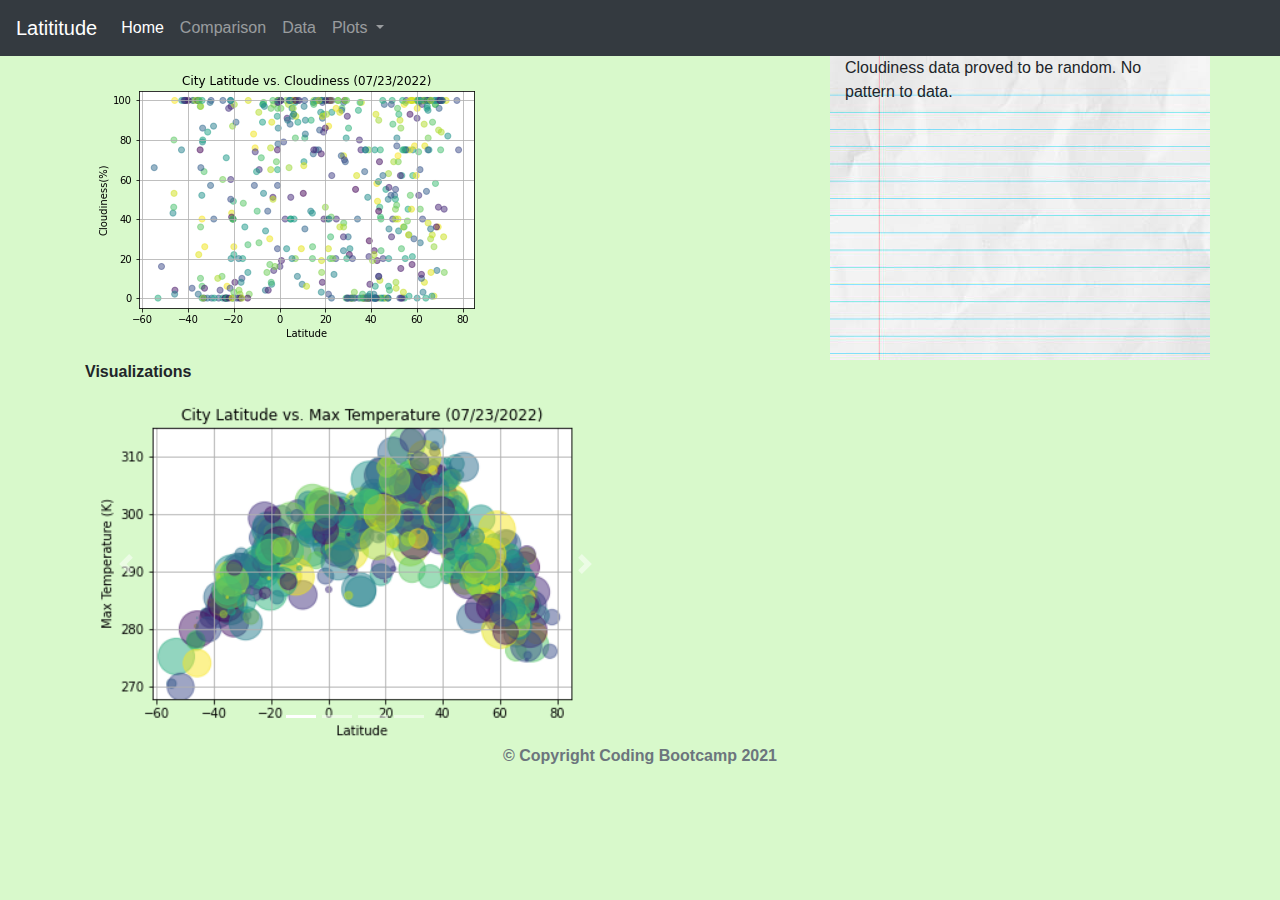
<file: visualizations/cloudiness.html>
<!DOCTYPE html>
<html lang="en">
  <head>
    <!-- Required meta tags -->
    <meta charset="utf-8" />
    <meta
      name="viewport"
      content="width=device-width, initial-scale=1, shrink-to-fit=no" />

    <!-- Bootstrap CSS -->
    <link
      rel="stylesheet"
      href="https://cdn.jsdelivr.net/npm/bootstrap@4.3.1/dist/css/bootstrap.min.css"
      integrity="sha384-ggOyR0iXCbMQv3Xipma34MD+dH/1fQ784/j6cY/iJTQUOhcWr7x9JvoRxT2MZw1T"
      crossorigin="anonymous" />
    <link
      href="../assets/css/added_styles.css"
      type="text/css"
      rel="stylesheet"
      media="screen" />
    <title>Cloudiness Plot</title>
  </head>

  <body>
    <!--------------------------Start of Navbar ------------------------------------------>
    <nav class="navbar navbar-expand-lg sticky-top navbar-dark bg-dark">
      <a class="navbar-brand" href="#">Latititude</a>
      <button
        class="navbar-toggler"
        type="button"
        data-toggle="collapse"
        data-target="#navbarNavDropdown"
        aria-controls="navbarNavDropdown"
        aria-expanded="false"
        aria-label="Toggle navigation">
        <span class="navbar-toggler-icon"></span>
      </button>
      <div class="collapse navbar-collapse" id="navbarNavDropdown">
        <ul class="navbar-nav">
          <li class="nav-item active">
            <a class="nav-link" href="../index.html">Home</a>
          </li>
          <li class="nav-item">
            <a class="nav-link" href="../comparison.html">Comparison</a>
          </li>
          <li class="nav-item">
            <a class="nav-link" href="../data.html">Data</a>
          </li>
          <li class="nav-item dropdown">
            <a
              class="nav-link dropdown-toggle"
              href="#"
              id="navbarDropdownMenuLink"
              role="button"
              data-toggle="dropdown"
              aria-haspopup="true"
              aria-expanded="false">
              Plots
            </a>
            <div class="dropdown-menu" aria-labelledby="navbarDropdownMenuLink">
              <a class="dropdown-item" href="temp.html">Max Temperature</a>
              <a class="dropdown-item" href="humidity.html">Humidity</a>
              <a class="dropdown-item" href="cloudiness.html">Cloudiness</a>
              <a class="dropdown-item" href="wind.html">Wind Speed</a>
            </div>
          </li>
        </ul>
      </div>
    </nav>
    <!--------------------------End of Navbar ------------------------------------------>

    <!--------------------------Start of Container -------------------------------------->
    <div class="container">
      <div class="row">
        <div class="col">
          <p>
            <img
              src="../Resources/assets/images/Latitude vs. Cloudiness Plot.png"
              alt="" />
          </p>
        </div>
        <div class="col-4 paper-background">
          Cloudiness data proved to be random. No pattern to data.
        </div>
        <div class="col-6">
          <b>Visualizations</b><br />
          <div id="demo" class="carousel slide" data-ride="carousel">
            <ul class="carousel-indicators">
              <li data-target="#demo" data-slide-to="0" class="active"></li>
              <li data-target="#demo" data-slide-to="1"></li>
              <li data-target="#demo" data-slide-to="2"></li>
              <li data-target="#demo" data-slide-to="3"></li>
            </ul>
            <div class="carousel-inner">
              <div class="carousel-item active">
                <a href="temp.html">
                  <img
                    src="../Resources/assets/images/Latitude vs. Temperature Plot.png"
                    alt="slide one"
                    width="400"
                    height="400" />
                </a>
                <div class="carousel-caption"></div>
              </div>
              <div class="carousel-item">
                <a href="cloudiness.html">
                  <img
                    src="../Resources/assets/images/Latitude vs. Cloudiness Plot.png"
                    alt="slide two"
                    width="400"
                    height="400" />
                </a>
                <div class="carousel-caption"></div>
              </div>
              <div class="carousel-item">
                <a href="humidity.html">
                  <img
                    src="../Resources/assets/images/Latitude vs. Humidity Plot.png"
                    alt="slide three"
                    width="400"
                    height="400" />
                </a>
                <div class="carousel-caption"></div>
              </div>
              <div class="carousel-item">
                <a href="wind.html">
                  <img
                    src="../Resources/assets/images/Latitude vs. Wind Speed Plot.png"
                    alt="slide four"
                    width="400"
                    height="400" />
                </a>
                <div class="carousel-caption"></div>
              </div>
            </div>
            <a class="carousel-control-prev" href="#demo" data-slide="prev">
              <span class="carousel-control-prev-icon"></span>
            </a>
            <a class="carousel-control-next" href="#demo" data-slide="next">
              <span class="carousel-control-next-icon"></span>
            </a>
          </div>
        </div>
      </div>
    </div>
    <!--------------------------End of Container -------------------------------------->

    <!-- Start of footer -->
    <footer class="footer navbar-fixed-bottom">
      <div class="two-toned-footer-color"></div>
      <p class="text-muted text-muted-footer text-center">
        <b>&copy; Copyright Coding Bootcamp 2021</b>
      </p>
    </footer>
    <!-- End of footer -->
    <!--  -->
    <!-- Optional JavaScript -->
    <!-- jQuery first, then Popper.js, then Bootstrap JS -->
    <script
      src="https://code.jquery.com/jquery-3.3.1.slim.min.js"
      integrity="sha384-q8i/X+965DzO0rT7abK41JStQIAqVgRVzpbzo5smXKp4YfRvH+8abtTE1Pi6jizo"
      crossorigin="anonymous"></script>
    <script
      src="https://cdn.jsdelivr.net/npm/popper.js@1.14.7/dist/umd/popper.min.js"
      integrity="sha384-UO2eT0CpHqdSJQ6hJty5KVphtPhzWj9WO1clHTMGa3JDZwrnQq4sF86dIHNDz0W1"
      crossorigin="anonymous"></script>
    <script
      src="https://cdn.jsdelivr.net/npm/bootstrap@4.3.1/dist/js/bootstrap.min.js"
      integrity="sha384-JjSmVgyd0p3pXB1rRibZUAYoIIy6OrQ6VrjIEaFf/nJGzIxFDsf4x0xIM+B07jRM"
      crossorigin="anonymous"></script>
  </body>
</html>
</file>
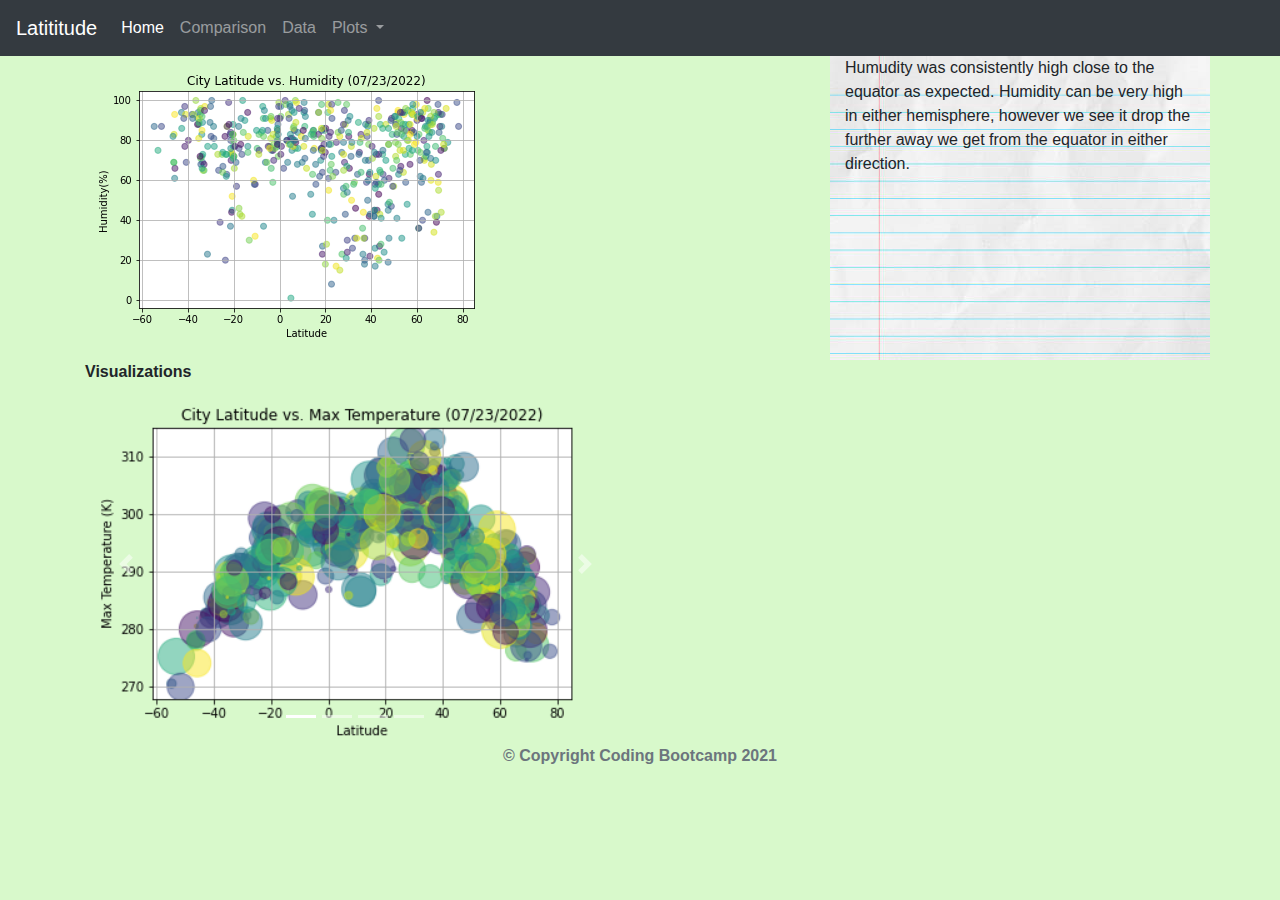
<file: visualizations/humidity.html>
<!DOCTYPE html>
<html lang="en">
  <head>
    <!-- Required meta tags -->
    <meta charset="utf-8" />
    <meta
      name="viewport"
      content="width=device-width, initial-scale=1, shrink-to-fit=no" />

    <!-- Bootstrap CSS -->
    <link
      rel="stylesheet"
      href="https://cdn.jsdelivr.net/npm/bootstrap@4.3.1/dist/css/bootstrap.min.css"
      integrity="sha384-ggOyR0iXCbMQv3Xipma34MD+dH/1fQ784/j6cY/iJTQUOhcWr7x9JvoRxT2MZw1T"
      crossorigin="anonymous" />
    <link
      href="../assets/css/added_styles.css"
      type="text/css"
      rel="stylesheet"
      media="screen" />
    <title>Cloudiness Plot</title>
  </head>

  <body>
    <!--------------------------Start of Navbar ------------------------------------------>
    <nav class="navbar navbar-expand-lg sticky-top navbar-dark bg-dark">
      <a class="navbar-brand" href="../index.html">Latititude</a>
      <button
        class="navbar-toggler"
        type="button"
        data-toggle="collapse"
        data-target="#navbarNavDropdown"
        aria-controls="navbarNavDropdown"
        aria-expanded="false"
        aria-label="Toggle navigation">
        <span class="navbar-toggler-icon"></span>
      </button>
      <div class="collapse navbar-collapse" id="navbarNavDropdown">
        <ul class="navbar-nav">
          <li class="nav-item active">
            <a class="nav-link" href="../index.html">Home</a>
          </li>
          <li class="nav-item">
            <a class="nav-link" href="../comparison.html">Comparison</a>
          </li>
          <li class="nav-item">
            <a class="nav-link" href="../data.html">Data</a>
          </li>
          <li class="nav-item dropdown">
            <a
              class="nav-link dropdown-toggle"
              href="#"
              id="navbarDropdownMenuLink"
              role="button"
              data-toggle="dropdown"
              aria-haspopup="true"
              aria-expanded="false">
              Plots
            </a>
            <div class="dropdown-menu" aria-labelledby="navbarDropdownMenuLink">
              <a class="dropdown-item" href="temp.html">Max Temperature</a>
              <a class="dropdown-item" href="humidity.html">Humidity</a>
              <a class="dropdown-item" href="cloudiness.html">Cloudiness</a>
              <a class="dropdown-item" href="wind.html">Wind Speed</a>
            </div>
          </li>
        </ul>
      </div>
    </nav>
    <!--------------------------End of Navbar ------------------------------------------>

    <!--------------------------Start of Container -------------------------------------->
    <div class="container">
      <div class="row">
        <div class="col">
          <p>
            <img src="../Resources/assets/images/Latitude vs. Humidity Plot.png" alt="" />
          </p>
        </div>
        <div class="col-4 paper-background">
          Humudity was consistently high close to the equator as expected. Humidity can be
          very high in either hemisphere, however we see it drop the further away we get
          from the equator in either direction.
        </div>
        <div class="col-6">
          <b>Visualizations</b><br />
          <div id="demo" class="carousel slide" data-ride="carousel">
            <ul class="carousel-indicators">
              <li data-target="#demo" data-slide-to="0" class="active"></li>
              <li data-target="#demo" data-slide-to="1"></li>
              <li data-target="#demo" data-slide-to="2"></li>
              <li data-target="#demo" data-slide-to="3"></li>
            </ul>
            <div class="carousel-inner">
              <div class="carousel-item active">
                <a href="temp.html">
                  <img
                    src="../Resources/assets/images/Latitude vs. Temperature Plot.png"
                    alt="slide one"
                    width="400"
                    height="400" />
                </a>
                <div class="carousel-caption"></div>
              </div>
              <div class="carousel-item">
                <a href="cloudiness.html">
                  <img
                    src="../Resources/assets/images/Latitude vs. Cloudiness Plot.png"
                    alt="slide two"
                    width="400"
                    height="400" />
                </a>
                <div class="carousel-caption"></div>
              </div>
              <div class="carousel-item">
                <a href="humidity.html">
                  <img
                    src="../Resources/assets/images/Latitude vs. Humidity Plot.png"
                    alt="slide three"
                    width="400"
                    height="400" />
                </a>
                <div class="carousel-caption"></div>
              </div>
              <div class="carousel-item">
                <a href="wind.html">
                  <img
                    src="../Resources/assets/images/Latitude vs. Wind Speed Plot.png"
                    alt="slide four"
                    width="400"
                    height="400" />
                </a>
                <div class="carousel-caption"></div>
              </div>
            </div>
            <a class="carousel-control-prev" href="#demo" data-slide="prev">
              <span class="carousel-control-prev-icon"></span>
            </a>
            <a class="carousel-control-next" href="#demo" data-slide="next">
              <span class="carousel-control-next-icon"></span>
            </a>
          </div>
        </div>
      </div>
    </div>

    <!--------------------------End of Container -------------------------------------->

    <!-- Start of footer -->
    <footer class="footer navbar-fixed-bottom">
      <div class="two-toned-footer-color"></div>
      <p class="text-muted text-muted-footer text-center">
        <b>&copy; Copyright Coding Bootcamp 2021</b>
      </p>
    </footer>
    <!-- End of footer -->
    <!--  -->
    <!-- Optional JavaScript -->
    <!-- jQuery first, then Popper.js, then Bootstrap JS -->
    <script
      src="https://code.jquery.com/jquery-3.3.1.slim.min.js"
      integrity="sha384-q8i/X+965DzO0rT7abK41JStQIAqVgRVzpbzo5smXKp4YfRvH+8abtTE1Pi6jizo"
      crossorigin="anonymous"></script>
    <script
      src="https://cdn.jsdelivr.net/npm/popper.js@1.14.7/dist/umd/popper.min.js"
      integrity="sha384-UO2eT0CpHqdSJQ6hJty5KVphtPhzWj9WO1clHTMGa3JDZwrnQq4sF86dIHNDz0W1"
      crossorigin="anonymous"></script>
    <script
      src="https://cdn.jsdelivr.net/npm/bootstrap@4.3.1/dist/js/bootstrap.min.js"
      integrity="sha384-JjSmVgyd0p3pXB1rRibZUAYoIIy6OrQ6VrjIEaFf/nJGzIxFDsf4x0xIM+B07jRM"
      crossorigin="anonymous"></script>
  </body>
</html>
</file>
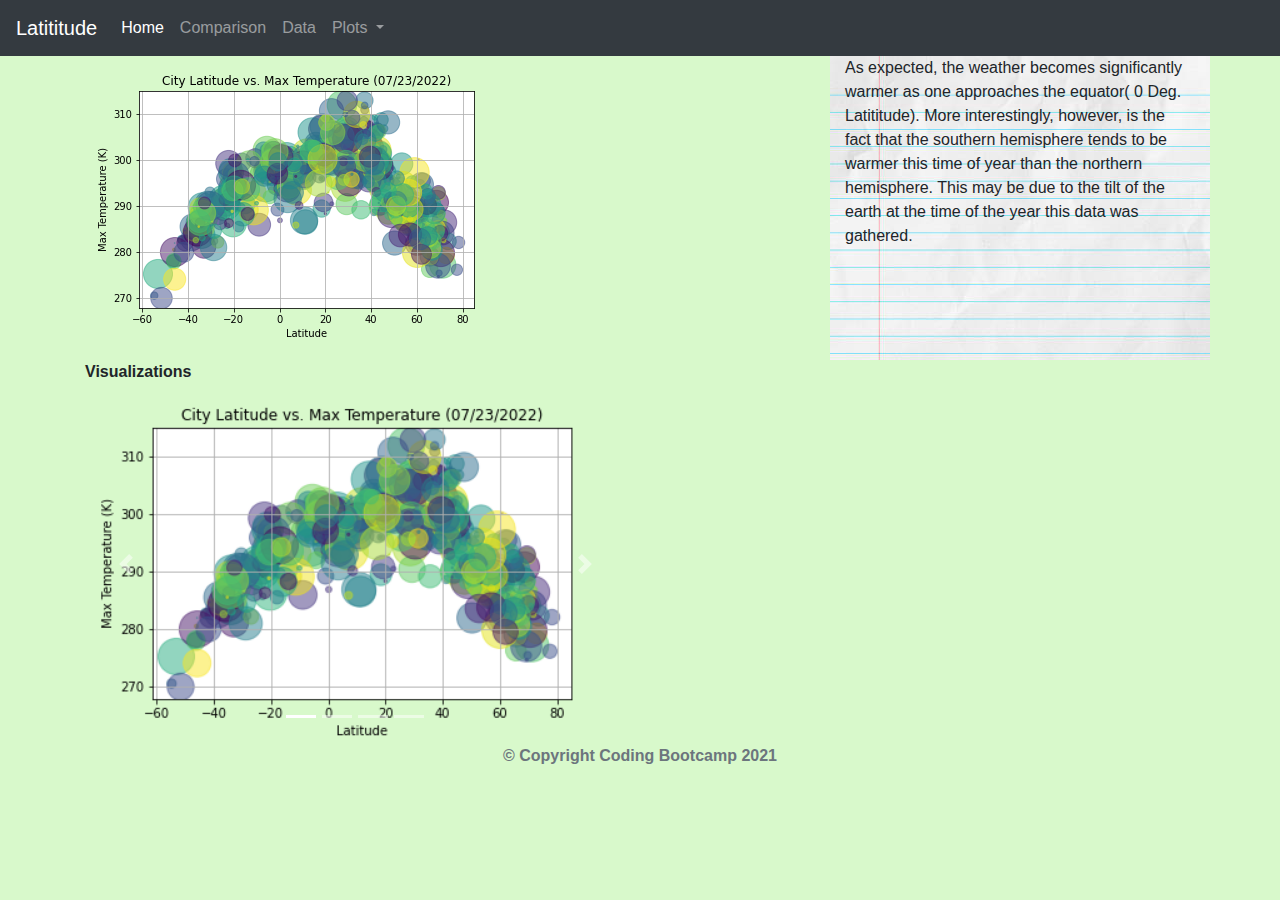
<file: visualizations/temp.html>
<!DOCTYPE html>
<html lang="en">
  <head>
    <!-- Required meta tags -->
    <meta charset="utf-8" />
    <meta
      name="viewport"
      content="width=device-width, initial-scale=1, shrink-to-fit=no" />

    <!-- Bootstrap CSS -->
    <link
      rel="stylesheet"
      href="https://cdn.jsdelivr.net/npm/bootstrap@4.3.1/dist/css/bootstrap.min.css"
      integrity="sha384-ggOyR0iXCbMQv3Xipma34MD+dH/1fQ784/j6cY/iJTQUOhcWr7x9JvoRxT2MZw1T"
      crossorigin="anonymous" />
    <link
      href="../assets/css/added_styles.css"
      type="text/css"
      rel="stylesheet"
      media="screen" />
    <title>Cloudiness Plot</title>
  </head>

  <body>
    <!--------------------------Start of Navbar ------------------------------------------>
    <nav class="navbar navbar-expand-lg sticky-top navbar-dark bg-dark">
      <a class="navbar-brand" href="../index.html">Latititude</a>
      <button
        class="navbar-toggler"
        type="button"
        data-toggle="collapse"
        data-target="#navbarNavDropdown"
        aria-controls="navbarNavDropdown"
        aria-expanded="false"
        aria-label="Toggle navigation">
        <span class="navbar-toggler-icon"></span>
      </button>
      <div class="collapse navbar-collapse" id="navbarNavDropdown">
        <ul class="navbar-nav">
          <li class="nav-item active">
            <a class="nav-link" href="../index.html">Home</a>
          </li>
          <li class="nav-item">
            <a class="nav-link" href="../comparison.html">Comparison</a>
          </li>
          <li class="nav-item">
            <a class="nav-link" href="../data.html">Data</a>
          </li>
          <li class="nav-item dropdown">
            <a
              class="nav-link dropdown-toggle"
              href="#"
              id="navbarDropdownMenuLink"
              role="button"
              data-toggle="dropdown"
              aria-haspopup="true"
              aria-expanded="false">
              Plots
            </a>
            <div class="dropdown-menu" aria-labelledby="navbarDropdownMenuLink">
              <a class="dropdown-item" href="temp.html">Max Temperature</a>
              <a class="dropdown-item" href="humidity.html">Humidity</a>
              <a class="dropdown-item" href="cloudiness.html">Cloudiness</a>
              <a class="dropdown-item" href="wind.html">Wind Speed</a>
            </div>
          </li>
        </ul>
      </div>
    </nav>
    <!--------------------------End of Navbar ------------------------------------------>

    <!--------------------------Start of Container -------------------------------------->
    <div class="container">
      <div class="row">
        <div class="col">
          <p>
            <img
              src="../Resources/assets/images/Latitude vs. Temperature Plot.png"
              alt="" />
          </p>
        </div>
        <div class="col-4 paper-background">
          As expected, the weather becomes significantly warmer as one approaches the
          equator( 0 Deg. Latititude). More interestingly, however, is the fact that the
          southern hemisphere tends to be warmer this time of year than the northern
          hemisphere. This may be due to the tilt of the earth at the time of the year
          this data was gathered.
        </div>
        <div class="col-6">
          <b>Visualizations</b><br />
          <div id="demo" class="carousel slide" data-ride="carousel">
            <ul class="carousel-indicators">
              <li data-target="#demo" data-slide-to="0" class="active"></li>
              <li data-target="#demo" data-slide-to="1"></li>
              <li data-target="#demo" data-slide-to="2"></li>
              <li data-target="#demo" data-slide-to="3"></li>
            </ul>
            <div class="carousel-inner">
              <div class="carousel-item active">
                <a href="temp.html">
                  <img
                    src="../Resources/assets/images/Latitude vs. Temperature Plot.png"
                    alt="slide one"
                    width="400"
                    height="400" />
                </a>
                <div class="carousel-caption"></div>
              </div>
              <div class="carousel-item">
                <a href="cloudiness.html">
                  <img
                    src="../Resources/assets/images/Latitude vs. Cloudiness Plot.png"
                    alt="slide two"
                    width="400"
                    height="400" />
                </a>
                <div class="carousel-caption"></div>
              </div>
              <div class="carousel-item">
                <a href="humidity.html">
                  <img
                    src="../Resources/assets/images/Latitude vs. Humidity Plot.png"
                    alt="slide three"
                    width="400"
                    height="400" />
                </a>
                <div class="carousel-caption"></div>
              </div>
              <div class="carousel-item">
                <a href="wind.html">
                  <img
                    src="../Resources/assets/images/Latitude vs. Wind Speed Plot.png"
                    alt="slide four"
                    width="400"
                    height="400" />
                </a>
                <div class="carousel-caption"></div>
              </div>
            </div>
            <a class="carousel-control-prev" href="#demo" data-slide="prev">
              <span class="carousel-control-prev-icon"></span>
            </a>
            <a class="carousel-control-next" href="#demo" data-slide="next">
              <span class="carousel-control-next-icon"></span>
            </a>
          </div>
        </div>
      </div>
    </div>

    <!--------------------------End of Container -------------------------------------->

    <!-- Start of footer -->
    <footer class="footer navbar-fixed-bottom">
      <div class="two-toned-footer-color"></div>
      <p class="text-muted text-muted-footer text-center">
        <b>&copy; Copyright Coding Bootcamp 2021</b>
      </p>
    </footer>
    <!-- End of footer -->
    <!--  -->
    <!-- Optional JavaScript -->
    <!-- jQuery first, then Popper.js, then Bootstrap JS -->
    <script
      src="https://code.jquery.com/jquery-3.3.1.slim.min.js"
      integrity="sha384-q8i/X+965DzO0rT7abK41JStQIAqVgRVzpbzo5smXKp4YfRvH+8abtTE1Pi6jizo"
      crossorigin="anonymous"></script>
    <script
      src="https://cdn.jsdelivr.net/npm/popper.js@1.14.7/dist/umd/popper.min.js"
      integrity="sha384-UO2eT0CpHqdSJQ6hJty5KVphtPhzWj9WO1clHTMGa3JDZwrnQq4sF86dIHNDz0W1"
      crossorigin="anonymous"></script>
    <script
      src="https://cdn.jsdelivr.net/npm/bootstrap@4.3.1/dist/js/bootstrap.min.js"
      integrity="sha384-JjSmVgyd0p3pXB1rRibZUAYoIIy6OrQ6VrjIEaFf/nJGzIxFDsf4x0xIM+B07jRM"
      crossorigin="anonymous"></script>
  </body>
</html>
</file>
<file: assets/css/added_styles.css>
.carousel-inner img {
  width: 100%;
  height: 100%;
}

body {
  background-color: rgba(76, 229, 16, 0.215);
  opacity: 100
  ;
}

.paper-background {
  background-image: url("../../Resources/assets/images/paper_texture.jpg");
}

.WebContainer{
  width:100%;
  min-width:1000px;
  height:auto;
}
</file>
